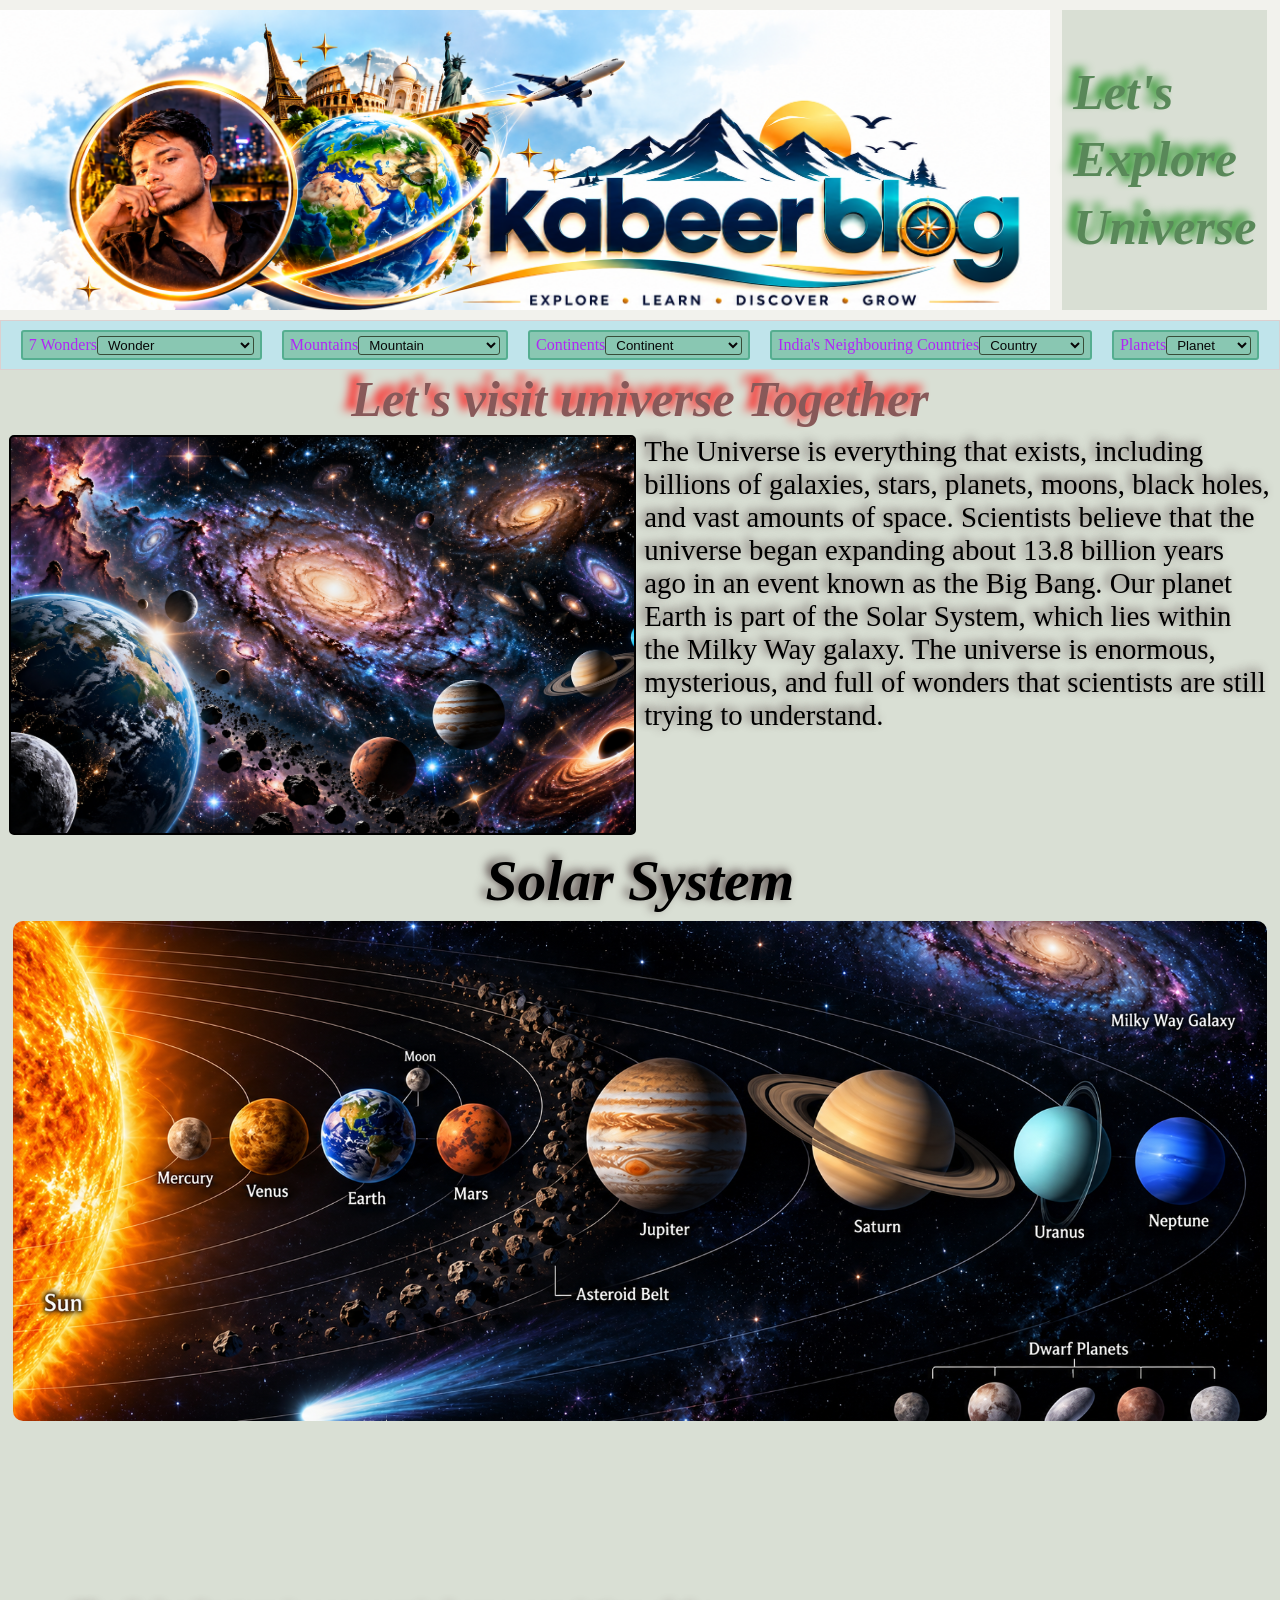
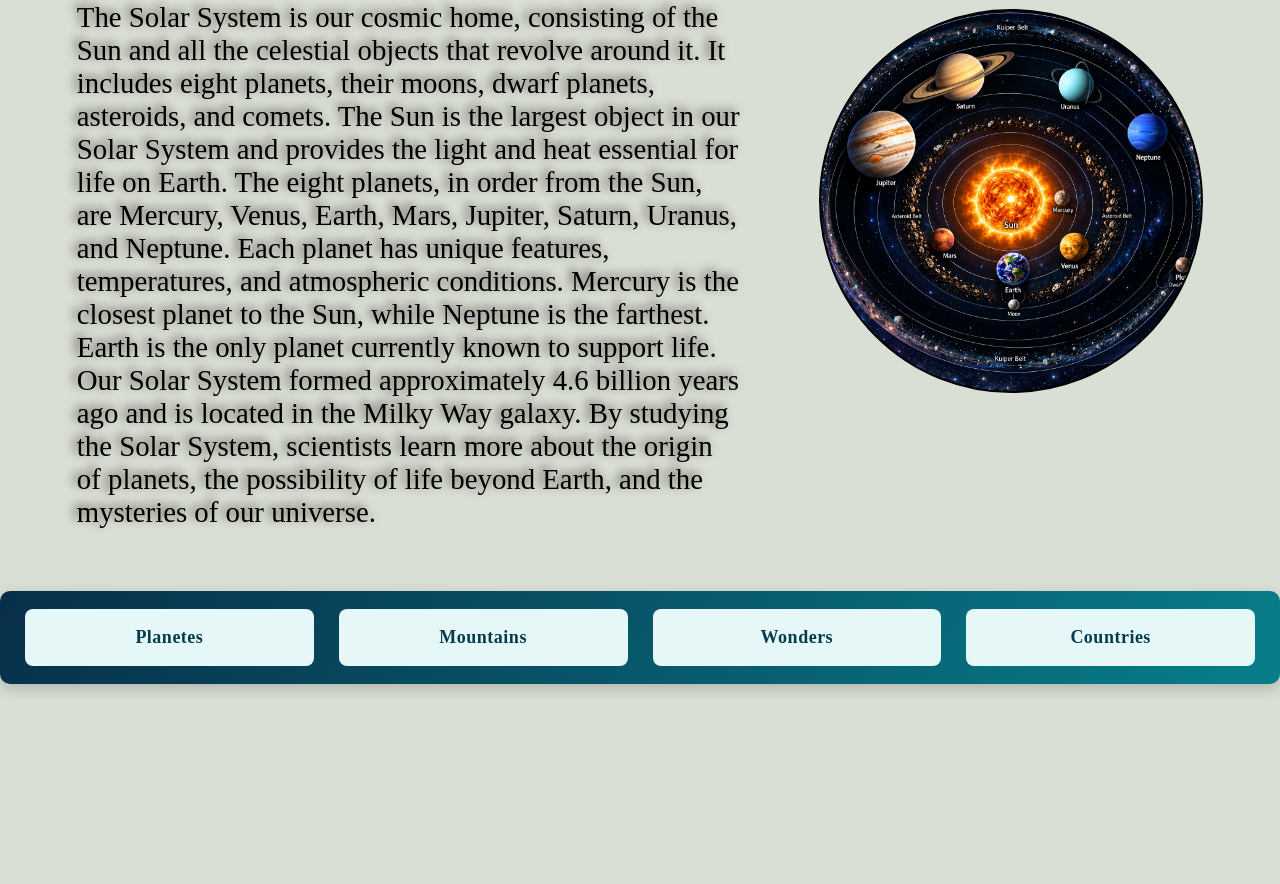
<file: index.html>
<!doctype html>
<html lang="en">
  <head>
    <meta charset="UTF-8" />
    <meta
      name="viewport"
      content="width=device-width, initial-scale=1.0, maximum-scale=1.0, user-scalable=no"
    /><title>kabeer's blog</title>
    <link rel="stylesheet" href="style.css" />
    <link rel="stylesheet" href="ui.css">
  </head>
  <body>
    
    <header>
      <div class="navbar">
        <div class="nab-logo"></div>
        <div class="nab-right">Let's <br />Explore <br />Universe</div>
      </div>
    </header>
  <div class="nab-hero">
      <div class="hero1">
        <label for="wonder"> 7 Wonders</label>

        <select
          id="wonder"
          name="wonder"
          onchange="if (this.value) window.location.href = this.value;"
        >
          <option value=""> Wonder  </option>

          <option value="./component/wonder.html#greatwall">
            Great Wall of China
          </option>

          <option value="./component/wonder.html#petra">Petra</option>

          <option value="./component/wonder.html#christredeemer">
            Christ the Redeemer
          </option>

          <option value="./component/wonder.html#machupicchu">Machu Picchu</option>

          <option value="./component/wonder.html#chichenitza">Chichen Itza</option>

          <option value="./component/wonder.html#colosseum">Colosseum</option>

          <option value="./component/wonder.html#tajmahal">Taj Mahal</option>
        </select>
      </div>
      <div class="hero2">
        <label for="mountain">Mountains</label>

        <select
          id="mountain"
          name="mountain"
          onchange="if (this.value) window.location.href = this.value;"
        >
          <option value=""> Mountain  </option>

          <option value="./component/mountant.html#everest">
            1. Mount Everest
          </option>

           <option value="./component/mountant.html#k2">2. K2</option>

           <option value="./component/mountant.html#kangchenjunga">
            3. Kangchenjunga
          </option>

           <option value="./component/mountant.html#lhotse">4. Lhotse</option>

           <option value="./component/mountant.html#makalu">5. Makalu</option>

          <option value="./component/mountant.html#chooyu">6. Cho Oyu</option>

           <option value="./component/mountant.html#dhaulagirii">7. Dhaulagiri I</option>
        </select>
      </div>
      <div class="hero3">
        <label for="continent">Continents</label>

        <select
          id="continent"
          name="continent"
          onchange="if (this.value) window.location.href = this.value;"
        >
          <option value=""> Continent  </option>

          <option value="./component/continent.html#asia">1. Asia</option>

          <option value="./component/continent.html#africa">2. Africa</option>

          <option value="./component/continent.html#northamerica">
            3. North America
          </option>

          <option value="./component/continent.html#southamerica">
            4. South America
          </option>

          <option value="./component/continent.html#antarctica">5. Antarctica</option>

          <option value="./component/continent.html#eurooe">6. Europe</option>

          <option value="./component/continent.html#australia">7. Australia</option>
        </select>
      </div>
      <div class="hero4">
        <label for="neighbour">India's Neighbouring Countries</label>

        <select
          id="neighbour"
          name="neighbour"
          onchange="if (this.value) window.location.href = this.value;"
        >
          <option value=""> Country  </option>

          <option value="./component/country.html#pakistan">Pakistan</option>

          <option value="./component/country.html#china">China</option>

          <option value="./component/country.html#nepal">Nepal</option>

          <option value="./component/country.html#bhutan">Bhutan</option>

          <option value="./component/country.html#bangladesh">Bangladesh</option>

          <option value="./component/country.html#myanmar">Myanmar</option>

          <option value="./component/country.html#srilanka">Sri Lanka</option>

          <option value="./component/country.html#maldives">Maldives</option>

          <option value="./component/country.html#afghanistan">Afghanistan</option>
        </select>
      </div>

      <div class="hero5">
        <label for="planet">Planets</label>

        <select
          id="planet"
          name="planet"
          onchange="if (this.value) window.location.href = this.value;"
        >
          <option value=""> Planet  </option>
          <option value="./component/planet.html#mercury">Mercury</option>
          <option value="./component/planet.html#venus">Venus</option>
          <option value="./component/planet.html#earth">Earth</option>
          <option value="./component/planet.html#mars">Mars</option>
          <option value="./component/planet.html#jupiter">Jupiter</option>
          <option value="./component/planet.html#saturn">Saturn</option>
          <option value="./component/planet.html#uranus">Uranus</option>
          <option value="./component/planet.html#neptune">Neptune</option>
        </select>
      </div>
    </div>
    <main>
      <div class="heading">Let's visit universe Together</div>
      <div class="universe">
        <div class="img bw"></div>
        <div class="universe-about">
          The Universe is everything that exists, including billions of
          galaxies, stars, planets, moons, black holes, and vast amounts of
          space. Scientists believe that the universe began expanding about 13.8
          billion years ago in an event known as the Big Bang. Our planet Earth
          is part of the Solar System, which lies within the Milky Way galaxy.
          The universe is enormous, mysterious, and full of wonders that
          scientists are still trying to understand.
        </div>
      </div>
      <div class="ssh">
        <h1 id="ssh">Solar System</h1>
      </div>
      <div class="mainss-img bw"></div>
      <div class="ss">
        <div class="ss-about">
          The Solar System is our cosmic home, consisting of the Sun and all the
          celestial objects that revolve around it. It includes eight planets,
          their moons, dwarf planets, asteroids, and comets. The Sun is the
          largest object in our Solar System and provides the light and heat
          essential for life on Earth. The eight planets, in order from the Sun,
          are Mercury, Venus, Earth, Mars, Jupiter, Saturn, Uranus, and Neptune.
          Each planet has unique features, temperatures, and atmospheric
          conditions. Mercury is the closest planet to the Sun, while Neptune is
          the farthest. Earth is the only planet currently known to support
          life. Our Solar System formed approximately 4.6 billion years ago and
          is located in the Milky Way galaxy. By studying the Solar System,
          scientists learn more about the origin of planets, the possibility of
          life beyond Earth, and the mysteries of our universe.
        </div>
        <div class="ss-img rotate"></div>
      </div>
      
      <div class="links">
        <ul>
          <li><a href="./component/planet.html" target="_blank">Planetes</a></li>
          <li><a href="./component/mountain.html" target="_blank">Mountains</a></li>
          <li><a href="./component/wonder.html" target="_blank">Wonders</a></li>
          <li><a href="./component/country.html" target="_blank">Countries</a></li>
        </ul>
      </div>
      
    </main>
  </body>
</html>
</file>
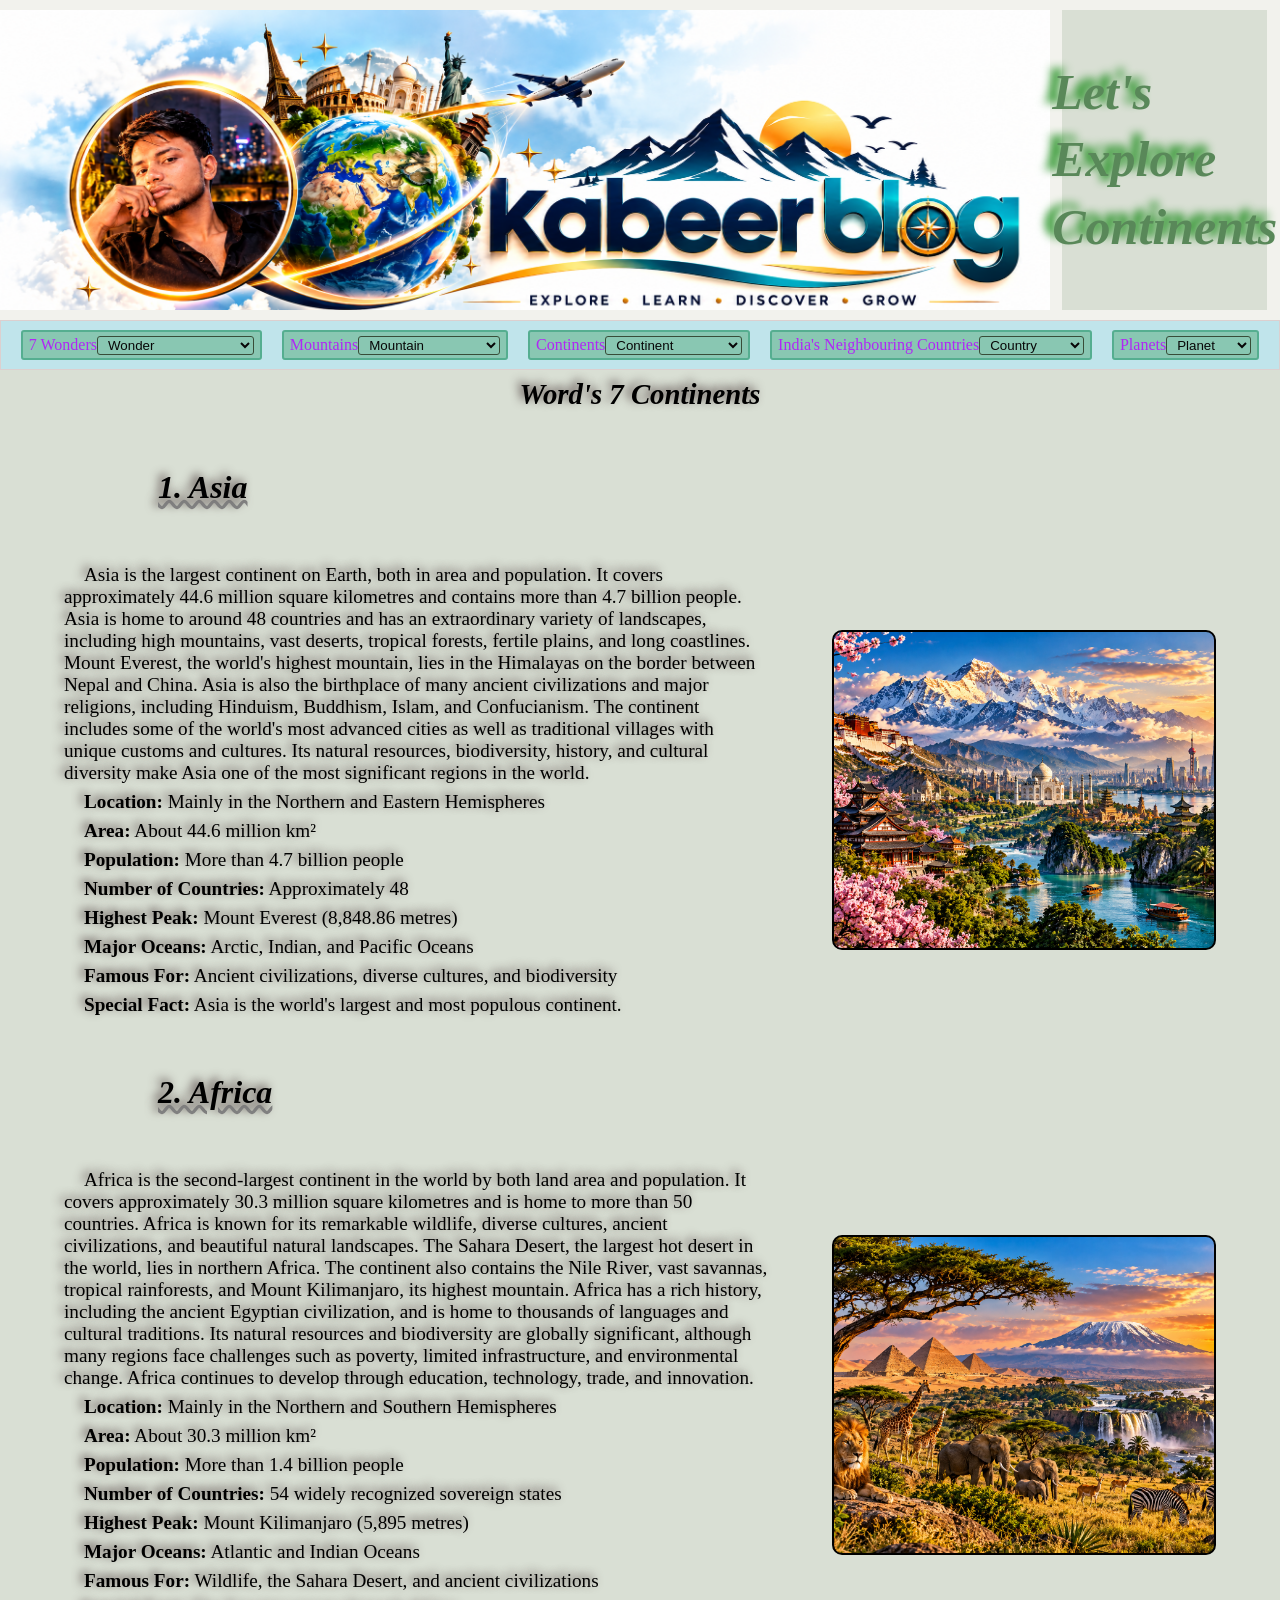
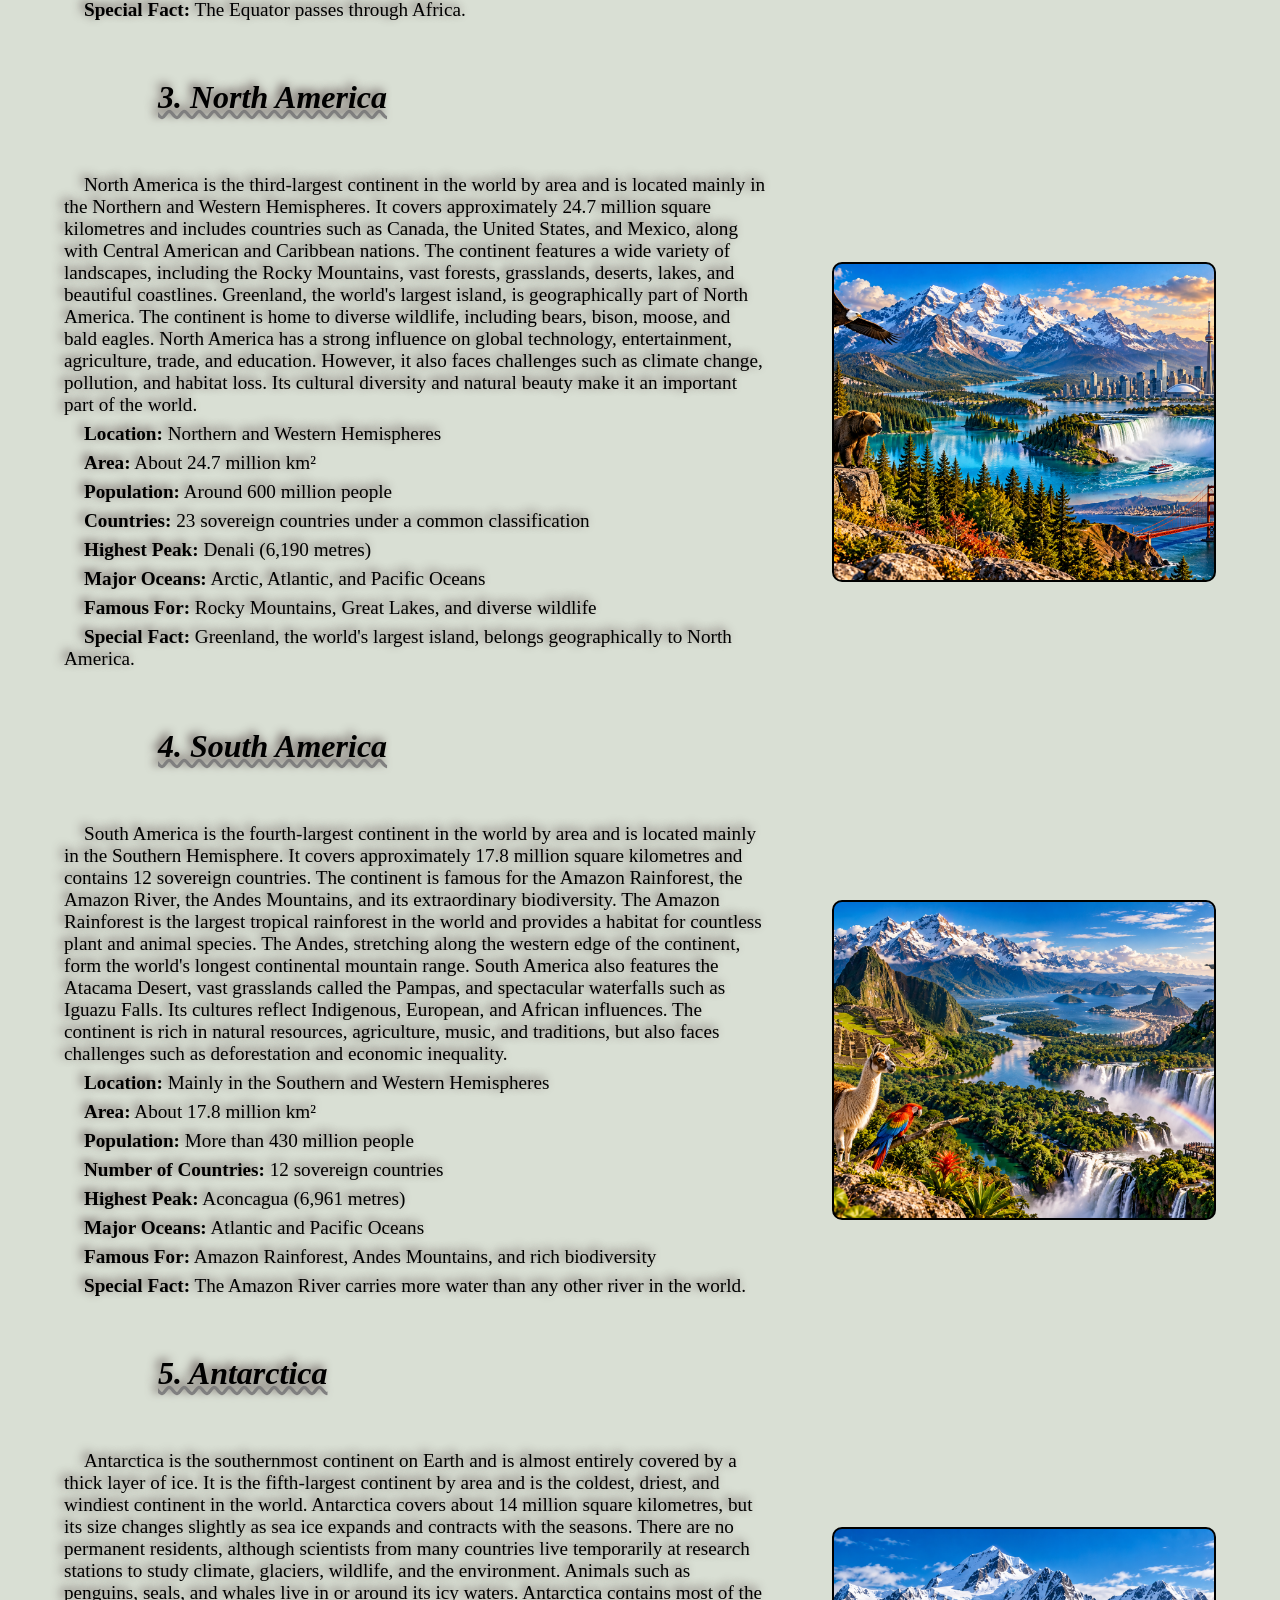
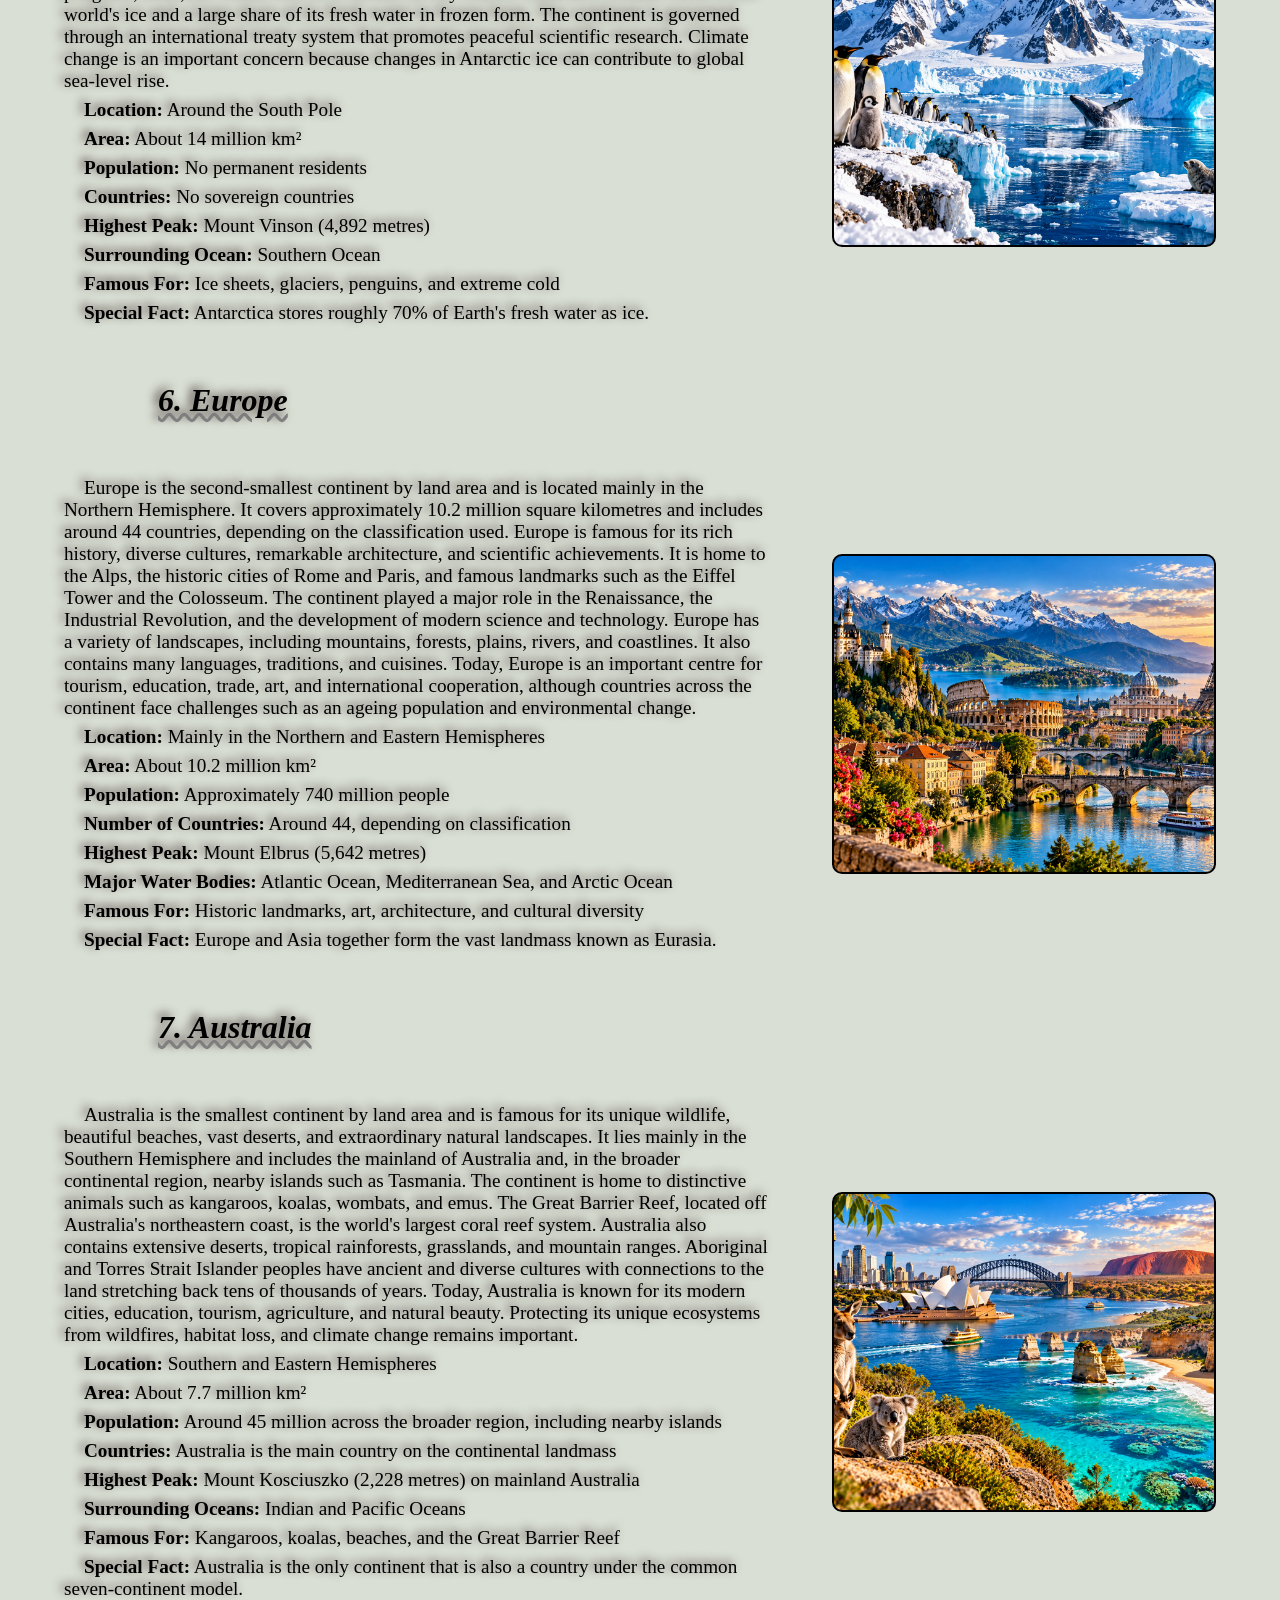
<file: component/continent.html>
<!doctype html>
<html lang="en">
  <head>
    <meta charset="UTF-8" />
    <meta
      name="viewport"
      content="width=device-width, initial-scale=1.0, maximum-scale=1.0, user-scalable=no"
    />
    <title>continent by kabeer</title>
    <link rel="stylesheet" href="../style.css" />
    <link rel="stylesheet" href="./continent.css" />
    <link rel="stylesheet" href="../ui.css" />
  </head>
  <body>
    <header>
      <div class="navbar">
        <div class="nab-logo"></div>
        <div class="nab-right">Let's <br />Explore <br />Continents</div>
      </div>
    </header>
    <div class="nab-hero">
      <div class="hero1">
        <label for="wonder"> 7 Wonders</label>

        <select
          id="wonder"
          name="wonder"
          onchange="if (this.value) window.location.href = this.value;"
        >
          <option value="">Wonder</option>

          <option value="./wonder.html#greatwall">Great Wall of China</option>

          <option value="./wonder.html#petra">Petra</option>

          <option value="./wonder.html#christredeemer">
            Christ the Redeemer
          </option>

          <option value="./wonder.html#machupicchu">Machu Picchu</option>

          <option value="./wonder.html#chichenitza">Chichen Itza</option>

          <option value="./wonder.html#colosseum">Colosseum</option>

          <option value="./wonder.html#tajmahal">Taj Mahal</option>
        </select>
      </div>
      <div class="hero2">
        <label for="mountain">Mountains</label>

        <select
          id="mountain"
          name="mountain"
          onchange="if (this.value) window.location.href = this.value;"
        >
          <option value="">Mountain</option>

          <option value="./mountant.html#everest">1. Mount Everest</option>

          <option value="./mountant.html#k2">2. K2</option>

          <option value="./mountant.html#kangchenjunga">
            3. Kangchenjunga
          </option>

          <option value="./mountant.html#lhotse">4. Lhotse</option>

          <option value="./mountant.html#makalu">5. Makalu</option>

          <option value="./mountant.html#chooyu">6. Cho Oyu</option>

          <option value="./mountant.html#dhaulagirii">7. Dhaulagiri I</option>
        </select>
      </div>
      <div class="hero3">
        <label for="continent">Continents</label>

        <select
          id="continent"
          name="continent"
          onchange="if (this.value) window.location.href = this.value;"
        >
          <option value="">Continent</option>

          <option value="./continent.html#asia">1. Asia</option>

          <option value="./continent.html#africa">2. Africa</option>

          <option value="./continent.html#northamerica">
            3. North America
          </option>

          <option value="./continent.html#southamerica">
            4. South America
          </option>

          <option value="./continent.html#antarctica">5. Antarctica</option>

          <option value="./continent.html#eurooe">6. Europe</option>

          <option value="./continent.html#australia">7. Australia</option>
        </select>
      </div>
      <div class="hero4">
        <label for="neighbour">India's Neighbouring Countries</label>

        <select
          id="neighbour"
          name="neighbour"
          onchange="if (this.value) window.location.href = this.value;"
        >
          <option value="">Country</option>

          <option value="./country.html#pakistan">Pakistan</option>

          <option value="./country.html#china">China</option>

          <option value="./country.html#nepal">Nepal</option>

          <option value="./country.html#bhutan">Bhutan</option>

          <option value="./country.html#bangladesh">Bangladesh</option>

          <option value="./country.html#myanmar">Myanmar</option>

          <option value="./country.html#srilanka">Sri Lanka</option>

          <option value="./country.html#maldives">Maldives</option>

          <option value="./country.html#afghanistan">Afghanistan</option>
        </select>
      </div>

      <div class="hero5">
        <label for="planet">Planets</label>

        <select
          id="planet"
          name="planet"
          onchange="if (this.value) window.location.href = this.value;"
        >
          <option value="">Planet</option>
          <option value="./planet.html#mercury">Mercury</option>
          <option value="./planet.html#venus">Venus</option>
          <option value="./planet.html#earth">Earth</option>
          <option value="./planet.html#mars">Mars</option>
          <option value="./planet.html#jupiter">Jupiter</option>
          <option value="./planet.html#saturn">Saturn</option>
          <option value="./planet.html#uranus">Uranus</option>
          <option value="./planet.html#neptune">Neptune</option>
        </select>
      </div>
    </div>

    <main>
      <h1 class="ssh">Word's 7 Continents</h1>
      <div class="continents">
        <h1 class="continent-h" id="asia">1. Asia</h1>

        <div class="continent">
          <div class="continent-about">
            <p>
              Asia is the largest continent on Earth, both in area and
              population. It covers approximately 44.6 million square kilometres
              and contains more than 4.7 billion people. Asia is home to around
              48 countries and has an extraordinary variety of landscapes,
              including high mountains, vast deserts, tropical forests, fertile
              plains, and long coastlines. Mount Everest, the world's highest
              mountain, lies in the Himalayas on the border between Nepal and
              China. Asia is also the birthplace of many ancient civilizations
              and major religions, including Hinduism, Buddhism, Islam, and
              Confucianism. The continent includes some of the world's most
              advanced cities as well as traditional villages with unique
              customs and cultures. Its natural resources, biodiversity,
              history, and cultural diversity make Asia one of the most
              significant regions in the world.
            </p>

            <ul>
              <li>
                <strong>Location:</strong> Mainly in the Northern and Eastern
                Hemispheres
              </li>
              <li><strong>Area:</strong> About 44.6 million km²</li>
              <li><strong>Population:</strong> More than 4.7 billion people</li>
              <li><strong>Number of Countries:</strong> Approximately 48</li>
              <li>
                <strong>Highest Peak:</strong> Mount Everest (8,848.86 metres)
              </li>
              <li>
                <strong>Major Oceans:</strong> Arctic, Indian, and Pacific
                Oceans
              </li>
              <li>
                <strong>Famous For:</strong> Ancient civilizations, diverse
                cultures, and biodiversity
              </li>
              <li>
                <strong>Special Fact:</strong> Asia is the world's largest and
                most populous continent.
              </li>
            </ul>
          </div>

          <div class="asiaimg continentimg"></div>
        </div>

        <h1 class="continent-h" id="africa">2. Africa</h1>

        <div class="continent">
          <div class="continent-about">
            <p>
              Africa is the second-largest continent in the world by both land
              area and population. It covers approximately 30.3 million square
              kilometres and is home to more than 50 countries. Africa is known
              for its remarkable wildlife, diverse cultures, ancient
              civilizations, and beautiful natural landscapes. The Sahara
              Desert, the largest hot desert in the world, lies in northern
              Africa. The continent also contains the Nile River, vast savannas,
              tropical rainforests, and Mount Kilimanjaro, its highest mountain.
              Africa has a rich history, including the ancient Egyptian
              civilization, and is home to thousands of languages and cultural
              traditions. Its natural resources and biodiversity are globally
              significant, although many regions face challenges such as
              poverty, limited infrastructure, and environmental change. Africa
              continues to develop through education, technology, trade, and
              innovation.
            </p>

            <ul>
              <li>
                <strong>Location:</strong> Mainly in the Northern and Southern
                Hemispheres
              </li>
              <li><strong>Area:</strong> About 30.3 million km²</li>
              <li><strong>Population:</strong> More than 1.4 billion people</li>
              <li>
                <strong>Number of Countries:</strong> 54 widely recognized
                sovereign states
              </li>
              <li>
                <strong>Highest Peak:</strong> Mount Kilimanjaro (5,895 metres)
              </li>
              <li><strong>Major Oceans:</strong> Atlantic and Indian Oceans</li>
              <li>
                <strong>Famous For:</strong> Wildlife, the Sahara Desert, and
                ancient civilizations
              </li>
              <li>
                <strong>Special Fact:</strong> The Equator passes through
                Africa.
              </li>
            </ul>
          </div>

          <div class="africaimg continentimg"></div>
        </div>
        <h1 class="continent-h" id="northamerica">3. North America</h1>

        <div class="continent">
          <div class="continent-about">
            <p>
              North America is the third-largest continent in the world by area
              and is located mainly in the Northern and Western Hemispheres. It
              covers approximately 24.7 million square kilometres and includes
              countries such as Canada, the United States, and Mexico, along
              with Central American and Caribbean nations. The continent
              features a wide variety of landscapes, including the Rocky
              Mountains, vast forests, grasslands, deserts, lakes, and beautiful
              coastlines. Greenland, the world's largest island, is
              geographically part of North America. The continent is home to
              diverse wildlife, including bears, bison, moose, and bald eagles.
              North America has a strong influence on global technology,
              entertainment, agriculture, trade, and education. However, it also
              faces challenges such as climate change, pollution, and habitat
              loss. Its cultural diversity and natural beauty make it an
              important part of the world.
            </p>

            <ul>
              <li>
                <strong>Location:</strong> Northern and Western Hemispheres
              </li>
              <li><strong>Area:</strong> About 24.7 million km²</li>
              <li><strong>Population:</strong> Around 600 million people</li>
              <li>
                <strong>Countries:</strong> 23 sovereign countries under a
                common classification
              </li>
              <li><strong>Highest Peak:</strong> Denali (6,190 metres)</li>
              <li>
                <strong>Major Oceans:</strong> Arctic, Atlantic, and Pacific
                Oceans
              </li>
              <li>
                <strong>Famous For:</strong> Rocky Mountains, Great Lakes, and
                diverse wildlife
              </li>
              <li>
                <strong>Special Fact:</strong> Greenland, the world's largest
                island, belongs geographically to North America.
              </li>
            </ul>
          </div>

          <div class="northamericaimg continentimg"></div>
        </div>
        <h1 class="continent-h" id="southamerica">4. South America</h1>

        <div class="continent">
          <div class="continent-about">
            <p>
              South America is the fourth-largest continent in the world by area
              and is located mainly in the Southern Hemisphere. It covers
              approximately 17.8 million square kilometres and contains 12
              sovereign countries. The continent is famous for the Amazon
              Rainforest, the Amazon River, the Andes Mountains, and its
              extraordinary biodiversity. The Amazon Rainforest is the largest
              tropical rainforest in the world and provides a habitat for
              countless plant and animal species. The Andes, stretching along
              the western edge of the continent, form the world's longest
              continental mountain range. South America also features the
              Atacama Desert, vast grasslands called the Pampas, and spectacular
              waterfalls such as Iguazu Falls. Its cultures reflect Indigenous,
              European, and African influences. The continent is rich in natural
              resources, agriculture, music, and traditions, but also faces
              challenges such as deforestation and economic inequality.
            </p>

            <ul>
              <li>
                <strong>Location:</strong> Mainly in the Southern and Western
                Hemispheres
              </li>
              <li><strong>Area:</strong> About 17.8 million km²</li>
              <li><strong>Population:</strong> More than 430 million people</li>
              <li>
                <strong>Number of Countries:</strong> 12 sovereign countries
              </li>
              <li><strong>Highest Peak:</strong> Aconcagua (6,961 metres)</li>
              <li>
                <strong>Major Oceans:</strong> Atlantic and Pacific Oceans
              </li>
              <li>
                <strong>Famous For:</strong> Amazon Rainforest, Andes Mountains,
                and rich biodiversity
              </li>
              <li>
                <strong>Special Fact:</strong> The Amazon River carries more
                water than any other river in the world.
              </li>
            </ul>
          </div>

          <div class="southamericaimg continentimg"></div>
        </div>

        <h1 class="continent-h" id="antarctica">5. Antarctica</h1>

        <div class="continent">
          <div class="continent-about">
            <p>
              Antarctica is the southernmost continent on Earth and is almost
              entirely covered by a thick layer of ice. It is the fifth-largest
              continent by area and is the coldest, driest, and windiest
              continent in the world. Antarctica covers about 14 million square
              kilometres, but its size changes slightly as sea ice expands and
              contracts with the seasons. There are no permanent residents,
              although scientists from many countries live temporarily at
              research stations to study climate, glaciers, wildlife, and the
              environment. Animals such as penguins, seals, and whales live in
              or around its icy waters. Antarctica contains most of the world's
              ice and a large share of its fresh water in frozen form. The
              continent is governed through an international treaty system that
              promotes peaceful scientific research. Climate change is an
              important concern because changes in Antarctic ice can contribute
              to global sea-level rise.
            </p>

            <ul>
              <li><strong>Location:</strong> Around the South Pole</li>
              <li><strong>Area:</strong> About 14 million km²</li>
              <li><strong>Population:</strong> No permanent residents</li>
              <li><strong>Countries:</strong> No sovereign countries</li>
              <li>
                <strong>Highest Peak:</strong> Mount Vinson (4,892 metres)
              </li>
              <li><strong>Surrounding Ocean:</strong> Southern Ocean</li>
              <li>
                <strong>Famous For:</strong> Ice sheets, glaciers, penguins, and
                extreme cold
              </li>
              <li>
                <strong>Special Fact:</strong> Antarctica stores roughly 70% of
                Earth's fresh water as ice.
              </li>
            </ul>
          </div>

          <div class="antarcticaimg continentimg"></div>
        </div>
        <h1 class="continent-h" id="europe">6. Europe</h1>

        <div class="continent">
          <div class="continent-about">
            <p>
              Europe is the second-smallest continent by land area and is
              located mainly in the Northern Hemisphere. It covers approximately
              10.2 million square kilometres and includes around 44 countries,
              depending on the classification used. Europe is famous for its
              rich history, diverse cultures, remarkable architecture, and
              scientific achievements. It is home to the Alps, the historic
              cities of Rome and Paris, and famous landmarks such as the Eiffel
              Tower and the Colosseum. The continent played a major role in the
              Renaissance, the Industrial Revolution, and the development of
              modern science and technology. Europe has a variety of landscapes,
              including mountains, forests, plains, rivers, and coastlines. It
              also contains many languages, traditions, and cuisines. Today,
              Europe is an important centre for tourism, education, trade, art,
              and international cooperation, although countries across the
              continent face challenges such as an ageing population and
              environmental change.
            </p>

            <ul>
              <li>
                <strong>Location:</strong> Mainly in the Northern and Eastern
                Hemispheres
              </li>
              <li><strong>Area:</strong> About 10.2 million km²</li>
              <li>
                <strong>Population:</strong> Approximately 740 million people
              </li>
              <li>
                <strong>Number of Countries:</strong> Around 44, depending on
                classification
              </li>
              <li>
                <strong>Highest Peak:</strong> Mount Elbrus (5,642 metres)
              </li>
              <li>
                <strong>Major Water Bodies:</strong> Atlantic Ocean,
                Mediterranean Sea, and Arctic Ocean
              </li>
              <li>
                <strong>Famous For:</strong> Historic landmarks, art,
                architecture, and cultural diversity
              </li>
              <li>
                <strong>Special Fact:</strong> Europe and Asia together form the
                vast landmass known as Eurasia.
              </li>
            </ul>
          </div>

          <div class="europeimg continentimg"></div>
        </div>
        <h1 class="continent-h" id="australia">7. Australia</h1>

        <div class="continent">
          <div class="continent-about">
            <p>
              Australia is the smallest continent by land area and is famous for
              its unique wildlife, beautiful beaches, vast deserts, and
              extraordinary natural landscapes. It lies mainly in the Southern
              Hemisphere and includes the mainland of Australia and, in the
              broader continental region, nearby islands such as Tasmania. The
              continent is home to distinctive animals such as kangaroos,
              koalas, wombats, and emus. The Great Barrier Reef, located off
              Australia's northeastern coast, is the world's largest coral reef
              system. Australia also contains extensive deserts, tropical
              rainforests, grasslands, and mountain ranges. Aboriginal and
              Torres Strait Islander peoples have ancient and diverse cultures
              with connections to the land stretching back tens of thousands of
              years. Today, Australia is known for its modern cities, education,
              tourism, agriculture, and natural beauty. Protecting its unique
              ecosystems from wildfires, habitat loss, and climate change
              remains important.
            </p>

            <ul>
              <li>
                <strong>Location:</strong> Southern and Eastern Hemispheres
              </li>
              <li><strong>Area:</strong> About 7.7 million km²</li>
              <li>
                <strong>Population:</strong> Around 45 million across the
                broader region, including nearby islands
              </li>
              <li>
                <strong>Countries:</strong> Australia is the main country on the
                continental landmass
              </li>
              <li>
                <strong>Highest Peak:</strong> Mount Kosciuszko (2,228 metres)
                on mainland Australia
              </li>
              <li>
                <strong>Surrounding Oceans:</strong> Indian and Pacific Oceans
              </li>
              <li>
                <strong>Famous For:</strong> Kangaroos, koalas, beaches, and the
                Great Barrier Reef
              </li>
              <li>
                <strong>Special Fact:</strong> Australia is the only continent
                that is also a country under the common seven-continent model.
              </li>
            </ul>
          </div>

          <div class="australiaimg continentimg"></div>
        </div>
      </div>
    </main>
  </body>
</html>
</file>
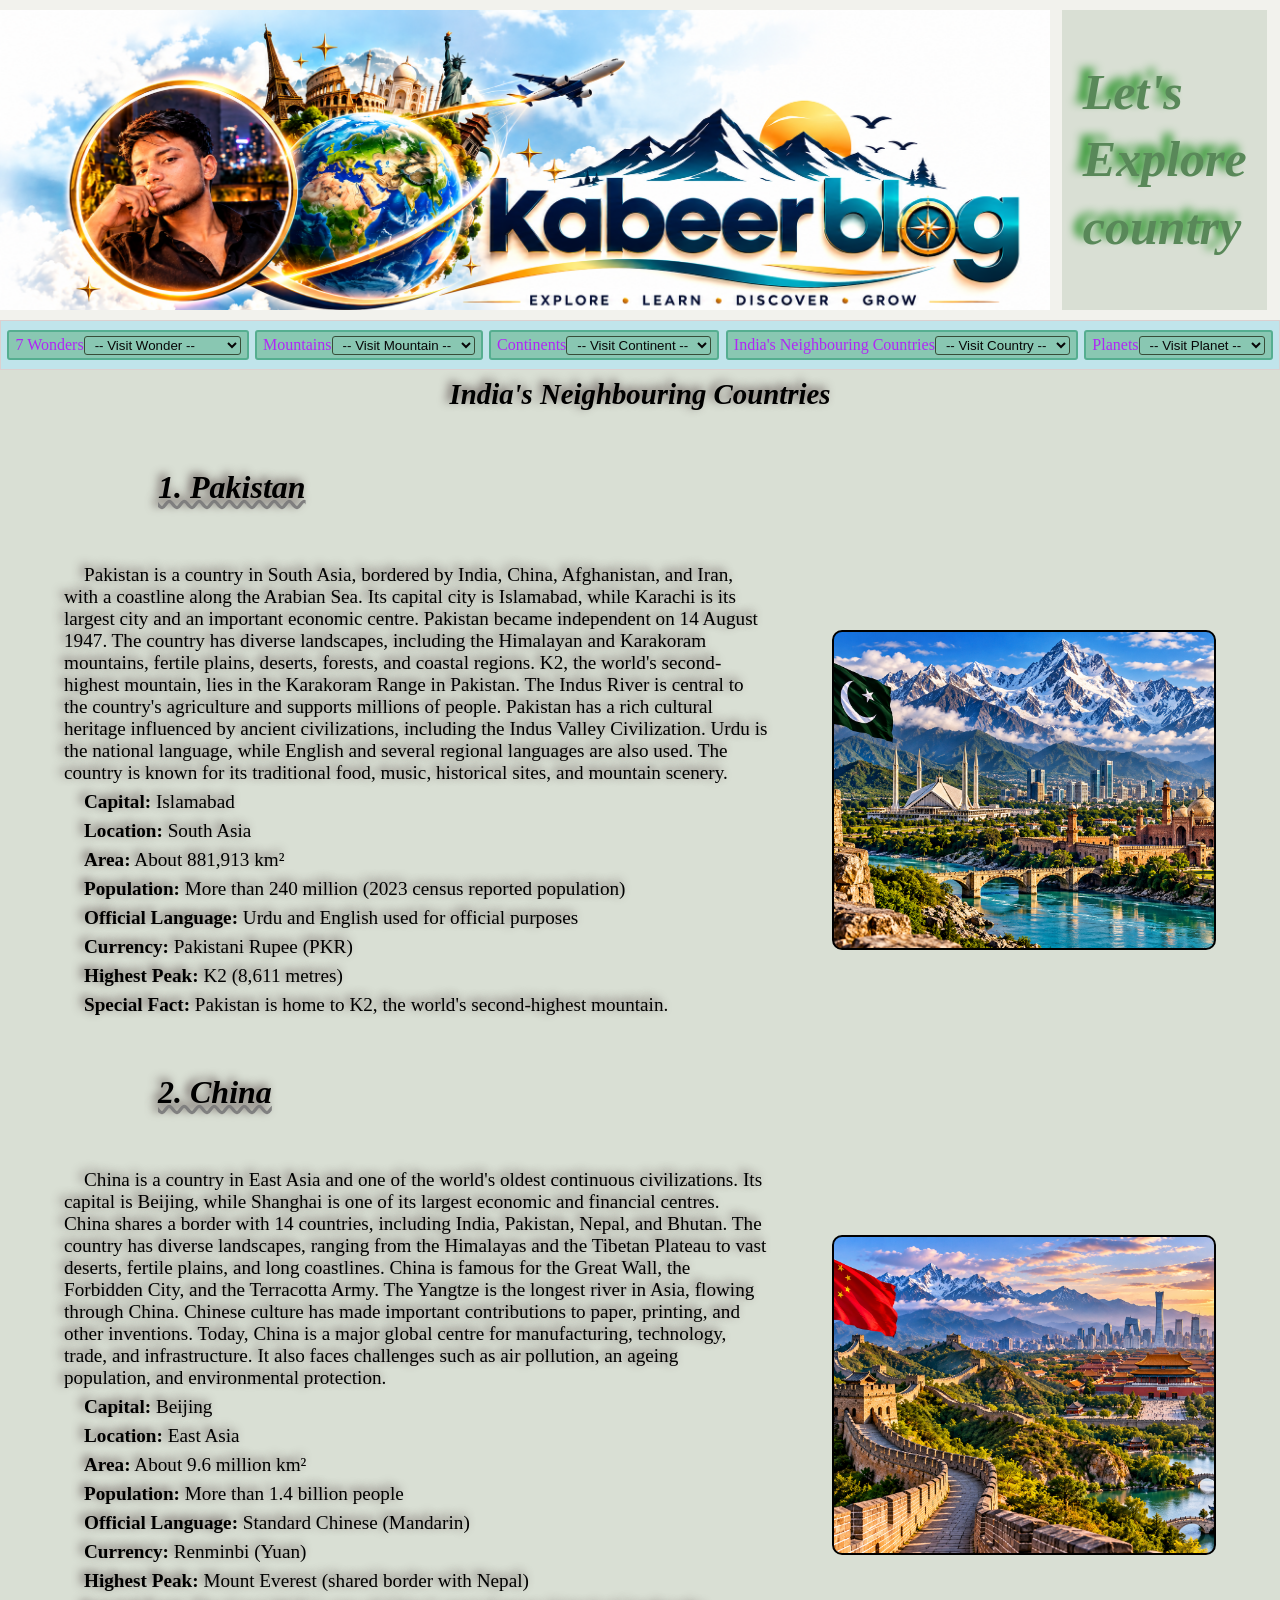
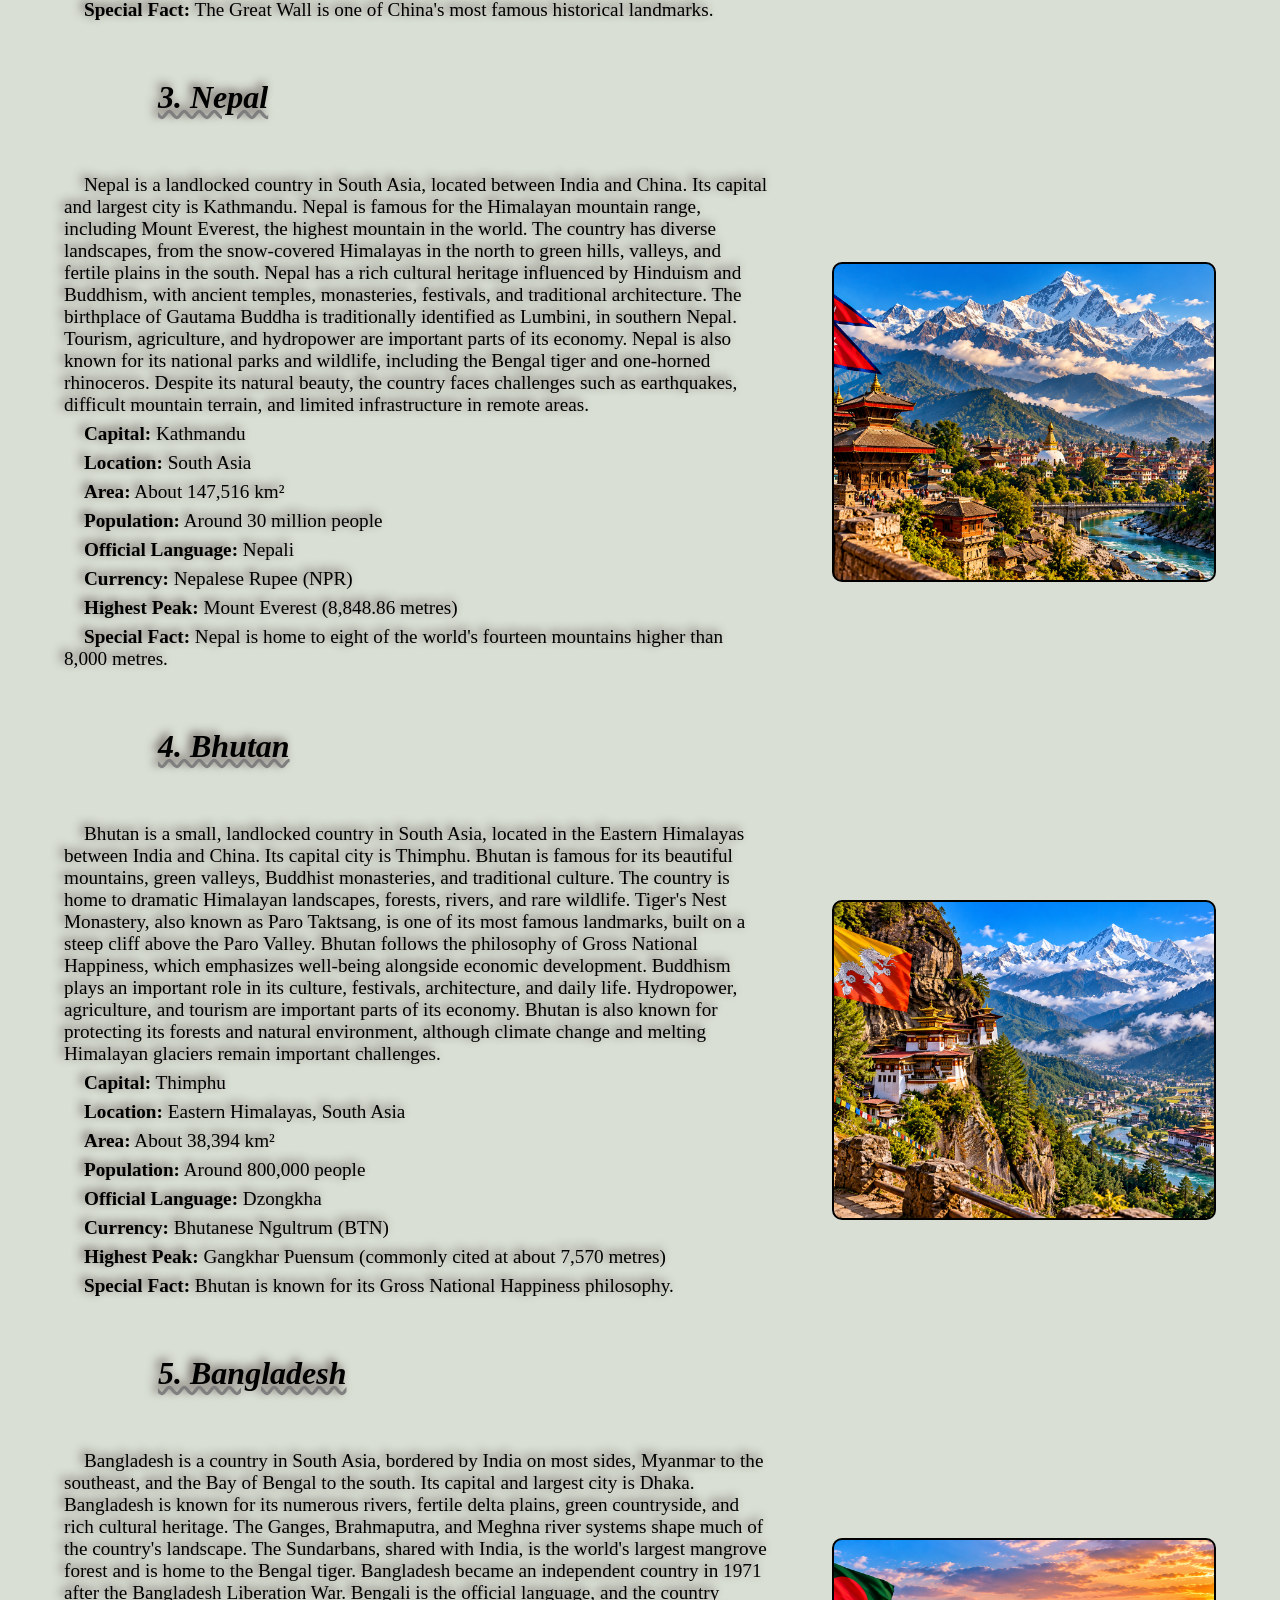
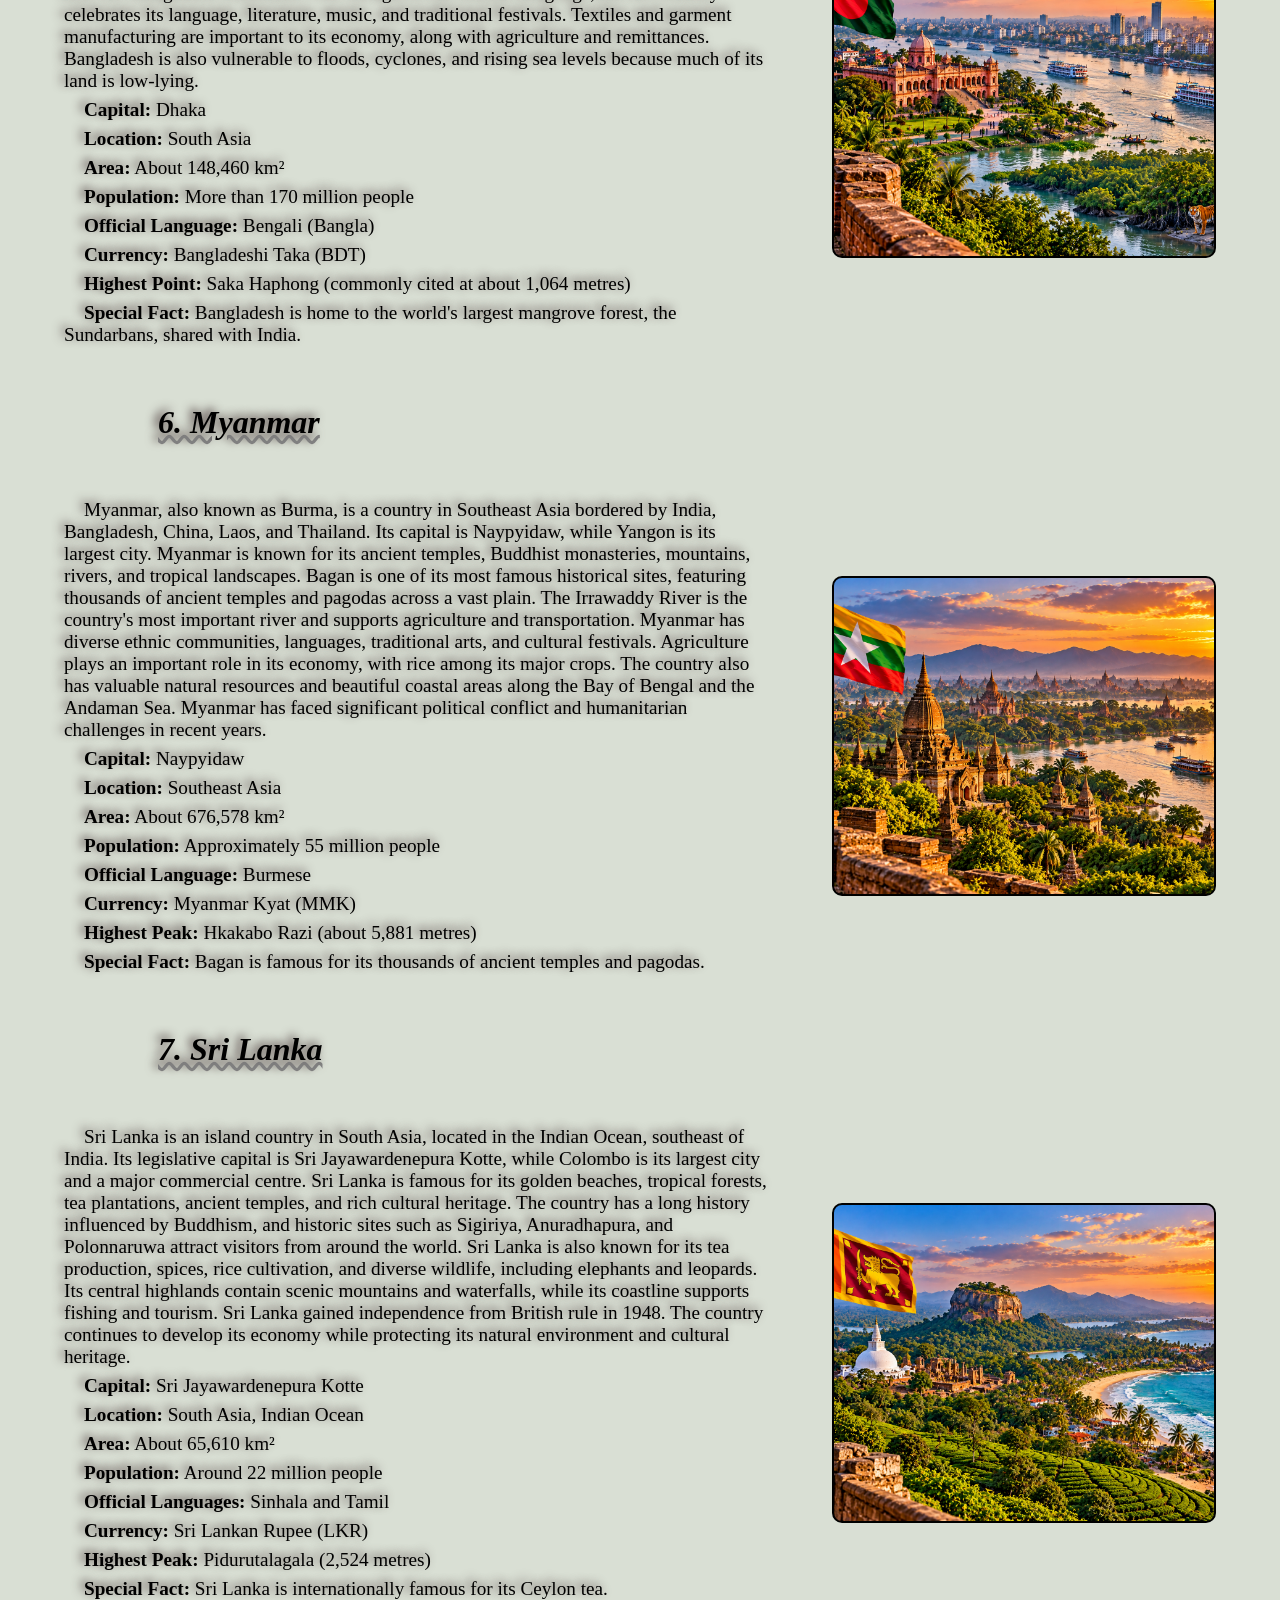
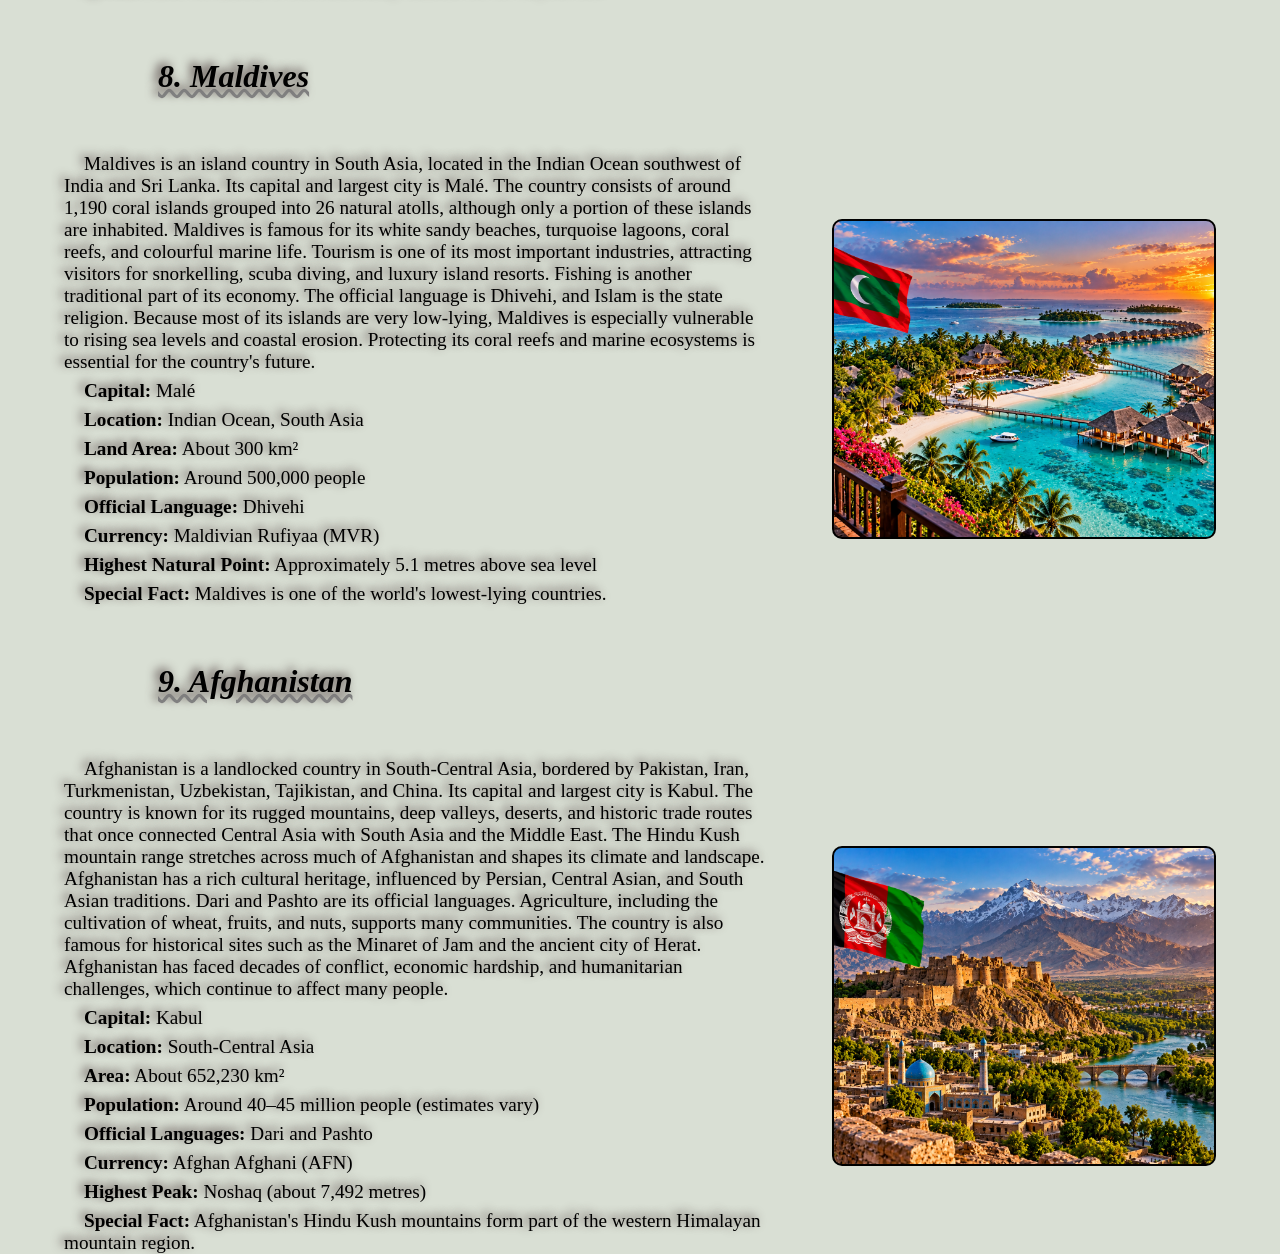
<file: component/country.html>
<!doctype html>
<html lang="en">
  <head>
    <meta charset="UTF-8" />
    <meta
      name="viewport"
      content="width=device-width, initial-scale=1.0, maximum-scale=1.0, user-scalable=no"
    />
    <title>India's Neighbouring Countries by kabeer</title>
    <link rel="stylesheet" href="../style.css" />
    <link rel="stylesheet" href="./country.css" />
    <link rel="stylesheet" href="../ui.css" />
  </head>
  <body>
    <header>
      <div class="navbar">
        <div class="nab-logo"></div>
        <div class="nab-right">Let's <br />Explore <br />country</div>
      </div>
    </header>
    <div class="nab-hero">
      <div class="hero1">
        <label for="wonder"> 7 Wonders</label>

        <select
          id="wonder"
          name="wonder"
          onchange="if (this.value) window.location.href = this.value;"
        >
          <option value="">-- Visit Wonder --</option>

          <option value="./wonder.html#greatwall">Great Wall of China</option>

          <option value="./wonder.html#petra">Petra</option>

          <option value="./wonder.html#christredeemer">
            Christ the Redeemer
          </option>

          <option value="./wonder.html#machupicchu">Machu Picchu</option>

          <option value="./wonder.html#chichenitza">Chichen Itza</option>

          <option value="./wonder.html#colosseum">Colosseum</option>

          <option value="./wonder.html#tajmahal">Taj Mahal</option>
        </select>
      </div>
      <div class="hero2">
        <label for="mountain">Mountains</label>

        <select
          id="mountain"
          name="mountain"
          onchange="if (this.value) window.location.href = this.value;"
        >
          <option value="">-- Visit Mountain --</option>

          <option value="./mountant.html#everest">1. Mount Everest</option>

          <option value="./mountant.html#k2">2. K2</option>

          <option value="./mountant.html#kangchenjunga">
            3. Kangchenjunga
          </option>

          <option value="./mountant.html#lhotse">4. Lhotse</option>

          <option value="./mountant.html#makalu">5. Makalu</option>

          <option value="./mountant.html#chooyu">6. Cho Oyu</option>

          <option value="./mountant.html#dhaulagirii">7. Dhaulagiri I</option>
        </select>
      </div>
      <div class="hero3">
        <label for="continent">Continents</label>

        <select
          id="continent"
          name="continent"
          onchange="if (this.value) window.location.href = this.value;"
        >
          <option value="">-- Visit Continent --</option>

          <option value="./continent.html#asia">1. Asia</option>

          <option value="./continent.html#africa">2. Africa</option>

          <option value="./continent.html#northamerica">
            3. North America
          </option>

          <option value="./continent.html#southamerica">
            4. South America
          </option>

          <option value="./continent.html#antarctica">5. Antarctica</option>

          <option value="./continent.html#eurooe">6. Europe</option>

          <option value="./continent.html#australia">7. Australia</option>
        </select>
      </div>
      <div class="hero4">
        <label for="neighbour">India's Neighbouring Countries</label>

        <select
          id="neighbour"
          name="neighbour"
          onchange="if (this.value) window.location.href = this.value;"
        >
          <option value="">-- Visit Country --</option>

          <option value="./country.html#pakistan">Pakistan</option>

          <option value="./country.html#china">China</option>

          <option value="./country.html#nepal">Nepal</option>

          <option value="./country.html#bhutan">Bhutan</option>

          <option value="./country.html#bangladesh">Bangladesh</option>

          <option value="./country.html#myanmar">Myanmar</option>

          <option value="./country.html#srilanka">Sri Lanka</option>

          <option value="./country.html#maldives">Maldives</option>

          <option value="./country.html#afghanistan">Afghanistan</option>
        </select>
      </div>

      <div class="hero5">
        <label for="planet">Planets</label>

        <select
          id="planet"
          name="planet"
          onchange="if (this.value) window.location.href = this.value;"
        >
          <option value="">-- Visit Planet --</option>
          <option value="./planet.html#mercury">Mercury</option>
          <option value="./planet.html#venus">Venus</option>
          <option value="./planet.html#earth">Earth</option>
          <option value="./planet.html#mars">Mars</option>
          <option value="./planet.html#jupiter">Jupiter</option>
          <option value="./planet.html#saturn">Saturn</option>
          <option value="./planet.html#uranus">Uranus</option>
          <option value="./planet.html#neptune">Neptune</option>
        </select>
      </div>
    </div>

    <main>
      <h1 class="ssh">India's Neighbouring Countries</h1>
      <div class="countries">
        <h1 class="country-h" id="pakistan">1. Pakistan</h1>

        <div class="country">
          <div class="country-about">
            <p>
              Pakistan is a country in South Asia, bordered by India, China,
              Afghanistan, and Iran, with a coastline along the Arabian Sea. Its
              capital city is Islamabad, while Karachi is its largest city and
              an important economic centre. Pakistan became independent on 14
              August 1947. The country has diverse landscapes, including the
              Himalayan and Karakoram mountains, fertile plains, deserts,
              forests, and coastal regions. K2, the world's second-highest
              mountain, lies in the Karakoram Range in Pakistan. The Indus River
              is central to the country's agriculture and supports millions of
              people. Pakistan has a rich cultural heritage influenced by
              ancient civilizations, including the Indus Valley Civilization.
              Urdu is the national language, while English and several regional
              languages are also used. The country is known for its traditional
              food, music, historical sites, and mountain scenery.
            </p>

            <ul>
              <li><strong>Capital:</strong> Islamabad</li>
              <li><strong>Location:</strong> South Asia</li>
              <li><strong>Area:</strong> About 881,913 km²</li>
              <li>
                <strong>Population:</strong> More than 240 million (2023 census
                reported population)
              </li>
              <li>
                <strong>Official Language:</strong> Urdu and English used for
                official purposes
              </li>
              <li><strong>Currency:</strong> Pakistani Rupee (PKR)</li>
              <li><strong>Highest Peak:</strong> K2 (8,611 metres)</li>
              <li>
                <strong>Special Fact:</strong> Pakistan is home to K2, the
                world's second-highest mountain.
              </li>
            </ul>
          </div>

          <div class="pakistanimg countryimg"></div>
        </div>
        <h1 class="country-h" id="china">2. China</h1>

        <div class="country">
          <div class="country-about">
            <p>
              China is a country in East Asia and one of the world's oldest
              continuous civilizations. Its capital is Beijing, while Shanghai
              is one of its largest economic and financial centres. China shares
              a border with 14 countries, including India, Pakistan, Nepal, and
              Bhutan. The country has diverse landscapes, ranging from the
              Himalayas and the Tibetan Plateau to vast deserts, fertile plains,
              and long coastlines. China is famous for the Great Wall, the
              Forbidden City, and the Terracotta Army. The Yangtze is the
              longest river in Asia, flowing through China. Chinese culture has
              made important contributions to paper, printing, and other
              inventions. Today, China is a major global centre for
              manufacturing, technology, trade, and infrastructure. It also
              faces challenges such as air pollution, an ageing population, and
              environmental protection.
            </p>

            <ul>
              <li><strong>Capital:</strong> Beijing</li>
              <li><strong>Location:</strong> East Asia</li>
              <li><strong>Area:</strong> About 9.6 million km²</li>
              <li><strong>Population:</strong> More than 1.4 billion people</li>
              <li>
                <strong>Official Language:</strong> Standard Chinese (Mandarin)
              </li>
              <li><strong>Currency:</strong> Renminbi (Yuan)</li>
              <li>
                <strong>Highest Peak:</strong> Mount Everest (shared border with
                Nepal)
              </li>
              <li>
                <strong>Special Fact:</strong> The Great Wall is one of China's
                most famous historical landmarks.
              </li>
            </ul>
          </div>

          <div class="chinaimg countryimg"></div>
        </div>
        <h1 class="country-h" id="nepal">3. Nepal</h1>

        <div class="country">
          <div class="country-about">
            <p>
              Nepal is a landlocked country in South Asia, located between India
              and China. Its capital and largest city is Kathmandu. Nepal is
              famous for the Himalayan mountain range, including Mount Everest,
              the highest mountain in the world. The country has diverse
              landscapes, from the snow-covered Himalayas in the north to green
              hills, valleys, and fertile plains in the south. Nepal has a rich
              cultural heritage influenced by Hinduism and Buddhism, with
              ancient temples, monasteries, festivals, and traditional
              architecture. The birthplace of Gautama Buddha is traditionally
              identified as Lumbini, in southern Nepal. Tourism, agriculture,
              and hydropower are important parts of its economy. Nepal is also
              known for its national parks and wildlife, including the Bengal
              tiger and one-horned rhinoceros. Despite its natural beauty, the
              country faces challenges such as earthquakes, difficult mountain
              terrain, and limited infrastructure in remote areas.
            </p>

            <ul>
              <li><strong>Capital:</strong> Kathmandu</li>
              <li><strong>Location:</strong> South Asia</li>
              <li><strong>Area:</strong> About 147,516 km²</li>
              <li><strong>Population:</strong> Around 30 million people</li>
              <li><strong>Official Language:</strong> Nepali</li>
              <li><strong>Currency:</strong> Nepalese Rupee (NPR)</li>
              <li>
                <strong>Highest Peak:</strong> Mount Everest (8,848.86 metres)
              </li>
              <li>
                <strong>Special Fact:</strong> Nepal is home to eight of the
                world's fourteen mountains higher than 8,000 metres.
              </li>
            </ul>
          </div>

          <div class="nepalimg countryimg"></div>
        </div>
        <h1 class="country-h" id="bhutan">4. Bhutan</h1>

        <div class="country">
          <div class="country-about">
            <p>
              Bhutan is a small, landlocked country in South Asia, located in
              the Eastern Himalayas between India and China. Its capital city is
              Thimphu. Bhutan is famous for its beautiful mountains, green
              valleys, Buddhist monasteries, and traditional culture. The
              country is home to dramatic Himalayan landscapes, forests, rivers,
              and rare wildlife. Tiger's Nest Monastery, also known as Paro
              Taktsang, is one of its most famous landmarks, built on a steep
              cliff above the Paro Valley. Bhutan follows the philosophy of
              Gross National Happiness, which emphasizes well-being alongside
              economic development. Buddhism plays an important role in its
              culture, festivals, architecture, and daily life. Hydropower,
              agriculture, and tourism are important parts of its economy.
              Bhutan is also known for protecting its forests and natural
              environment, although climate change and melting Himalayan
              glaciers remain important challenges.
            </p>

            <ul>
              <li><strong>Capital:</strong> Thimphu</li>
              <li><strong>Location:</strong> Eastern Himalayas, South Asia</li>
              <li><strong>Area:</strong> About 38,394 km²</li>
              <li><strong>Population:</strong> Around 800,000 people</li>
              <li><strong>Official Language:</strong> Dzongkha</li>
              <li><strong>Currency:</strong> Bhutanese Ngultrum (BTN)</li>
              <li>
                <strong>Highest Peak:</strong> Gangkhar Puensum (commonly cited
                at about 7,570 metres)
              </li>
              <li>
                <strong>Special Fact:</strong> Bhutan is known for its Gross
                National Happiness philosophy.
              </li>
            </ul>
          </div>

          <div class="bhutanimg countryimg"></div>
        </div>
        <h1 class="country-h" id="bangladesh">5. Bangladesh</h1>

        <div class="country">
          <div class="country-about">
            <p>
              Bangladesh is a country in South Asia, bordered by India on most
              sides, Myanmar to the southeast, and the Bay of Bengal to the
              south. Its capital and largest city is Dhaka. Bangladesh is known
              for its numerous rivers, fertile delta plains, green countryside,
              and rich cultural heritage. The Ganges, Brahmaputra, and Meghna
              river systems shape much of the country's landscape. The
              Sundarbans, shared with India, is the world's largest mangrove
              forest and is home to the Bengal tiger. Bangladesh became an
              independent country in 1971 after the Bangladesh Liberation War.
              Bengali is the official language, and the country celebrates its
              language, literature, music, and traditional festivals. Textiles
              and garment manufacturing are important to its economy, along with
              agriculture and remittances. Bangladesh is also vulnerable to
              floods, cyclones, and rising sea levels because much of its land
              is low-lying.
            </p>

            <ul>
              <li><strong>Capital:</strong> Dhaka</li>
              <li><strong>Location:</strong> South Asia</li>
              <li><strong>Area:</strong> About 148,460 km²</li>
              <li><strong>Population:</strong> More than 170 million people</li>
              <li><strong>Official Language:</strong> Bengali (Bangla)</li>
              <li><strong>Currency:</strong> Bangladeshi Taka (BDT)</li>
              <li>
                <strong>Highest Point:</strong> Saka Haphong (commonly cited at
                about 1,064 metres)
              </li>
              <li>
                <strong>Special Fact:</strong> Bangladesh is home to the world's
                largest mangrove forest, the Sundarbans, shared with India.
              </li>
            </ul>
          </div>

          <div class="bangladeshimg countryimg"></div>
        </div>
        <h1 class="country-h" id="myanmar">6. Myanmar</h1>

        <div class="country">
          <div class="country-about">
            <p>
              Myanmar, also known as Burma, is a country in Southeast Asia
              bordered by India, Bangladesh, China, Laos, and Thailand. Its
              capital is Naypyidaw, while Yangon is its largest city. Myanmar is
              known for its ancient temples, Buddhist monasteries, mountains,
              rivers, and tropical landscapes. Bagan is one of its most famous
              historical sites, featuring thousands of ancient temples and
              pagodas across a vast plain. The Irrawaddy River is the country's
              most important river and supports agriculture and transportation.
              Myanmar has diverse ethnic communities, languages, traditional
              arts, and cultural festivals. Agriculture plays an important role
              in its economy, with rice among its major crops. The country also
              has valuable natural resources and beautiful coastal areas along
              the Bay of Bengal and the Andaman Sea. Myanmar has faced
              significant political conflict and humanitarian challenges in
              recent years.
            </p>

            <ul>
              <li><strong>Capital:</strong> Naypyidaw</li>
              <li><strong>Location:</strong> Southeast Asia</li>
              <li><strong>Area:</strong> About 676,578 km²</li>
              <li>
                <strong>Population:</strong> Approximately 55 million people
              </li>
              <li><strong>Official Language:</strong> Burmese</li>
              <li><strong>Currency:</strong> Myanmar Kyat (MMK)</li>
              <li>
                <strong>Highest Peak:</strong> Hkakabo Razi (about 5,881 metres)
              </li>
              <li>
                <strong>Special Fact:</strong> Bagan is famous for its thousands
                of ancient temples and pagodas.
              </li>
            </ul>
          </div>

          <div class="myanmarimg countryimg"></div>
        </div>
        <h1 class="country-h" id="srilanka">7. Sri Lanka</h1>

        <div class="country">
          <div class="country-about">
            <p>
              Sri Lanka is an island country in South Asia, located in the
              Indian Ocean, southeast of India. Its legislative capital is Sri
              Jayawardenepura Kotte, while Colombo is its largest city and a
              major commercial centre. Sri Lanka is famous for its golden
              beaches, tropical forests, tea plantations, ancient temples, and
              rich cultural heritage. The country has a long history influenced
              by Buddhism, and historic sites such as Sigiriya, Anuradhapura,
              and Polonnaruwa attract visitors from around the world. Sri Lanka
              is also known for its tea production, spices, rice cultivation,
              and diverse wildlife, including elephants and leopards. Its
              central highlands contain scenic mountains and waterfalls, while
              its coastline supports fishing and tourism. Sri Lanka gained
              independence from British rule in 1948. The country continues to
              develop its economy while protecting its natural environment and
              cultural heritage.
            </p>

            <ul>
              <li><strong>Capital:</strong> Sri Jayawardenepura Kotte</li>
              <li><strong>Location:</strong> South Asia, Indian Ocean</li>
              <li><strong>Area:</strong> About 65,610 km²</li>
              <li><strong>Population:</strong> Around 22 million people</li>
              <li><strong>Official Languages:</strong> Sinhala and Tamil</li>
              <li><strong>Currency:</strong> Sri Lankan Rupee (LKR)</li>
              <li>
                <strong>Highest Peak:</strong> Pidurutalagala (2,524 metres)
              </li>
              <li>
                <strong>Special Fact:</strong> Sri Lanka is internationally
                famous for its Ceylon tea.
              </li>
            </ul>
          </div>

          <div class="srilankaimg countryimg"></div>
        </div>
        <h1 class="country-h" id="maldives">8. Maldives</h1>

        <div class="country">
          <div class="country-about">
            <p>
              Maldives is an island country in South Asia, located in the Indian
              Ocean southwest of India and Sri Lanka. Its capital and largest
              city is Malé. The country consists of around 1,190 coral islands
              grouped into 26 natural atolls, although only a portion of these
              islands are inhabited. Maldives is famous for its white sandy
              beaches, turquoise lagoons, coral reefs, and colourful marine
              life. Tourism is one of its most important industries, attracting
              visitors for snorkelling, scuba diving, and luxury island resorts.
              Fishing is another traditional part of its economy. The official
              language is Dhivehi, and Islam is the state religion. Because most
              of its islands are very low-lying, Maldives is especially
              vulnerable to rising sea levels and coastal erosion. Protecting
              its coral reefs and marine ecosystems is essential for the
              country's future.
            </p>

            <ul>
              <li><strong>Capital:</strong> Malé</li>
              <li><strong>Location:</strong> Indian Ocean, South Asia</li>
              <li><strong>Land Area:</strong> About 300 km²</li>
              <li><strong>Population:</strong> Around 500,000 people</li>
              <li><strong>Official Language:</strong> Dhivehi</li>
              <li><strong>Currency:</strong> Maldivian Rufiyaa (MVR)</li>
              <li>
                <strong>Highest Natural Point:</strong> Approximately 5.1 metres
                above sea level
              </li>
              <li>
                <strong>Special Fact:</strong> Maldives is one of the world's
                lowest-lying countries.
              </li>
            </ul>
          </div>

          <div class="maldivesimg countryimg"></div>
        </div>
        <h1 class="country-h" id="afghanistan">9. Afghanistan</h1>

        <div class="country">
          <div class="country-about">
            <p>
              Afghanistan is a landlocked country in South-Central Asia,
              bordered by Pakistan, Iran, Turkmenistan, Uzbekistan, Tajikistan,
              and China. Its capital and largest city is Kabul. The country is
              known for its rugged mountains, deep valleys, deserts, and
              historic trade routes that once connected Central Asia with South
              Asia and the Middle East. The Hindu Kush mountain range stretches
              across much of Afghanistan and shapes its climate and landscape.
              Afghanistan has a rich cultural heritage, influenced by Persian,
              Central Asian, and South Asian traditions. Dari and Pashto are its
              official languages. Agriculture, including the cultivation of
              wheat, fruits, and nuts, supports many communities. The country is
              also famous for historical sites such as the Minaret of Jam and
              the ancient city of Herat. Afghanistan has faced decades of
              conflict, economic hardship, and humanitarian challenges, which
              continue to affect many people.
            </p>

            <ul>
              <li><strong>Capital:</strong> Kabul</li>
              <li><strong>Location:</strong> South-Central Asia</li>
              <li><strong>Area:</strong> About 652,230 km²</li>
              <li>
                <strong>Population:</strong> Around 40–45 million people
                (estimates vary)
              </li>
              <li><strong>Official Languages:</strong> Dari and Pashto</li>
              <li><strong>Currency:</strong> Afghan Afghani (AFN)</li>
              <li>
                <strong>Highest Peak:</strong> Noshaq (about 7,492 metres)
              </li>
              <li>
                <strong>Special Fact:</strong> Afghanistan's Hindu Kush
                mountains form part of the western Himalayan mountain region.
              </li>
            </ul>
          </div>

          <div class="afghanistanimg countryimg"></div>
        </div>
      </div>
    </main>
  </body>
</html>
</file>
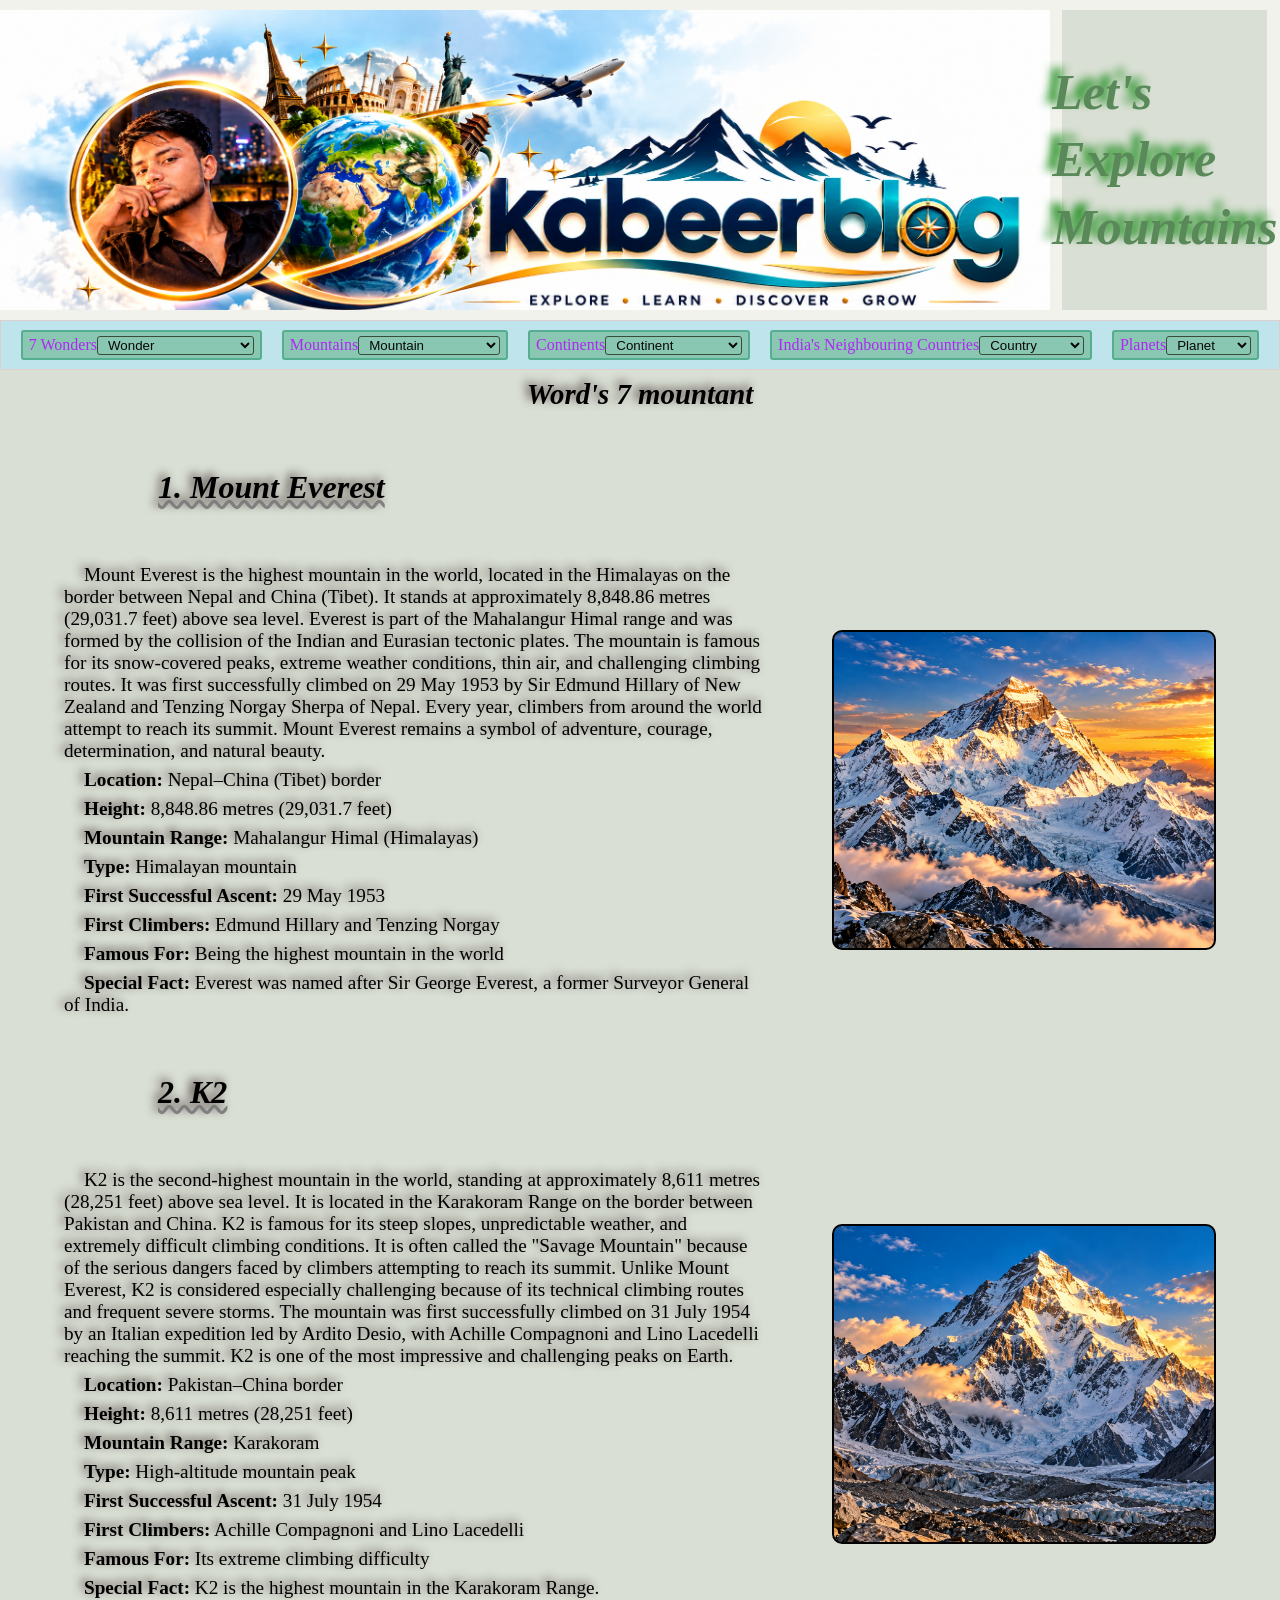
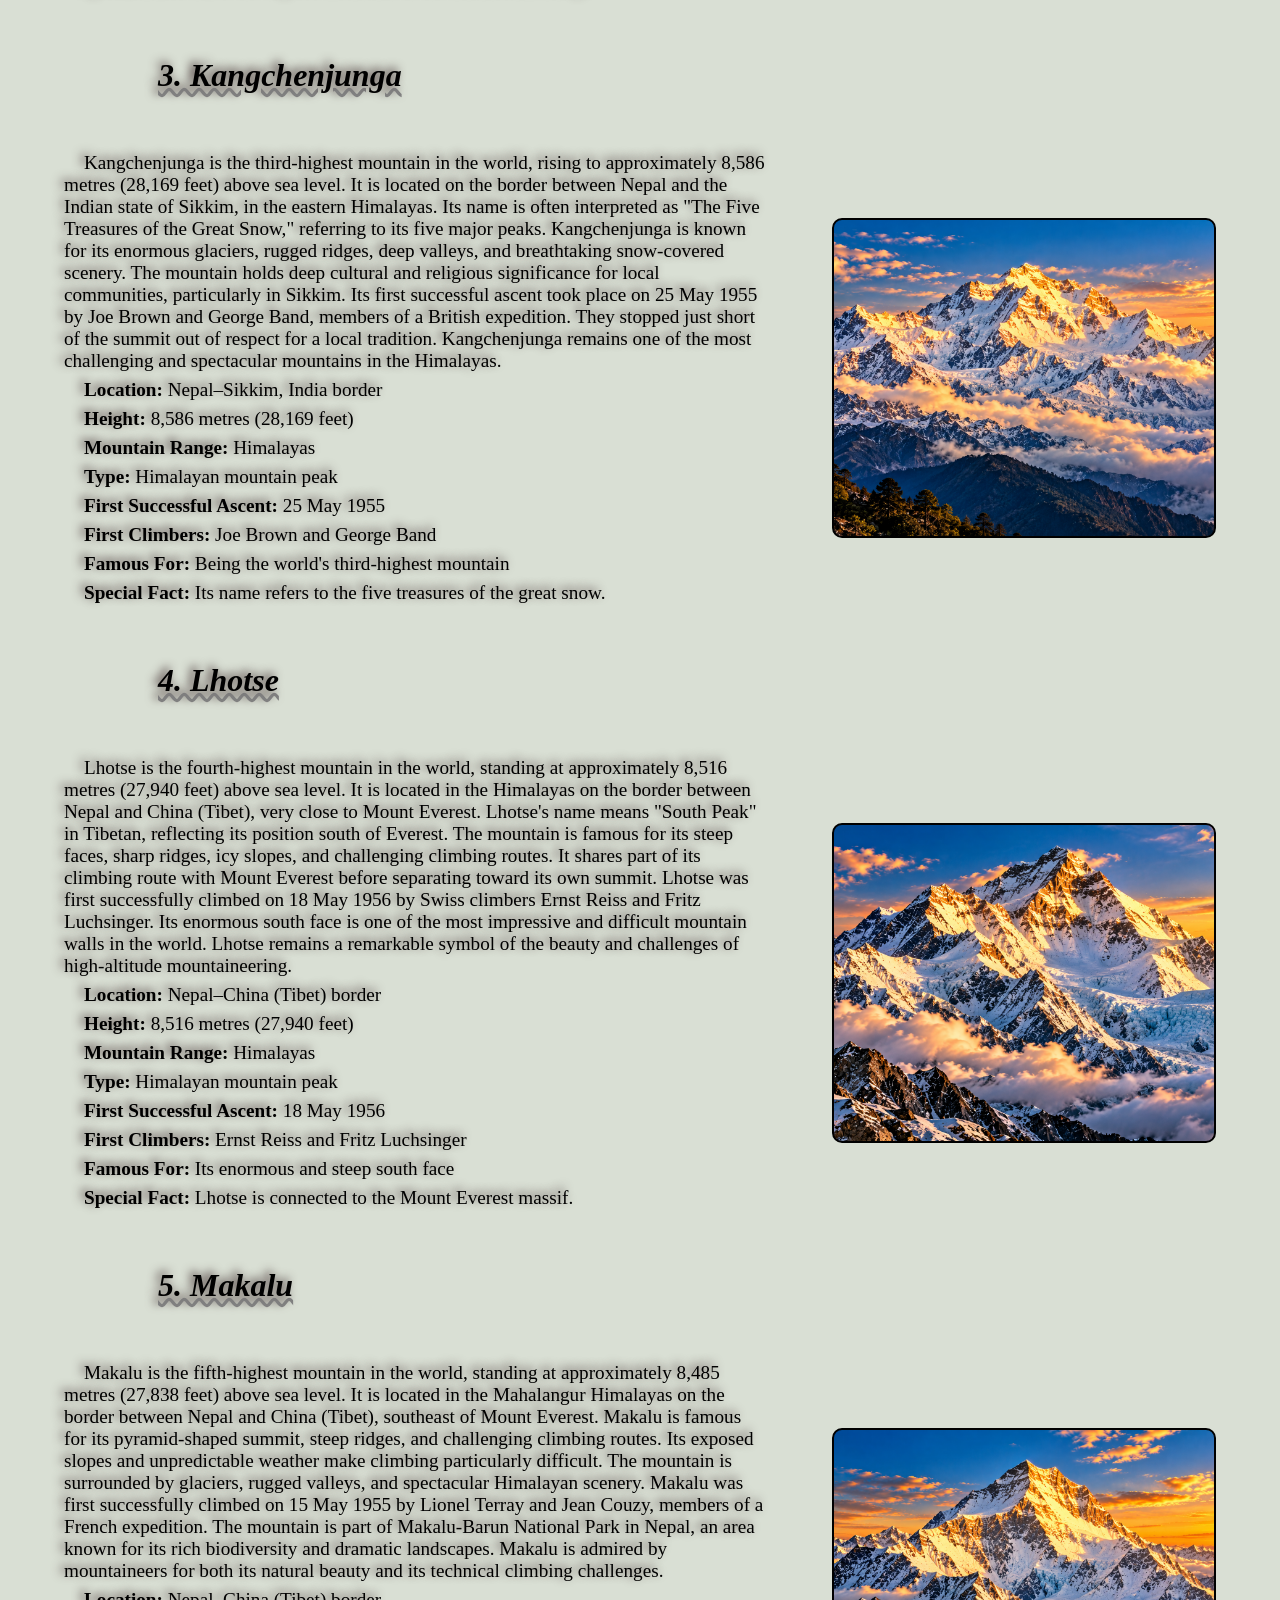
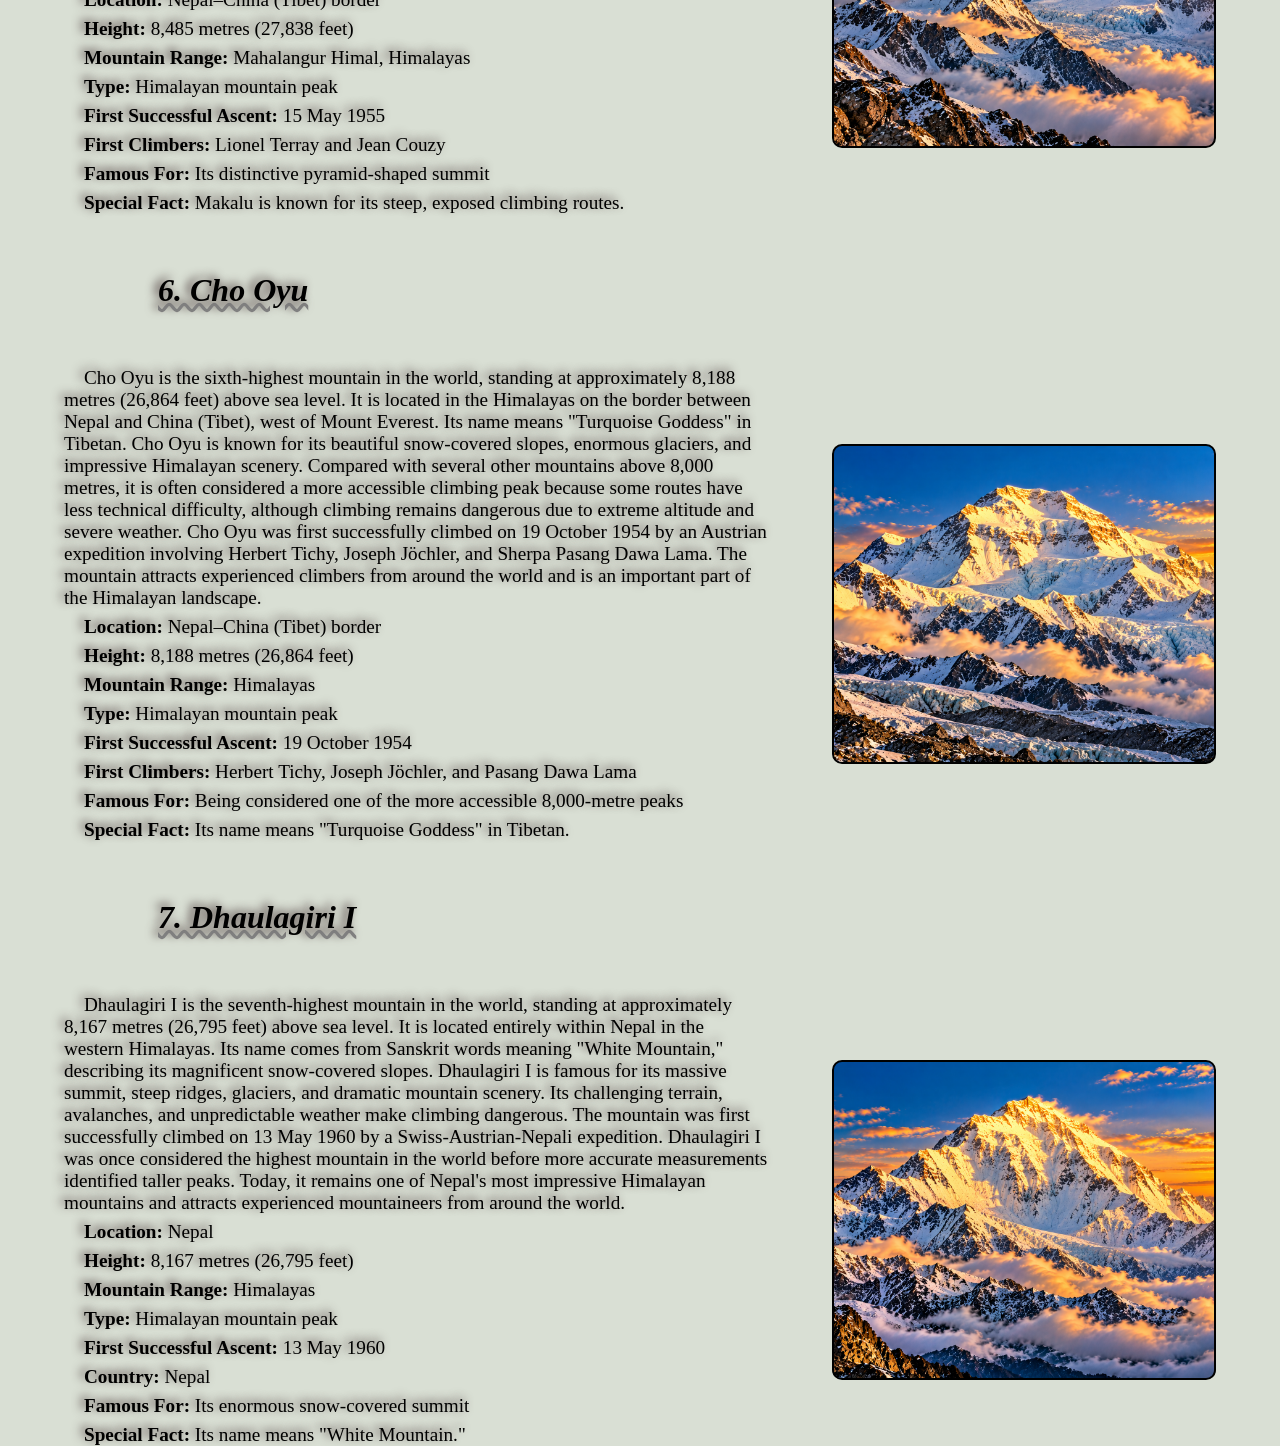
<file: component/mountant.html>
<!doctype html>
<html lang="en">
  <head>
    <meta charset="UTF-8" />
    <meta
      name="viewport"
      content="width=device-width, initial-scale=1.0, maximum-scale=1.0, user-scalable=no"
    /> <title>wonders by kabeer</title>
    <link rel="stylesheet" href="../style.css" />
    <link rel="stylesheet" href="./mountant.css" />
    <link rel="stylesheet" href="../ui.css">
  </head>
  <body>
    <header>
      <div class="navbar">
        <div class="nab-logo"></div>
        <div class="nab-right">Let's <br />Explore <br />Mountains</div>
      </div>
    </header>
    <div class="nab-hero">
      <div class="hero1">
        <label for="wonder"> 7 Wonders</label>

        <select
          id="wonder"
          name="wonder"
          onchange="if (this.value) window.location.href = this.value;"
        >
          <option value=""> Wonder  </option>

          <option value="./wonder.html#greatwall">
            Great Wall of China
          </option>

          <option value="./wonder.html#petra">Petra</option>

          <option value="./wonder.html#christredeemer">
            Christ the Redeemer
          </option>

          <option value="./wonder.html#machupicchu">Machu Picchu</option>

          <option value="./wonder.html#chichenitza">Chichen Itza</option>

          <option value="./wonder.html#colosseum">Colosseum</option>

          <option value="./wonder.html#tajmahal">Taj Mahal</option>
        </select>
      </div>
      <div class="hero2">
        <label for="mountain">Mountains</label>

        <select
          id="mountain"
          name="mountain"
          onchange="if (this.value) window.location.href = this.value;"
        >
          <option value=""> Mountain  </option>

          <option value="./mountant.html#everest">
            1. Mount Everest
          </option>

           <option value="./mountant.html#k2">2. K2</option>

           <option value="./mountant.html#kangchenjunga">
            3. Kangchenjunga
          </option>

           <option value="./mountant.html#lhotse">4. Lhotse</option>

           <option value="./mountant.html#makalu">5. Makalu</option>

          <option value="./mountant.html#chooyu">6. Cho Oyu</option>

           <option value="./mountant.html#dhaulagirii">7. Dhaulagiri I</option>
        </select>
      </div>
      <div class="hero3">
        <label for="continent">Continents</label>

        <select
          id="continent"
          name="continent"
          onchange="if (this.value) window.location.href = this.value;"
        >
          <option value=""> Continent  </option>

          <option value="./continent.html#asia">1. Asia</option>

          <option value="./continent.html#africa">2. Africa</option>

          <option value="./continent.html#northamerica">
            3. North America
          </option>

          <option value="./continent.html#southamerica">
            4. South America
          </option>

          <option value="./continent.html#antarctica">5. Antarctica</option>

          <option value="./continent.html#eurooe">6. Europe</option>

          <option value="./continent.html#australia">7. Australia</option>
        </select>
      </div>
      <div class="hero4">
        <label for="neighbour">India's Neighbouring Countries</label>

        <select
          id="neighbour"
          name="neighbour"
          onchange="if (this.value) window.location.href = this.value;"
        >
          <option value=""> Country  </option>

          <option value="./country.html#pakistan">Pakistan</option>

          <option value="./country.html#china">China</option>

          <option value="./country.html#nepal">Nepal</option>

          <option value="./country.html#bhutan">Bhutan</option>

          <option value="./country.html#bangladesh">Bangladesh</option>

          <option value="./country.html#myanmar">Myanmar</option>

          <option value="./country.html#srilanka">Sri Lanka</option>

          <option value="./country.html#maldives">Maldives</option>

          <option value="./country.html#afghanistan">Afghanistan</option>
        </select>
      </div>

      <div class="hero5">
        <label for="planet">Planets</label>

        <select
          id="planet"
          name="planet"
          onchange="if (this.value) window.location.href = this.value;"
        >
          <option value=""> Planet  </option>
          <option value="./planet.html#mercury">Mercury</option>
          <option value="./planet.html#venus">Venus</option>
          <option value="./planet.html#earth">Earth</option>
          <option value="./planet.html#mars">Mars</option>
          <option value="./planet.html#jupiter">Jupiter</option>
          <option value="./planet.html#saturn">Saturn</option>
          <option value="./planet.html#uranus">Uranus</option>
          <option value="./planet.html#neptune">Neptune</option>
        </select>
      </div>
    </div>

    <main>
      <h1 class="ssh">Word's 7 mountant</h1>
      <div class="mountaints">
        <h1 class="mountant-h" id="everest">1. Mount Everest</h1>

        <div class="mountant" >
          <div class="mountant-about">
            <p>
              Mount Everest is the highest mountain in the world, located in the
              Himalayas on the border between Nepal and China (Tibet). It stands
              at approximately 8,848.86 metres (29,031.7 feet) above sea level.
              Everest is part of the Mahalangur Himal range and was formed by
              the collision of the Indian and Eurasian tectonic plates. The
              mountain is famous for its snow-covered peaks, extreme weather
              conditions, thin air, and challenging climbing routes. It was
              first successfully climbed on 29 May 1953 by Sir Edmund Hillary of
              New Zealand and Tenzing Norgay Sherpa of Nepal. Every year,
              climbers from around the world attempt to reach its summit. Mount
              Everest remains a symbol of adventure, courage, determination, and
              natural beauty.
            </p>

            <ul>
              <li><strong>Location:</strong> Nepal–China (Tibet) border</li>
              <li><strong>Height:</strong> 8,848.86 metres (29,031.7 feet)</li>
              <li>
                <strong>Mountain Range:</strong> Mahalangur Himal (Himalayas)
              </li>
              <li><strong>Type:</strong> Himalayan mountain</li>
              <li><strong>First Successful Ascent:</strong> 29 May 1953</li>
              <li>
                <strong>First Climbers:</strong> Edmund Hillary and Tenzing
                Norgay
              </li>
              <li>
                <strong>Famous For:</strong> Being the highest mountain in the
                world
              </li>
              <li>
                <strong>Special Fact:</strong> Everest was named after Sir
                George Everest, a former Surveyor General of India.
              </li>
            </ul>
          </div>

          <div class="everestimg mountantimg"></div>
        </div>

        <h1 class="mountant-h" id="k2">2. K2</h1>

        <div class="mountant" >
          <div class="mountant-about">
            <p>
              K2 is the second-highest mountain in the world, standing at
              approximately 8,611 metres (28,251 feet) above sea level. It is
              located in the Karakoram Range on the border between Pakistan and
              China. K2 is famous for its steep slopes, unpredictable weather,
              and extremely difficult climbing conditions. It is often called
              the "Savage Mountain" because of the serious dangers faced by
              climbers attempting to reach its summit. Unlike Mount Everest, K2
              is considered especially challenging because of its technical
              climbing routes and frequent severe storms. The mountain was first
              successfully climbed on 31 July 1954 by an Italian expedition led
              by Ardito Desio, with Achille Compagnoni and Lino Lacedelli
              reaching the summit. K2 is one of the most impressive and
              challenging peaks on Earth.
            </p>

            <ul>
              <li><strong>Location:</strong> Pakistan–China border</li>
              <li><strong>Height:</strong> 8,611 metres (28,251 feet)</li>
              <li><strong>Mountain Range:</strong> Karakoram</li>
              <li><strong>Type:</strong> High-altitude mountain peak</li>
              <li><strong>First Successful Ascent:</strong> 31 July 1954</li>
              <li>
                <strong>First Climbers:</strong> Achille Compagnoni and Lino
                Lacedelli
              </li>
              <li>
                <strong>Famous For:</strong> Its extreme climbing difficulty
              </li>
              <li>
                <strong>Special Fact:</strong> K2 is the highest mountain in the
                Karakoram Range.
              </li>
            </ul>
          </div>

          <div class="k2img mountantimg"></div>
        </div>
        <h1 class="mountant-h" id="kangchenjunga">3. Kangchenjunga</h1>

        <div class="mountant" >
          <div class="mountant-about">
            <p>
              Kangchenjunga is the third-highest mountain in the world, rising
              to approximately 8,586 metres (28,169 feet) above sea level. It is
              located on the border between Nepal and the Indian state of
              Sikkim, in the eastern Himalayas. Its name is often interpreted as
              "The Five Treasures of the Great Snow," referring to its five
              major peaks. Kangchenjunga is known for its enormous glaciers,
              rugged ridges, deep valleys, and breathtaking snow-covered
              scenery. The mountain holds deep cultural and religious
              significance for local communities, particularly in Sikkim. Its
              first successful ascent took place on 25 May 1955 by Joe Brown and
              George Band, members of a British expedition. They stopped just
              short of the summit out of respect for a local tradition.
              Kangchenjunga remains one of the most challenging and spectacular
              mountains in the Himalayas.
            </p>

            <ul>
              <li><strong>Location:</strong> Nepal–Sikkim, India border</li>
              <li><strong>Height:</strong> 8,586 metres (28,169 feet)</li>
              <li><strong>Mountain Range:</strong> Himalayas</li>
              <li><strong>Type:</strong> Himalayan mountain peak</li>
              <li><strong>First Successful Ascent:</strong> 25 May 1955</li>
              <li>
                <strong>First Climbers:</strong> Joe Brown and George Band
              </li>
              <li>
                <strong>Famous For:</strong> Being the world's third-highest
                mountain
              </li>
              <li>
                <strong>Special Fact:</strong> Its name refers to the five
                treasures of the great snow.
              </li>
            </ul>
          </div>

          <div class="kangchenjungaimg mountantimg"></div>
        </div>
        <h1 class="mountant-h" id="lhotse">4. Lhotse</h1>

        <div class="mountant" >
          <div class="mountant-about">
            <p>
              Lhotse is the fourth-highest mountain in the world, standing at
              approximately 8,516 metres (27,940 feet) above sea level. It is
              located in the Himalayas on the border between Nepal and China
              (Tibet), very close to Mount Everest. Lhotse's name means "South
              Peak" in Tibetan, reflecting its position south of Everest. The
              mountain is famous for its steep faces, sharp ridges, icy slopes,
              and challenging climbing routes. It shares part of its climbing
              route with Mount Everest before separating toward its own summit.
              Lhotse was first successfully climbed on 18 May 1956 by Swiss
              climbers Ernst Reiss and Fritz Luchsinger. Its enormous south face
              is one of the most impressive and difficult mountain walls in the
              world. Lhotse remains a remarkable symbol of the beauty and
              challenges of high-altitude mountaineering.
            </p>

            <ul>
              <li><strong>Location:</strong> Nepal–China (Tibet) border</li>
              <li><strong>Height:</strong> 8,516 metres (27,940 feet)</li>
              <li><strong>Mountain Range:</strong> Himalayas</li>
              <li><strong>Type:</strong> Himalayan mountain peak</li>
              <li><strong>First Successful Ascent:</strong> 18 May 1956</li>
              <li>
                <strong>First Climbers:</strong> Ernst Reiss and Fritz
                Luchsinger
              </li>
              <li>
                <strong>Famous For:</strong> Its enormous and steep south face
              </li>
              <li>
                <strong>Special Fact:</strong> Lhotse is connected to the Mount
                Everest massif.
              </li>
            </ul>
          </div>

          <div class="lhotseimg mountantimg"></div>
        </div>
        <h1 class="mountant-h"  id="makalu">5. Makalu</h1>

        <div class="mountant">
          <div class="mountant-about">
            <p>
              Makalu is the fifth-highest mountain in the world, standing at
              approximately 8,485 metres (27,838 feet) above sea level. It is
              located in the Mahalangur Himalayas on the border between Nepal
              and China (Tibet), southeast of Mount Everest. Makalu is famous
              for its pyramid-shaped summit, steep ridges, and challenging
              climbing routes. Its exposed slopes and unpredictable weather make
              climbing particularly difficult. The mountain is surrounded by
              glaciers, rugged valleys, and spectacular Himalayan scenery.
              Makalu was first successfully climbed on 15 May 1955 by Lionel
              Terray and Jean Couzy, members of a French expedition. The
              mountain is part of Makalu-Barun National Park in Nepal, an area
              known for its rich biodiversity and dramatic landscapes. Makalu is
              admired by mountaineers for both its natural beauty and its
              technical climbing challenges.
            </p>

            <ul>
              <li><strong>Location:</strong> Nepal–China (Tibet) border</li>
              <li><strong>Height:</strong> 8,485 metres (27,838 feet)</li>
              <li>
                <strong>Mountain Range:</strong> Mahalangur Himal, Himalayas
              </li>
              <li><strong>Type:</strong> Himalayan mountain peak</li>
              <li><strong>First Successful Ascent:</strong> 15 May 1955</li>
              <li>
                <strong>First Climbers:</strong> Lionel Terray and Jean Couzy
              </li>
              <li>
                <strong>Famous For:</strong> Its distinctive pyramid-shaped
                summit
              </li>
              <li>
                <strong>Special Fact:</strong> Makalu is known for its steep,
                exposed climbing routes.
              </li>
            </ul>
          </div>

          <div class="makaluimg mountantimg"></div>
        </div>

        <h1 class="mountant-h" id="chooyu">6. Cho Oyu</h1>

        <div class="mountant" >
          <div class="mountant-about">
            <p>
              Cho Oyu is the sixth-highest mountain in the world, standing at
              approximately 8,188 metres (26,864 feet) above sea level. It is
              located in the Himalayas on the border between Nepal and China
              (Tibet), west of Mount Everest. Its name means "Turquoise Goddess"
              in Tibetan. Cho Oyu is known for its beautiful snow-covered
              slopes, enormous glaciers, and impressive Himalayan scenery.
              Compared with several other mountains above 8,000 metres, it is
              often considered a more accessible climbing peak because some
              routes have less technical difficulty, although climbing remains
              dangerous due to extreme altitude and severe weather. Cho Oyu was
              first successfully climbed on 19 October 1954 by an Austrian
              expedition involving Herbert Tichy, Joseph Jöchler, and Sherpa
              Pasang Dawa Lama. The mountain attracts experienced climbers from
              around the world and is an important part of the Himalayan
              landscape.
            </p>

            <ul>
              <li><strong>Location:</strong> Nepal–China (Tibet) border</li>
              <li><strong>Height:</strong> 8,188 metres (26,864 feet)</li>
              <li><strong>Mountain Range:</strong> Himalayas</li>
              <li><strong>Type:</strong> Himalayan mountain peak</li>
              <li><strong>First Successful Ascent:</strong> 19 October 1954</li>
              <li>
                <strong>First Climbers:</strong> Herbert Tichy, Joseph Jöchler,
                and Pasang Dawa Lama
              </li>
              <li>
                <strong>Famous For:</strong> Being considered one of the more
                accessible 8,000-metre peaks
              </li>
              <li>
                <strong>Special Fact:</strong> Its name means "Turquoise
                Goddess" in Tibetan.
              </li>
            </ul>
          </div>

          <div class="chooyuimg mountantimg"></div>
        </div>
        <h1 class="mountant-h"  id="dhaulagirii">7. Dhaulagiri I</h1>

        <div class="mountant">
          <div class="mountant-about">
            <p>
              Dhaulagiri I is the seventh-highest mountain in the world,
              standing at approximately 8,167 metres (26,795 feet) above sea
              level. It is located entirely within Nepal in the western
              Himalayas. Its name comes from Sanskrit words meaning "White
              Mountain," describing its magnificent snow-covered slopes.
              Dhaulagiri I is famous for its massive summit, steep ridges,
              glaciers, and dramatic mountain scenery. Its challenging terrain,
              avalanches, and unpredictable weather make climbing dangerous. The
              mountain was first successfully climbed on 13 May 1960 by a
              Swiss-Austrian-Nepali expedition. Dhaulagiri I was once considered
              the highest mountain in the world before more accurate
              measurements identified taller peaks. Today, it remains one of
              Nepal's most impressive Himalayan mountains and attracts
              experienced mountaineers from around the world.
            </p>

            <ul>
              <li><strong>Location:</strong> Nepal</li>
              <li><strong>Height:</strong> 8,167 metres (26,795 feet)</li>
              <li><strong>Mountain Range:</strong> Himalayas</li>
              <li><strong>Type:</strong> Himalayan mountain peak</li>
              <li><strong>First Successful Ascent:</strong> 13 May 1960</li>
              <li><strong>Country:</strong> Nepal</li>
              <li>
                <strong>Famous For:</strong> Its enormous snow-covered summit
              </li>
              <li>
                <strong>Special Fact:</strong> Its name means "White Mountain."
              </li>
            </ul>
          </div>

          <div class="dhaulagiriiimg mountantimg"></div>
        </div>
      </div>
    </main>
  </body>
</html>
</file>
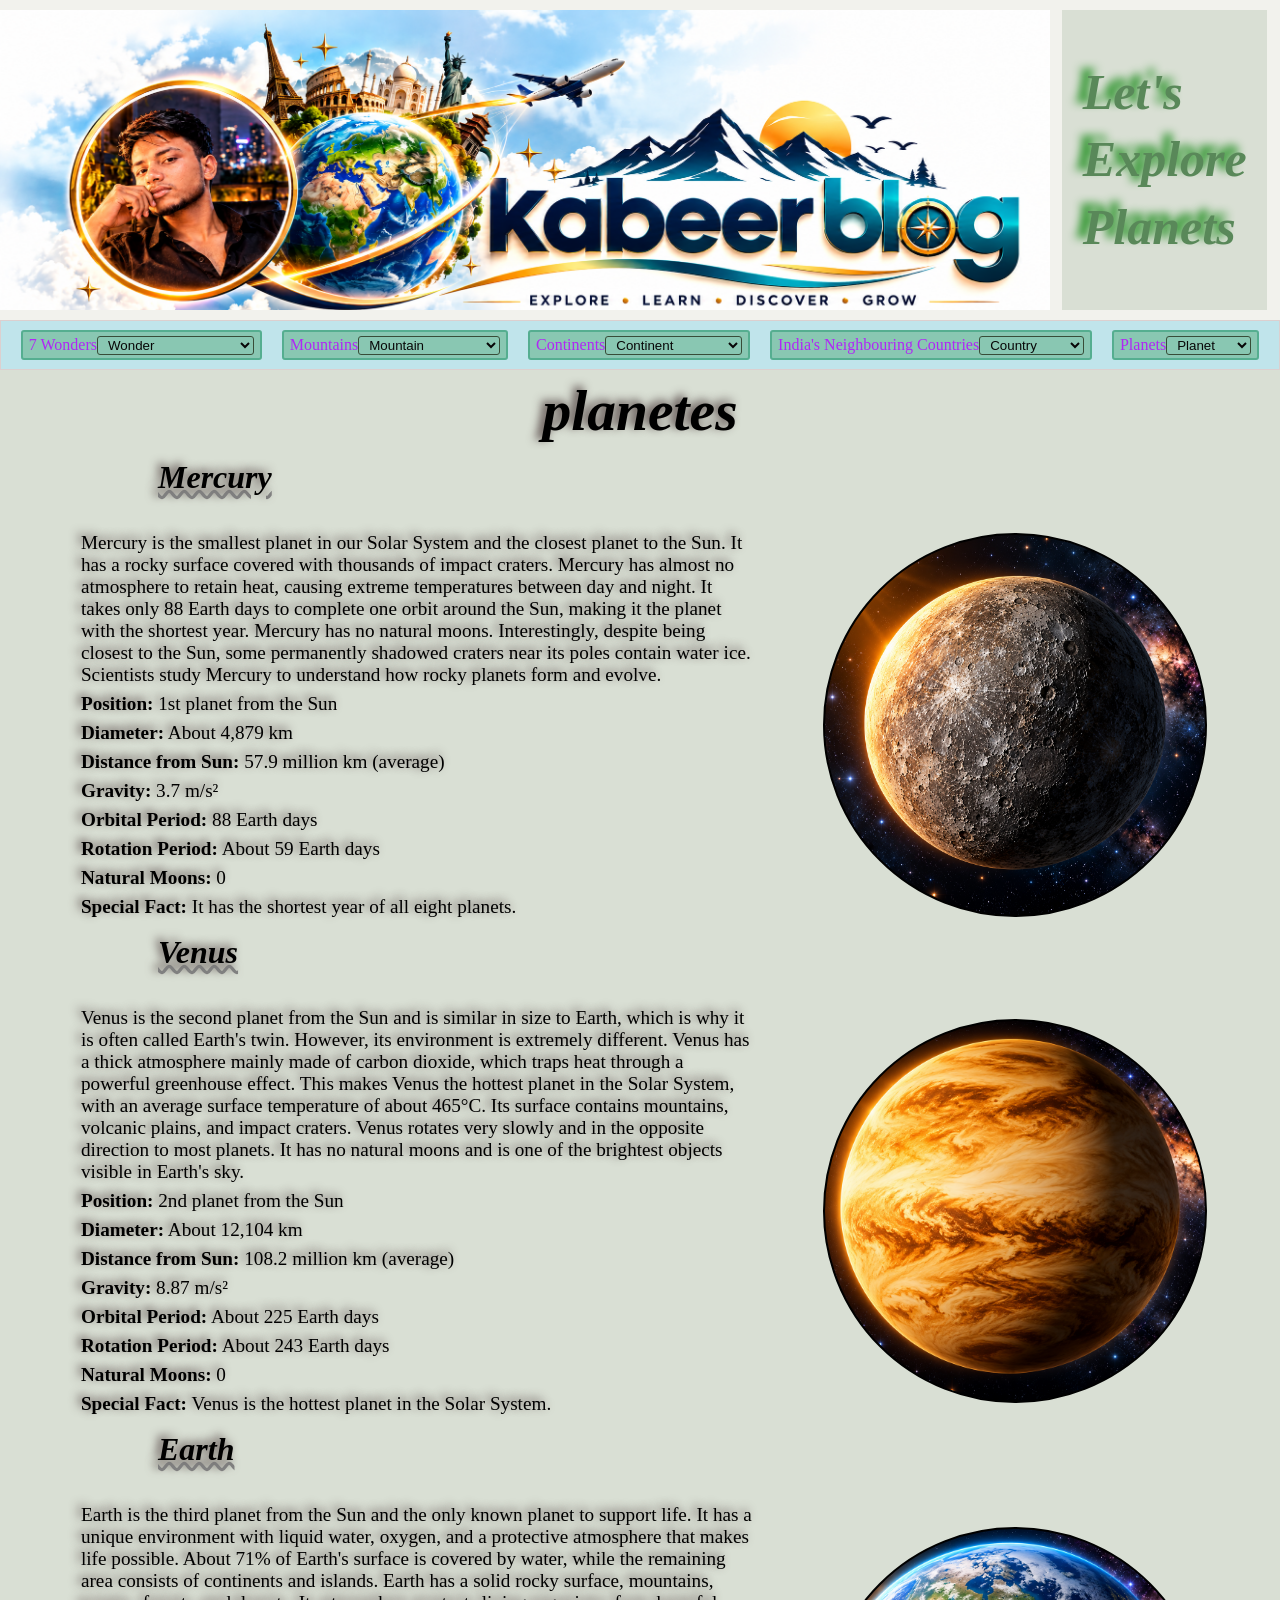
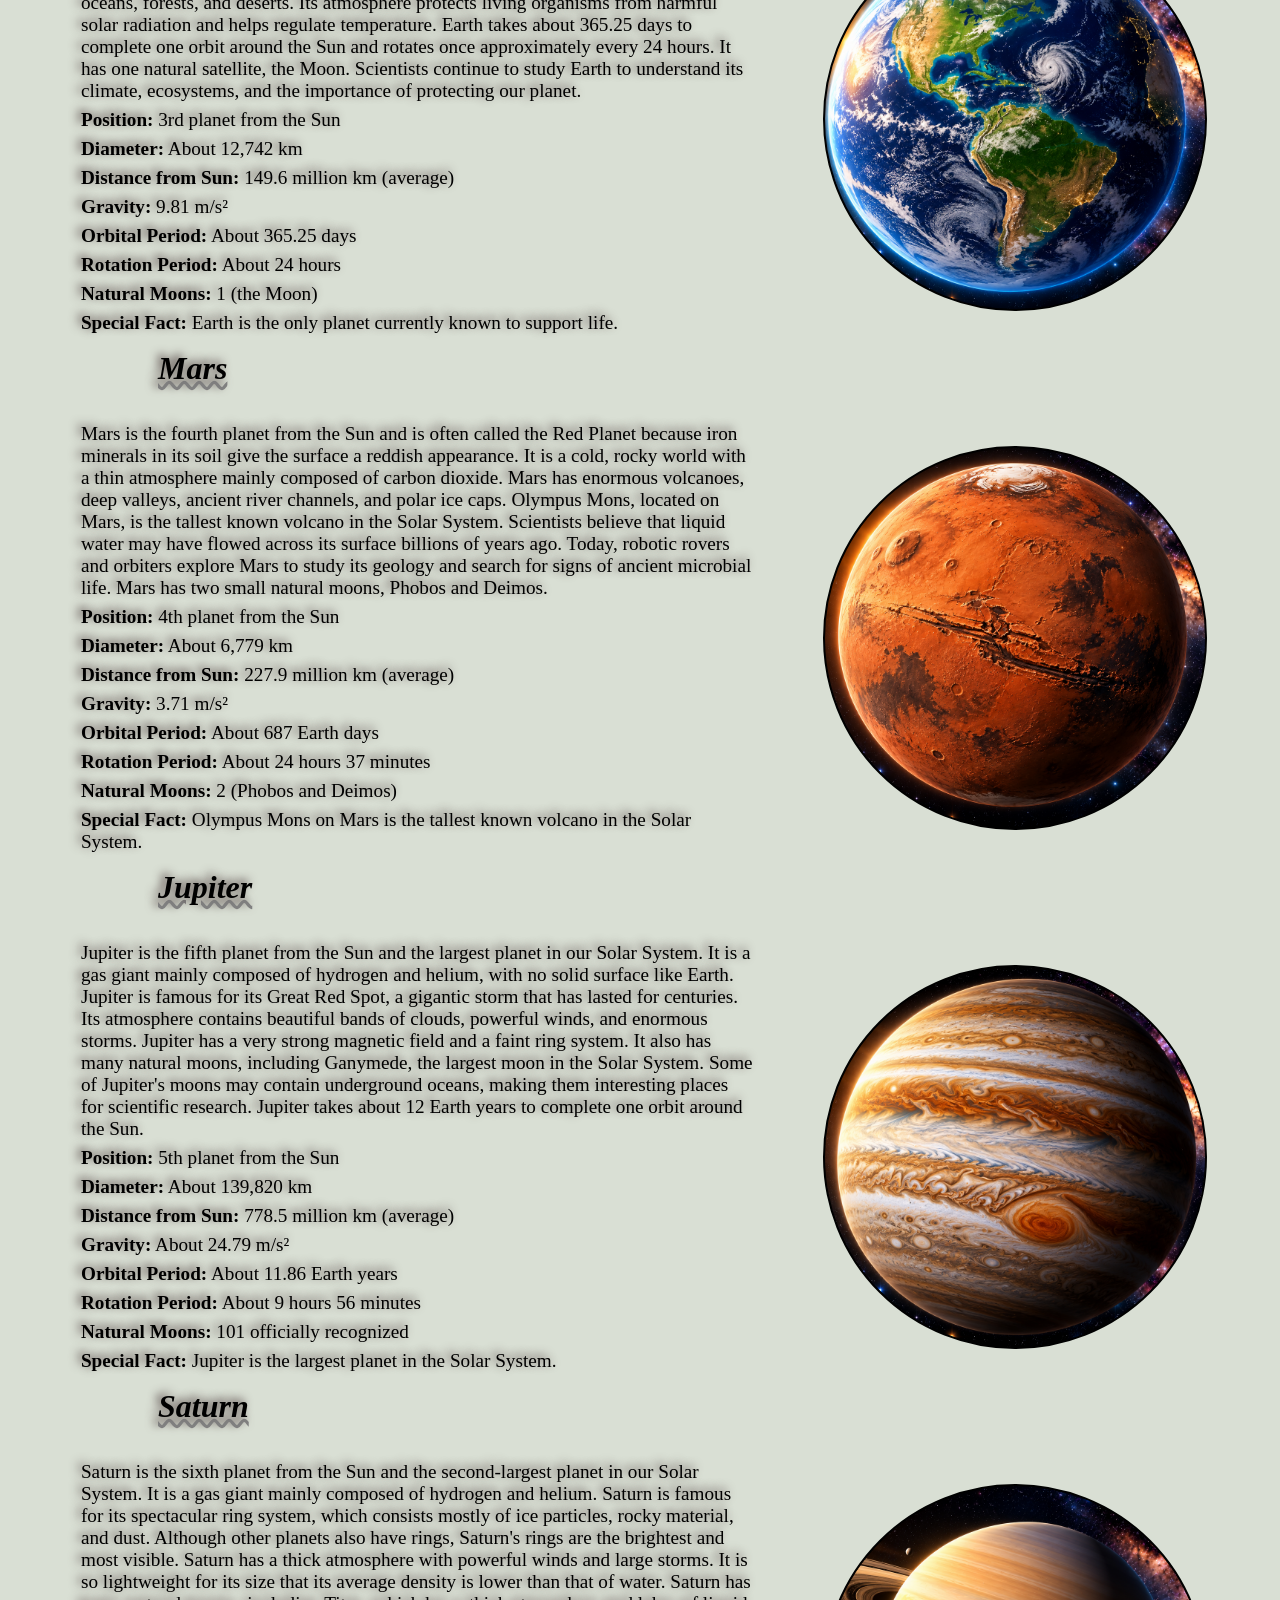
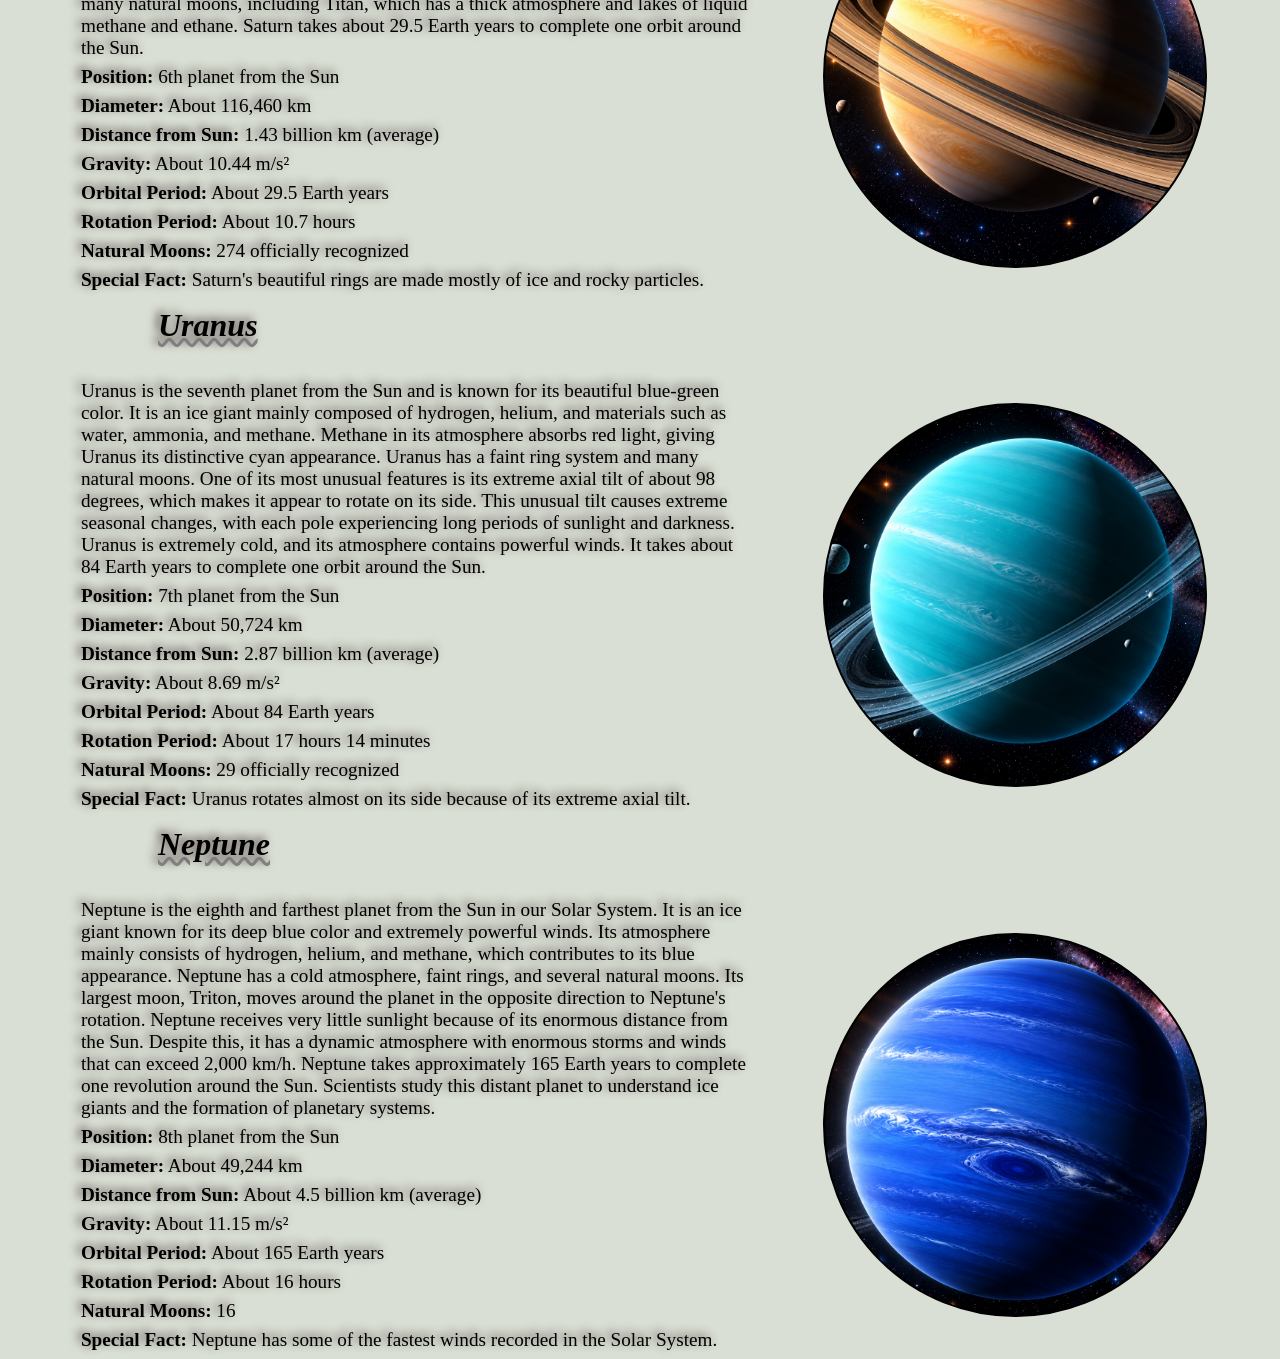
<file: component/planet.html>
<!doctype html>
<html lang="en">
  <head>
    <meta charset="UTF-8" />
     <meta
      name="viewport"
      content="width=device-width, initial-scale=1.0, maximum-scale=1.0, user-scalable=no"
    /> <title>kabeer's blog</title>
    <link rel="stylesheet" href="../style.css" />
  </head>
  <body>
    
    <header>
      <div class="navbar">
        <div class="nab-logo"></div>
        <div class="nab-right">Let's <br />Explore <br />Planets</div>
      </div>
    </header>
    <div class="nab-hero">
      <div class="hero1">
        <label for="wonder"> 7 Wonders</label>

        <select
          id="wonder"
          name="wonder"
          onchange="if (this.value) window.location.href = this.value;"
        >
          <option value=""> Wonder  </option>

          <option value="./wonder.html#greatwall">
            Great Wall of China
          </option>

          <option value="./wonder.html#petra">Petra</option>

          <option value="./wonder.html#christredeemer">
            Christ the Redeemer
          </option>

          <option value="./wonder.html#machupicchu">Machu Picchu</option>

          <option value="./wonder.html#chichenitza">Chichen Itza</option>

          <option value="./wonder.html#colosseum">Colosseum</option>

          <option value="./wonder.html#tajmahal">Taj Mahal</option>
        </select>
      </div>
      <div class="hero2">
        <label for="mountain">Mountains</label>

        <select
          id="mountain"
          name="mountain"
          onchange="if (this.value) window.location.href = this.value;"
        >
          <option value=""> Mountain  </option>

          <option value="./mountant.html#everest">
            1. Mount Everest
          </option>

           <option value="./mountant.html#k2">2. K2</option>

           <option value="./mountant.html#kangchenjunga">
            3. Kangchenjunga
          </option>

           <option value="./mountant.html#lhotse">4. Lhotse</option>

           <option value="./mountant.html#makalu">5. Makalu</option>

          <option value="./mountant.html#chooyu">6. Cho Oyu</option>

           <option value="./mountant.html#dhaulagirii">7. Dhaulagiri I</option>
        </select>
      </div>
      <div class="hero3">
        <label for="continent">Continents</label>

        <select
          id="continent"
          name="continent"
          onchange="if (this.value) window.location.href = this.value;"
        >
          <option value=""> Continent  </option>

          <option value="./continent.html#asia">1. Asia</option>

          <option value="./continent.html#africa">2. Africa</option>

          <option value="./continent.html#northamerica">
            3. North America
          </option>

          <option value="./continent.html#southamerica">
            4. South America
          </option>

          <option value="./continent.html#antarctica">5. Antarctica</option>

          <option value="./continent.html#eurooe">6. Europe</option>

          <option value="./continent.html#australia">7. Australia</option>
        </select>
      </div>
      <div class="hero4">
        <label for="neighbour">India's Neighbouring Countries</label>

        <select
          id="neighbour"
          name="neighbour"
          onchange="if (this.value) window.location.href = this.value;"
        >
          <option value=""> Country  </option>

          <option value="./country.html#pakistan">Pakistan</option>

          <option value="./country.html#china">China</option>

          <option value="./country.html#nepal">Nepal</option>

          <option value="./country.html#bhutan">Bhutan</option>

          <option value="./country.html#bangladesh">Bangladesh</option>

          <option value="./country.html#myanmar">Myanmar</option>

          <option value="./country.html#srilanka">Sri Lanka</option>

          <option value="./country.html#maldives">Maldives</option>

          <option value="./country.html#afghanistan">Afghanistan</option>
        </select>
      </div>

      <div class="hero5">
        <label for="planet">Planets</label>

        <select
          id="planet"
          name="planet"
          onchange="if (this.value) window.location.href = this.value;"
        >
          <option value=""> Planet  </option>
          <option value="./planet.html#mercury">Mercury</option>
          <option value="./planet.html#venus">Venus</option>
          <option value="./planet.html#earth">Earth</option>
          <option value="./planet.html#mars">Mars</option>
          <option value="./planet.html#jupiter">Jupiter</option>
          <option value="./planet.html#saturn">Saturn</option>
          <option value="./planet.html#uranus">Uranus</option>
          <option value="./planet.html#neptune">Neptune</option>
        </select>
      </div>
    </div>
    <main>

      <div class="planetes">
          <div class="ssh">
          <h1>planetes</h1>
        </div>
       
        <h1 class="planet-h" id="mercury">Mercury</h1>
        <div class="planet mercury">
          <div class="aboutplanet">
            <p>
              Mercury is the smallest planet in our Solar System and the closest
              planet to the Sun. It has a rocky surface covered with thousands
              of impact craters. Mercury has almost no atmosphere to retain
              heat, causing extreme temperatures between day and night. It takes
              only 88 Earth days to complete one orbit around the Sun, making it
              the planet with the shortest year. Mercury has no natural moons.
              Interestingly, despite being closest to the Sun, some permanently
              shadowed craters near its poles contain water ice. Scientists
              study Mercury to understand how rocky planets form and evolve.
            </p>
            <ul>
              <li><strong>Position:</strong> 1st planet from the Sun</li>
              <li><strong>Diameter:</strong> About 4,879 km</li>
              <li>
                <strong>Distance from Sun:</strong> 57.9 million km (average)
              </li>
              <li><strong>Gravity:</strong> 3.7 m/s²</li>
              <li><strong>Orbital Period:</strong> 88 Earth days</li>
              <li><strong>Rotation Period:</strong> About 59 Earth days</li>
              <li><strong>Natural Moons:</strong> 0</li>
              <li>
                <strong>Special Fact:</strong> It has the shortest year of all
                eight planets.
              </li>
            </ul>
          </div>
          <div class="planetimg mercuryimg rotate"></div>
        </div>

       
        <h1 class="planet-h" id="venus">Venus</h1>

        <div class="planet venus">
          <div class="aboutplanet">
            <p>
              Venus is the second planet from the Sun and is similar in size to
              Earth, which is why it is often called Earth's twin. However, its
              environment is extremely different. Venus has a thick atmosphere
              mainly made of carbon dioxide, which traps heat through a powerful
              greenhouse effect. This makes Venus the hottest planet in the
              Solar System, with an average surface temperature of about 465°C.
              Its surface contains mountains, volcanic plains, and impact
              craters. Venus rotates very slowly and in the opposite direction
              to most planets. It has no natural moons and is one of the
              brightest objects visible in Earth's sky.
            </p>

            <ul>
              <li><strong>Position:</strong> 2nd planet from the Sun</li>
              <li><strong>Diameter:</strong> About 12,104 km</li>
              <li>
                <strong>Distance from Sun:</strong> 108.2 million km (average)
              </li>
              <li><strong>Gravity:</strong> 8.87 m/s²</li>
              <li><strong>Orbital Period:</strong> About 225 Earth days</li>
              <li><strong>Rotation Period:</strong> About 243 Earth days</li>
              <li><strong>Natural Moons:</strong> 0</li>
              <li>
                <strong>Special Fact:</strong> Venus is the hottest planet in
                the Solar System.
              </li>
            </ul>
          </div>

          <div class="planetimg venusimg rotate"></div>
        </div>

      

        <h1 class="planet-h" id="earth">Earth</h1>

        <div class="planet earth">
          <div class="aboutplanet">
            <p>
              Earth is the third planet from the Sun and the only known planet
              to support life. It has a unique environment with liquid water,
              oxygen, and a protective atmosphere that makes life possible.
              About 71% of Earth's surface is covered by water, while the
              remaining area consists of continents and islands. Earth has a
              solid rocky surface, mountains, oceans, forests, and deserts. Its
              atmosphere protects living organisms from harmful solar radiation
              and helps regulate temperature. Earth takes about 365.25 days to
              complete one orbit around the Sun and rotates once approximately
              every 24 hours. It has one natural satellite, the Moon. Scientists
              continue to study Earth to understand its climate, ecosystems, and
              the importance of protecting our planet.
            </p>

            <ul>
              <li><strong>Position:</strong> 3rd planet from the Sun</li>
              <li><strong>Diameter:</strong> About 12,742 km</li>
              <li>
                <strong>Distance from Sun:</strong> 149.6 million km (average)
              </li>
              <li><strong>Gravity:</strong> 9.81 m/s²</li>
              <li><strong>Orbital Period:</strong> About 365.25 days</li>
              <li><strong>Rotation Period:</strong> About 24 hours</li>
              <li><strong>Natural Moons:</strong> 1 (the Moon)</li>
              <li>
                <strong>Special Fact:</strong> Earth is the only planet
                currently known to support life.
              </li>
            </ul>
          </div>

          <div class="planetimg earthimg rotate"></div>
        </div>

     

        <h1 class="planet-h" id="mars">Mars</h1>

        <div class="planet mars">
          <div class="aboutplanet">
            <p>
              Mars is the fourth planet from the Sun and is often called the Red
              Planet because iron minerals in its soil give the surface a
              reddish appearance. It is a cold, rocky world with a thin
              atmosphere mainly composed of carbon dioxide. Mars has enormous
              volcanoes, deep valleys, ancient river channels, and polar ice
              caps. Olympus Mons, located on Mars, is the tallest known volcano
              in the Solar System. Scientists believe that liquid water may have
              flowed across its surface billions of years ago. Today, robotic
              rovers and orbiters explore Mars to study its geology and search
              for signs of ancient microbial life. Mars has two small natural
              moons, Phobos and Deimos.
            </p>

            <ul>
              <li><strong>Position:</strong> 4th planet from the Sun</li>
              <li><strong>Diameter:</strong> About 6,779 km</li>
              <li>
                <strong>Distance from Sun:</strong> 227.9 million km (average)
              </li>
              <li><strong>Gravity:</strong> 3.71 m/s²</li>
              <li><strong>Orbital Period:</strong> About 687 Earth days</li>
              <li>
                <strong>Rotation Period:</strong> About 24 hours 37 minutes
              </li>
              <li><strong>Natural Moons:</strong> 2 (Phobos and Deimos)</li>
              <li>
                <strong>Special Fact:</strong> Olympus Mons on Mars is the
                tallest known volcano in the Solar System.
              </li>
            </ul>
          </div>

          <div class="planetimg marsimg rotate"></div>
        </div>

      

        <h1 class="planet-h" id="jupiter">Jupiter</h1>

        <div class="planet jupiter">
          <div class="aboutplanet">
            <p>
              Jupiter is the fifth planet from the Sun and the largest planet in
              our Solar System. It is a gas giant mainly composed of hydrogen
              and helium, with no solid surface like Earth. Jupiter is famous
              for its Great Red Spot, a gigantic storm that has lasted for
              centuries. Its atmosphere contains beautiful bands of clouds,
              powerful winds, and enormous storms. Jupiter has a very strong
              magnetic field and a faint ring system. It also has many natural
              moons, including Ganymede, the largest moon in the Solar System.
              Some of Jupiter's moons may contain underground oceans, making
              them interesting places for scientific research. Jupiter takes
              about 12 Earth years to complete one orbit around the Sun.
            </p>

            <ul>
              <li><strong>Position:</strong> 5th planet from the Sun</li>
              <li><strong>Diameter:</strong> About 139,820 km</li>
              <li>
                <strong>Distance from Sun:</strong> 778.5 million km (average)
              </li>
              <li><strong>Gravity:</strong> About 24.79 m/s²</li>
              <li><strong>Orbital Period:</strong> About 11.86 Earth years</li>
              <li>
                <strong>Rotation Period:</strong> About 9 hours 56 minutes
              </li>
              <li><strong>Natural Moons:</strong> 101 officially recognized</li>
              <li>
                <strong>Special Fact:</strong> Jupiter is the largest planet in
                the Solar System.
              </li>
            </ul>
          </div>

          <div class="planetimg jupiterimg rotate"></div>
        </div>

       

        <h1 class="planet-h" id="saturn">Saturn</h1>

        <div class="planet saturn">
          <div class="aboutplanet">
            <p>
              Saturn is the sixth planet from the Sun and the second-largest
              planet in our Solar System. It is a gas giant mainly composed of
              hydrogen and helium. Saturn is famous for its spectacular ring
              system, which consists mostly of ice particles, rocky material,
              and dust. Although other planets also have rings, Saturn's rings
              are the brightest and most visible. Saturn has a thick atmosphere
              with powerful winds and large storms. It is so lightweight for its
              size that its average density is lower than that of water. Saturn
              has many natural moons, including Titan, which has a thick
              atmosphere and lakes of liquid methane and ethane. Saturn takes
              about 29.5 Earth years to complete one orbit around the Sun.
            </p>

            <ul>
              <li><strong>Position:</strong> 6th planet from the Sun</li>
              <li><strong>Diameter:</strong> About 116,460 km</li>
              <li>
                <strong>Distance from Sun:</strong> 1.43 billion km (average)
              </li>
              <li><strong>Gravity:</strong> About 10.44 m/s²</li>
              <li><strong>Orbital Period:</strong> About 29.5 Earth years</li>
              <li><strong>Rotation Period:</strong> About 10.7 hours</li>
              <li><strong>Natural Moons:</strong> 274 officially recognized</li>
              <li>
                <strong>Special Fact:</strong> Saturn's beautiful rings are made
                mostly of ice and rocky particles.
              </li>
            </ul>
          </div>

          <div class="planetimg saturnimg rotate"></div>
        </div>

        
        <h1 class="planet-h" id="uranus">Uranus</h1>

        <div class="planet uranus">
          <div class="aboutplanet">
            <p>
              Uranus is the seventh planet from the Sun and is known for its
              beautiful blue-green color. It is an ice giant mainly composed of
              hydrogen, helium, and materials such as water, ammonia, and
              methane. Methane in its atmosphere absorbs red light, giving
              Uranus its distinctive cyan appearance. Uranus has a faint ring
              system and many natural moons. One of its most unusual features is
              its extreme axial tilt of about 98 degrees, which makes it appear
              to rotate on its side. This unusual tilt causes extreme seasonal
              changes, with each pole experiencing long periods of sunlight and
              darkness. Uranus is extremely cold, and its atmosphere contains
              powerful winds. It takes about 84 Earth years to complete one
              orbit around the Sun.
            </p>

            <ul>
              <li><strong>Position:</strong> 7th planet from the Sun</li>
              <li><strong>Diameter:</strong> About 50,724 km</li>
              <li>
                <strong>Distance from Sun:</strong> 2.87 billion km (average)
              </li>
              <li><strong>Gravity:</strong> About 8.69 m/s²</li>
              <li><strong>Orbital Period:</strong> About 84 Earth years</li>
              <li>
                <strong>Rotation Period:</strong> About 17 hours 14 minutes
              </li>
              <li><strong>Natural Moons:</strong> 29 officially recognized</li>
              <li>
                <strong>Special Fact:</strong> Uranus rotates almost on its side
                because of its extreme axial tilt.
              </li>
            </ul>
          </div>

          <div class="planetimg uranusimg rotate"></div>
        </div>

      

        <h1 class="planet-h" id="neptune">Neptune</h1>

        <div class="planet neptune">
          <div class="aboutplanet">
            <p>
              Neptune is the eighth and farthest planet from the Sun in our
              Solar System. It is an ice giant known for its deep blue color and
              extremely powerful winds. Its atmosphere mainly consists of
              hydrogen, helium, and methane, which contributes to its blue
              appearance. Neptune has a cold atmosphere, faint rings, and
              several natural moons. Its largest moon, Triton, moves around the
              planet in the opposite direction to Neptune's rotation. Neptune
              receives very little sunlight because of its enormous distance
              from the Sun. Despite this, it has a dynamic atmosphere with
              enormous storms and winds that can exceed 2,000 km/h. Neptune
              takes approximately 165 Earth years to complete one revolution
              around the Sun. Scientists study this distant planet to understand
              ice giants and the formation of planetary systems.
            </p>

            <ul>
              <li><strong>Position:</strong> 8th planet from the Sun</li>
              <li><strong>Diameter:</strong> About 49,244 km</li>
              <li>
                <strong>Distance from Sun:</strong> About 4.5 billion km
                (average)
              </li>
              <li><strong>Gravity:</strong> About 11.15 m/s²</li>
              <li><strong>Orbital Period:</strong> About 165 Earth years</li>
              <li><strong>Rotation Period:</strong> About 16 hours</li>
              <li><strong>Natural Moons:</strong> 16</li>
              <li>
                <strong>Special Fact:</strong> Neptune has some of the fastest
                winds recorded in the Solar System.
              </li>
            </ul>
          </div>

          <div class="planetimg neptuneimg rotate"></div>
        </div>
      </div>
    </main>
  </body>
</html>
</file>
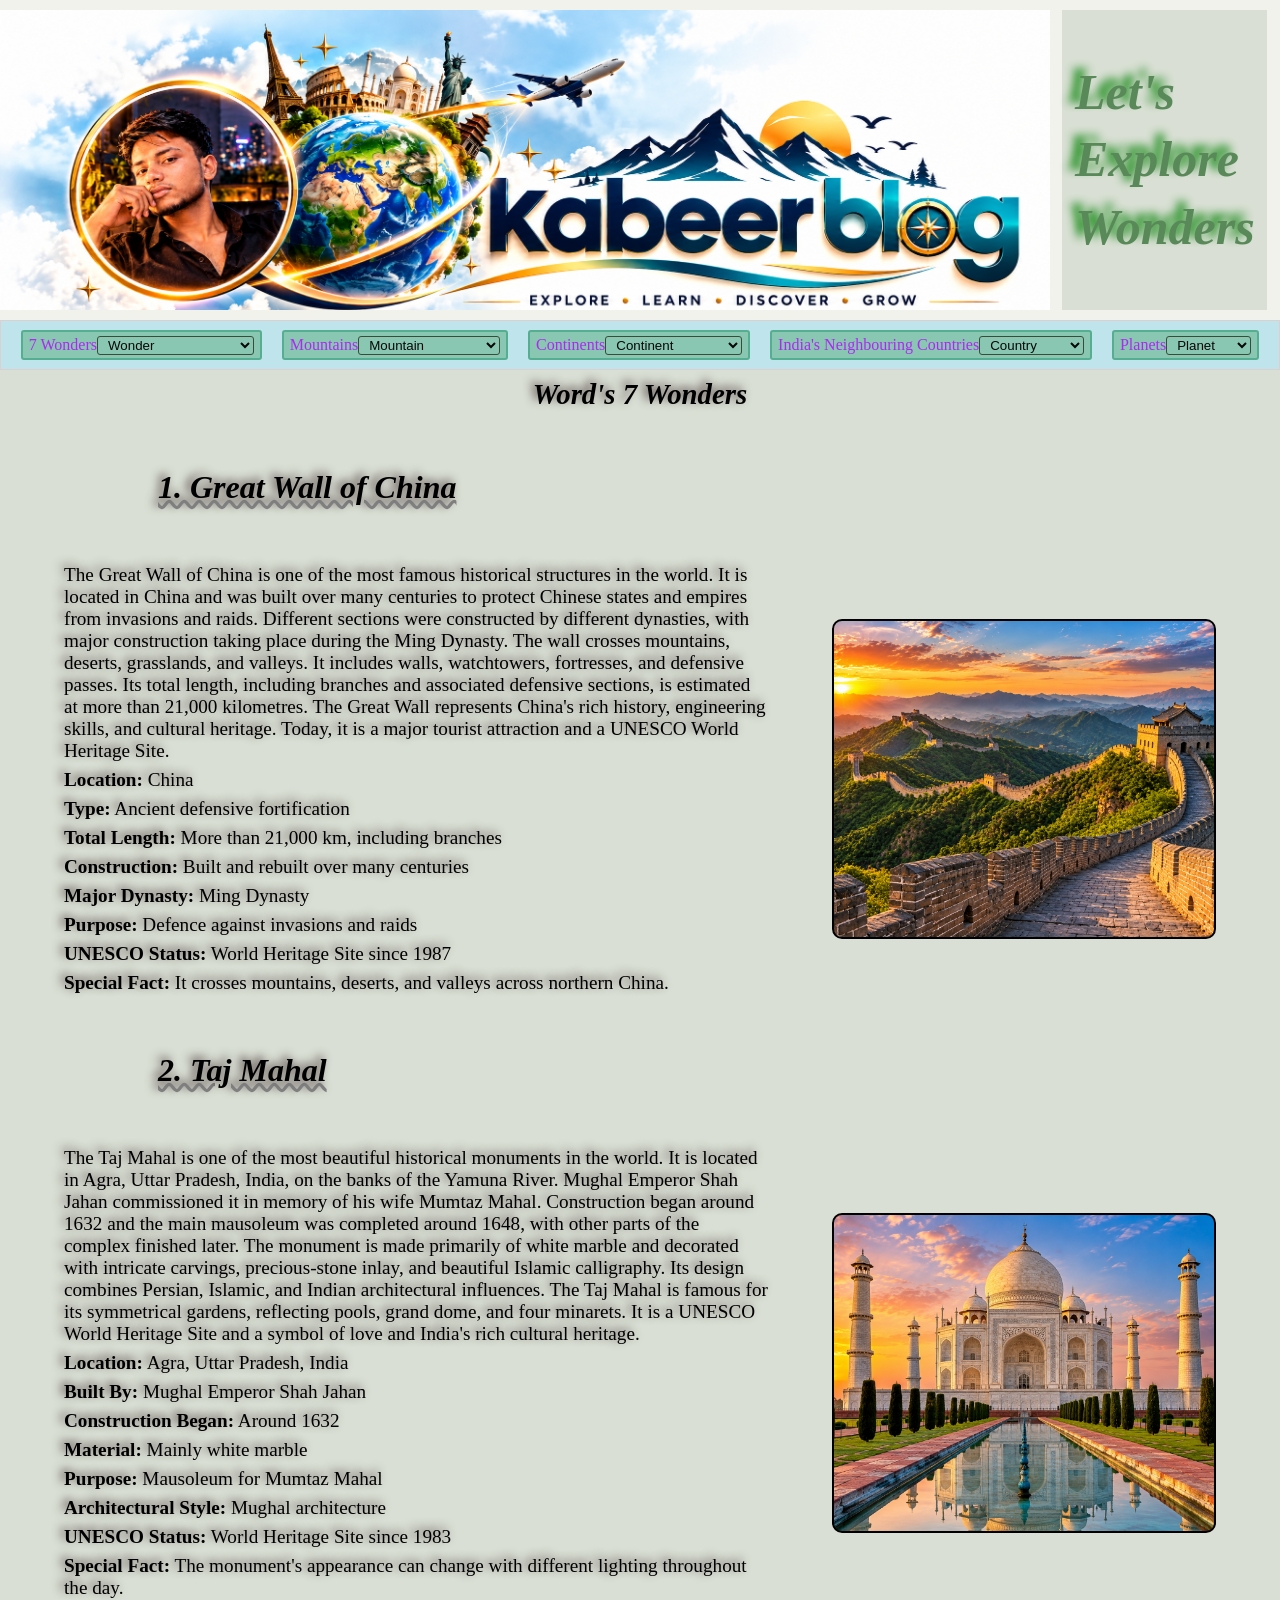
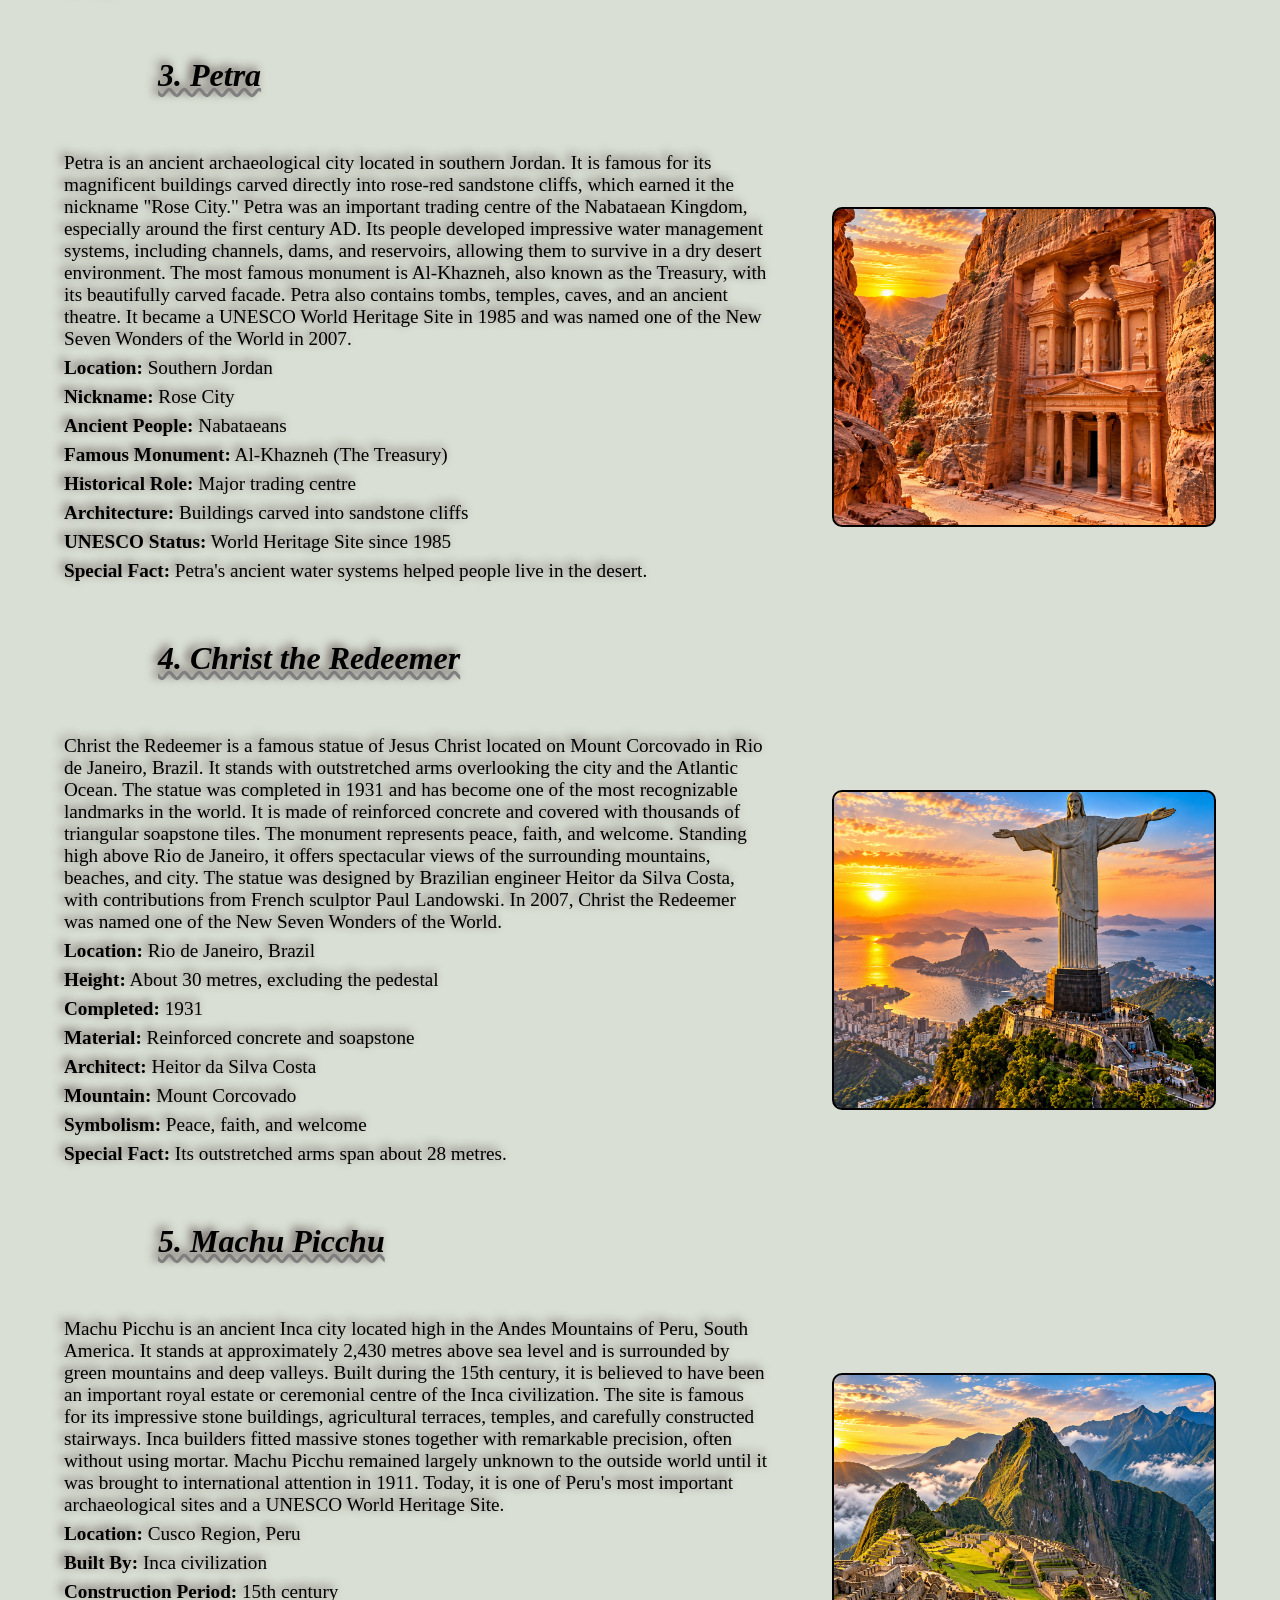
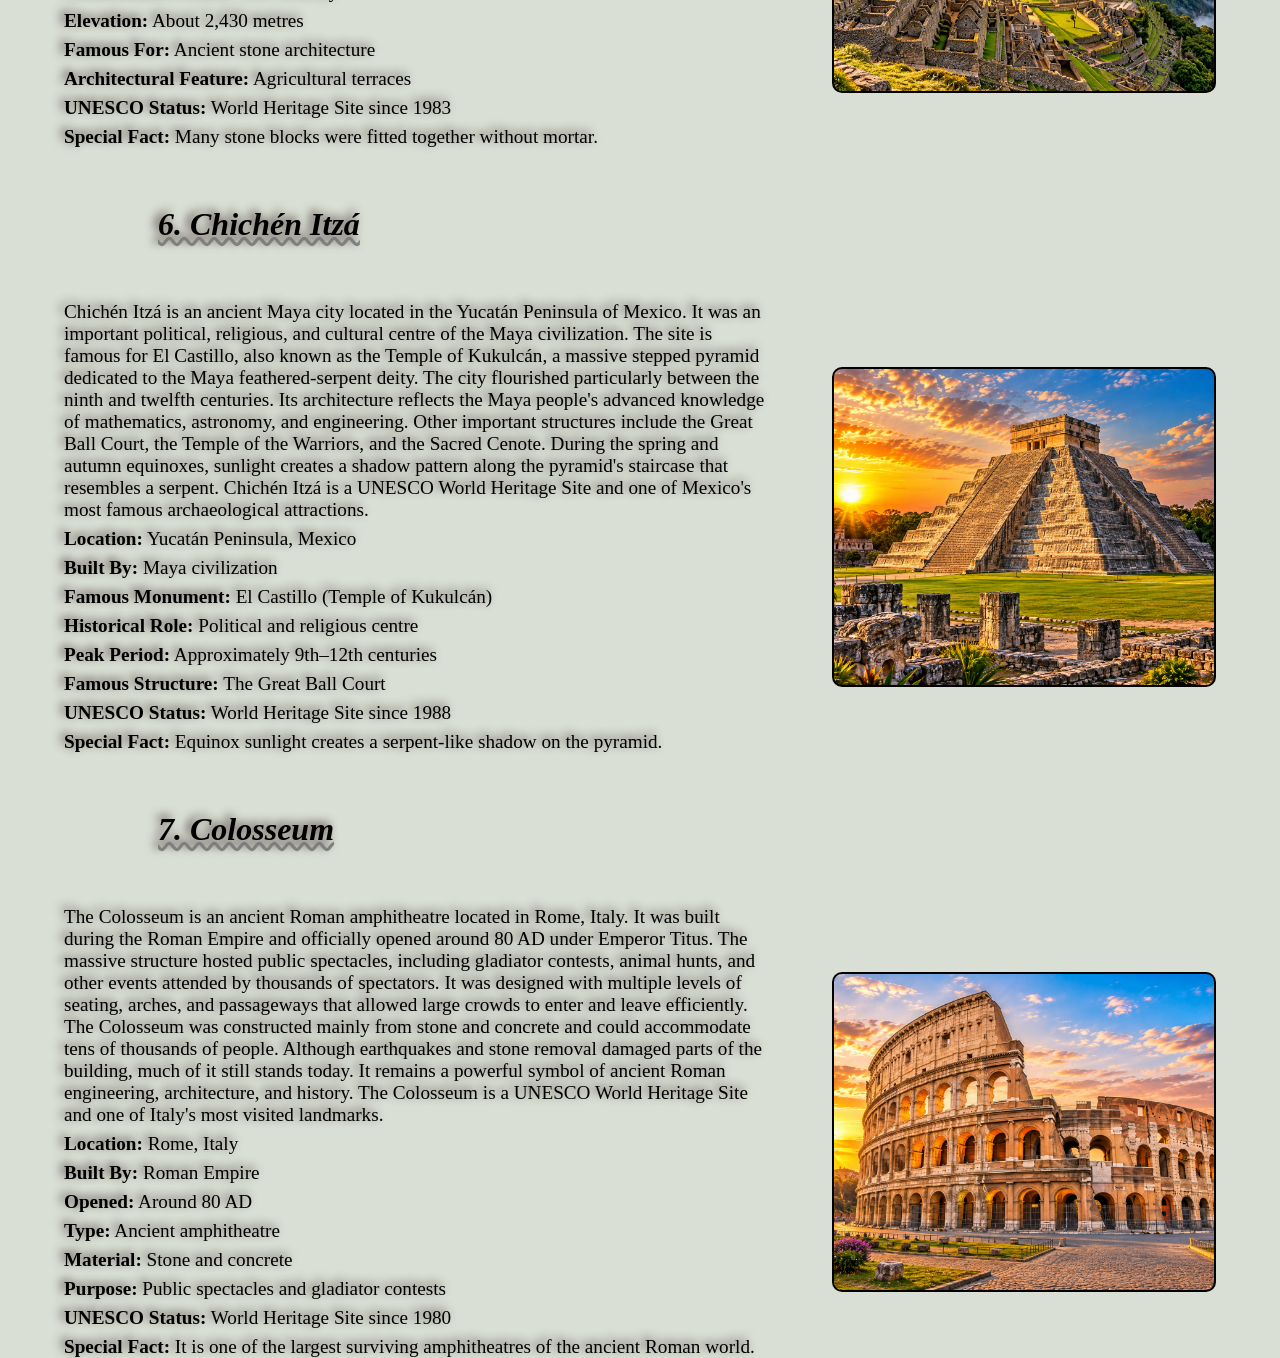
<file: component/wonder.html>
<!doctype html>
<html lang="en">
  <head>
    <meta charset="UTF-8" />
    <meta
      name="viewport"
      content="width=device-width, initial-scale=1.0, maximum-scale=1.0, user-scalable=no"
    /> <title>wonders by kabeer</title>
    <link rel="stylesheet" href="../style.css" />
    <link rel="stylesheet" href="./wonder.css" />
    <link rel="stylesheet" href="../ui.css">
  </head>
  <body>
    <header>
      <div class="navbar">
        <div class="nab-logo"></div>
        <div class="nab-right">Let's <br />Explore <br />Wonders</div>
      </div>
    </header>
    <div class="nab-hero">
      <div class="hero1">
        <label for="wonder"> 7 Wonders</label>

        <select
          id="wonder"
          name="wonder"
          onchange="if (this.value) window.location.href = this.value;"
        >
          <option value=""> Wonder  </option>

          <option value="./wonder.html#greatwall">
            Great Wall of China
          </option>

          <option value="./wonder.html#petra">Petra</option>

          <option value="./wonder.html#christredeemer">
            Christ the Redeemer
          </option>

          <option value="./wonder.html#machupicchu">Machu Picchu</option>

          <option value="./wonder.html#chichenitza">Chichen Itza</option>

          <option value="./wonder.html#colosseum">Colosseum</option>

          <option value="./wonder.html#tajmahal">Taj Mahal</option>
        </select>
      </div>
      <div class="hero2">
        <label for="mountain">Mountains</label>

        <select
          id="mountain"
          name="mountain"
          onchange="if (this.value) window.location.href = this.value;"
        >
          <option value=""> Mountain  </option>

          <option value="./mountant.html#everest">
            1. Mount Everest
          </option>

           <option value="./mountant.html#k2">2. K2</option>

           <option value="./mountant.html#kangchenjunga">
            3. Kangchenjunga
          </option>

           <option value="./mountant.html#lhotse">4. Lhotse</option>

           <option value="./mountant.html#makalu">5. Makalu</option>

          <option value="./mountant.html#chooyu">6. Cho Oyu</option>

           <option value="./mountant.html#dhaulagirii">7. Dhaulagiri I</option>
        </select>
      </div>
      <div class="hero3">
        <label for="continent">Continents</label>

        <select
          id="continent"
          name="continent"
          onchange="if (this.value) window.location.href = this.value;"
        >
          <option value=""> Continent  </option>

          <option value="./continent.html#asia">1. Asia</option>

          <option value="./continent.html#africa">2. Africa</option>

          <option value="./continent.html#northamerica">
            3. North America
          </option>

          <option value="./continent.html#southamerica">
            4. South America
          </option>

          <option value="./continent.html#antarctica">5. Antarctica</option>

          <option value="./continent.html#eurooe">6. Europe</option>

          <option value="./continent.html#australia">7. Australia</option>
        </select>
      </div>
      <div class="hero4">
        <label for="neighbour">India's Neighbouring Countries</label>

        <select
          id="neighbour"
          name="neighbour"
          onchange="if (this.value) window.location.href = this.value;"
        >
          <option value=""> Country  </option>

          <option value="./country.html#pakistan">Pakistan</option>

          <option value="./country.html#china">China</option>

          <option value="./country.html#nepal">Nepal</option>

          <option value="./country.html#bhutan">Bhutan</option>

          <option value="./country.html#bangladesh">Bangladesh</option>

          <option value="./country.html#myanmar">Myanmar</option>

          <option value="./country.html#srilanka">Sri Lanka</option>

          <option value="./country.html#maldives">Maldives</option>

          <option value="./country.html#afghanistan">Afghanistan</option>
        </select>
      </div>

      <div class="hero5">
        <label for="planet">Planets</label>

        <select
          id="planet"
          name="planet"
          onchange="if (this.value) window.location.href = this.value;"
        >
          <option value=""> Planet  </option>
          <option value="./planet.html#mercury">Mercury</option>
          <option value="./planet.html#venus">Venus</option>
          <option value="./planet.html#earth">Earth</option>
          <option value="./planet.html#mars">Mars</option>
          <option value="./planet.html#jupiter">Jupiter</option>
          <option value="./planet.html#saturn">Saturn</option>
          <option value="./planet.html#uranus">Uranus</option>
          <option value="./planet.html#neptune">Neptune</option>
        </select>
      </div>
    </div>

    <main>
      <h1 class="ssh">Word's 7 Wonders</h1>
      <div class="wonders">
        <h1 class="wonder-h" id="greatwall">1. Great Wall of China</h1>

        <div class="wonder" >
          <div class="wonder-about">
            <p>
              The Great Wall of China is one of the most famous historical
              structures in the world. It is located in China and was built over
              many centuries to protect Chinese states and empires from
              invasions and raids. Different sections were constructed by
              different dynasties, with major construction taking place during
              the Ming Dynasty. The wall crosses mountains, deserts, grasslands,
              and valleys. It includes walls, watchtowers, fortresses, and
              defensive passes. Its total length, including branches and
              associated defensive sections, is estimated at more than 21,000
              kilometres. The Great Wall represents China's rich history,
              engineering skills, and cultural heritage. Today, it is a major
              tourist attraction and a UNESCO World Heritage Site.
            </p>

            <ul>
              <li><strong>Location:</strong> China</li>
              <li><strong>Type:</strong> Ancient defensive fortification</li>
              <li>
                <strong>Total Length:</strong> More than 21,000 km, including
                branches
              </li>
              <li>
                <strong>Construction:</strong> Built and rebuilt over many
                centuries
              </li>
              <li><strong>Major Dynasty:</strong> Ming Dynasty</li>
              <li>
                <strong>Purpose:</strong> Defence against invasions and raids
              </li>
              <li>
                <strong>UNESCO Status:</strong> World Heritage Site since 1987
              </li>
              <li>
                <strong>Special Fact:</strong> It crosses mountains, deserts,
                and valleys across northern China.
              </li>
            </ul>
          </div>

          <div class="greatwallimg wonderimg"></div>
        </div>

        <h1 class="wonder-h" id="tajmahal">2. Taj Mahal</h1>

        <div class="wonder" >
          <div class="wonder-about">
            <p>
              The Taj Mahal is one of the most beautiful historical monuments in
              the world. It is located in Agra, Uttar Pradesh, India, on the
              banks of the Yamuna River. Mughal Emperor Shah Jahan commissioned
              it in memory of his wife Mumtaz Mahal. Construction began around
              1632 and the main mausoleum was completed around 1648, with other
              parts of the complex finished later. The monument is made
              primarily of white marble and decorated with intricate carvings,
              precious-stone inlay, and beautiful Islamic calligraphy. Its
              design combines Persian, Islamic, and Indian architectural
              influences. The Taj Mahal is famous for its symmetrical gardens,
              reflecting pools, grand dome, and four minarets. It is a UNESCO
              World Heritage Site and a symbol of love and India's rich cultural
              heritage.
            </p>

            <ul>
              <li><strong>Location:</strong> Agra, Uttar Pradesh, India</li>
              <li><strong>Built By:</strong> Mughal Emperor Shah Jahan</li>
              <li><strong>Construction Began:</strong> Around 1632</li>
              <li><strong>Material:</strong> Mainly white marble</li>
              <li><strong>Purpose:</strong> Mausoleum for Mumtaz Mahal</li>
              <li><strong>Architectural Style:</strong> Mughal architecture</li>
              <li>
                <strong>UNESCO Status:</strong> World Heritage Site since 1983
              </li>
              <li>
                <strong>Special Fact:</strong> The monument's appearance can
                change with different lighting throughout the day.
              </li>
            </ul>
          </div>

          <div class="tajmahalimg wonderimg"></div>
        </div>

        <h1 class="wonder-h" id="petra">3. Petra</h1>

        <div class="wonder" >
          <div class="wonder-about">
            <p>
              Petra is an ancient archaeological city located in southern
              Jordan. It is famous for its magnificent buildings carved directly
              into rose-red sandstone cliffs, which earned it the nickname "Rose
              City." Petra was an important trading centre of the Nabataean
              Kingdom, especially around the first century AD. Its people
              developed impressive water management systems, including channels,
              dams, and reservoirs, allowing them to survive in a dry desert
              environment. The most famous monument is Al-Khazneh, also known as
              the Treasury, with its beautifully carved facade. Petra also
              contains tombs, temples, caves, and an ancient theatre. It became
              a UNESCO World Heritage Site in 1985 and was named one of the New
              Seven Wonders of the World in 2007.
            </p>

            <ul>
              <li><strong>Location:</strong> Southern Jordan</li>
              <li><strong>Nickname:</strong> Rose City</li>
              <li><strong>Ancient People:</strong> Nabataeans</li>
              <li>
                <strong>Famous Monument:</strong> Al-Khazneh (The Treasury)
              </li>
              <li><strong>Historical Role:</strong> Major trading centre</li>
              <li>
                <strong>Architecture:</strong> Buildings carved into sandstone
                cliffs
              </li>
              <li>
                <strong>UNESCO Status:</strong> World Heritage Site since 1985
              </li>
              <li>
                <strong>Special Fact:</strong> Petra's ancient water systems
                helped people live in the desert.
              </li>
            </ul>
          </div>

          <div class="petraimg wonderimg"></div>
        </div>

        <h1 class="wonder-h" id="christredeemer">4. Christ the Redeemer</h1>

        <div class="wonder" >
          <div class="wonder-about">
            <p>
              Christ the Redeemer is a famous statue of Jesus Christ located on
              Mount Corcovado in Rio de Janeiro, Brazil. It stands with
              outstretched arms overlooking the city and the Atlantic Ocean. The
              statue was completed in 1931 and has become one of the most
              recognizable landmarks in the world. It is made of reinforced
              concrete and covered with thousands of triangular soapstone tiles.
              The monument represents peace, faith, and welcome. Standing high
              above Rio de Janeiro, it offers spectacular views of the
              surrounding mountains, beaches, and city. The statue was designed
              by Brazilian engineer Heitor da Silva Costa, with contributions
              from French sculptor Paul Landowski. In 2007, Christ the Redeemer
              was named one of the New Seven Wonders of the World.
            </p>

            <ul>
              <li><strong>Location:</strong> Rio de Janeiro, Brazil</li>
              <li>
                <strong>Height:</strong> About 30 metres, excluding the pedestal
              </li>
              <li><strong>Completed:</strong> 1931</li>
              <li>
                <strong>Material:</strong> Reinforced concrete and soapstone
              </li>
              <li><strong>Architect:</strong> Heitor da Silva Costa</li>
              <li><strong>Mountain:</strong> Mount Corcovado</li>
              <li><strong>Symbolism:</strong> Peace, faith, and welcome</li>
              <li>
                <strong>Special Fact:</strong> Its outstretched arms span about
                28 metres.
              </li>
            </ul>
          </div>

          <div class="christredeemerimg wonderimg"></div>
        </div>
        <h1 class="wonder-h"  id="machupicchu">5. Machu Picchu</h1>

        <div class="wonder">
          <div class="wonder-about">
            <p>
              Machu Picchu is an ancient Inca city located high in the Andes
              Mountains of Peru, South America. It stands at approximately 2,430
              metres above sea level and is surrounded by green mountains and
              deep valleys. Built during the 15th century, it is believed to
              have been an important royal estate or ceremonial centre of the
              Inca civilization. The site is famous for its impressive stone
              buildings, agricultural terraces, temples, and carefully
              constructed stairways. Inca builders fitted massive stones
              together with remarkable precision, often without using mortar.
              Machu Picchu remained largely unknown to the outside world until
              it was brought to international attention in 1911. Today, it is
              one of Peru's most important archaeological sites and a UNESCO
              World Heritage Site.
            </p>

            <ul>
              <li><strong>Location:</strong> Cusco Region, Peru</li>
              <li><strong>Built By:</strong> Inca civilization</li>
              <li><strong>Construction Period:</strong> 15th century</li>
              <li><strong>Elevation:</strong> About 2,430 metres</li>
              <li><strong>Famous For:</strong> Ancient stone architecture</li>
              <li>
                <strong>Architectural Feature:</strong> Agricultural terraces
              </li>
              <li>
                <strong>UNESCO Status:</strong> World Heritage Site since 1983
              </li>
              <li>
                <strong>Special Fact:</strong> Many stone blocks were fitted
                together without mortar.
              </li>
            </ul>
          </div>

          <div class="machupicchuimg wonderimg"></div>
        </div>
        <h1 class="wonder-h" id="chichenitza">6. Chichén Itzá</h1>

        <div class="wonder" >
          <div class="wonder-about">
            <p>
              Chichén Itzá is an ancient Maya city located in the Yucatán
              Peninsula of Mexico. It was an important political, religious, and
              cultural centre of the Maya civilization. The site is famous for
              El Castillo, also known as the Temple of Kukulcán, a massive
              stepped pyramid dedicated to the Maya feathered-serpent deity. The
              city flourished particularly between the ninth and twelfth
              centuries. Its architecture reflects the Maya people's advanced
              knowledge of mathematics, astronomy, and engineering. Other
              important structures include the Great Ball Court, the Temple of
              the Warriors, and the Sacred Cenote. During the spring and autumn
              equinoxes, sunlight creates a shadow pattern along the pyramid's
              staircase that resembles a serpent. Chichén Itzá is a UNESCO World
              Heritage Site and one of Mexico's most famous archaeological
              attractions.
            </p>

            <ul>
              <li><strong>Location:</strong> Yucatán Peninsula, Mexico</li>
              <li><strong>Built By:</strong> Maya civilization</li>
              <li>
                <strong>Famous Monument:</strong> El Castillo (Temple of
                Kukulcán)
              </li>
              <li>
                <strong>Historical Role:</strong> Political and religious centre
              </li>
              <li>
                <strong>Peak Period:</strong> Approximately 9th–12th centuries
              </li>
              <li><strong>Famous Structure:</strong> The Great Ball Court</li>
              <li>
                <strong>UNESCO Status:</strong> World Heritage Site since 1988
              </li>
              <li>
                <strong>Special Fact:</strong> Equinox sunlight creates a
                serpent-like shadow on the pyramid.
              </li>
            </ul>
          </div>

          <div class="chichenitzaimg wonderimg"></div>
        </div>
        <h1 class="wonder-h" id="colosseum">7. Colosseum</h1>

<div class="wonder" >
    <div class="wonder-about">
        <p>
            The Colosseum is an ancient Roman amphitheatre located in Rome,
            Italy. It was built during the Roman Empire and officially
            opened around 80 AD under Emperor Titus. The massive structure
            hosted public spectacles, including gladiator contests, animal
            hunts, and other events attended by thousands of spectators.
            It was designed with multiple levels of seating, arches, and
            passageways that allowed large crowds to enter and leave
            efficiently. The Colosseum was constructed mainly from stone
            and concrete and could accommodate tens of thousands of people.
            Although earthquakes and stone removal damaged parts of the
            building, much of it still stands today. It remains a powerful
            symbol of ancient Roman engineering, architecture, and history.
            The Colosseum is a UNESCO World Heritage Site and one of Italy's
            most visited landmarks.
        </p>

        <ul>
            <li><strong>Location:</strong> Rome, Italy</li>
            <li><strong>Built By:</strong> Roman Empire</li>
            <li><strong>Opened:</strong> Around 80 AD</li>
            <li><strong>Type:</strong> Ancient amphitheatre</li>
            <li><strong>Material:</strong> Stone and concrete</li>
            <li><strong>Purpose:</strong> Public spectacles and gladiator contests</li>
            <li><strong>UNESCO Status:</strong> World Heritage Site since 1980</li>
            <li><strong>Special Fact:</strong> It is one of the largest surviving amphitheatres of the ancient Roman world.</li>
        </ul>
    </div>

    <div class="colosseumimg wonderimg"></div>
</div>
      </div>
    </main>
  </body>
</html>
</file>
<file: style.css>
:root {
    --bg: rgb(217, 223, 212);
}

*{
    padding: 0%;
    margin: 0%;
    box-sizing: border-box;
}
.bw:hover{
    border: 1px solid white;

}
html {
  zoom: 1;
  scroll-behavior: smooth;
}
body{
    background-color:var(--bg);
    /* background-image: url(./image/bg.png);
    background-size: cover;
    background-repeat: repeat-y; */
}
@keyframes move {
    from{
        transform: rotate(0deg);
    }
    to{
        transform: rotate(360deg);
    }
    
}
.rotate{
    animation: move 50s linear 0s infinite normal;
}

.navbar{
    height: 320px;
    background-color: rgb(242, 242, 237);
    display: flex;
   
    align-items: center;
}
.nab-logo{
    width:82%;
    height: 300px;
    background-image: url('./image/logo.png');
    background-size: cover;
}
.nab-right{
    width: 16%;
    height: 300px;
    margin-left: 1%;
    background-color:  rgb(217, 223, 212);
    font-size: 50px;
    line-height: 4.2rem;
    font-weight: 900;
    font-style: italic;
    color: rgb(89, 136, 89);
    text-shadow: -8px -7px 10px green;
    display: flex;
    align-items: center;
    justify-content: center;
}
.nab-hero {
    width: 100%;
    height: 50px;
    display: flex;
    justify-content: space-evenly;
    align-items: center;

    background-color: #c0e4eb;
    color: #B027F5;

    position: sticky;
    top: 0px;
    z-index: 1000;
    border: 1px solid rgb(220, 207, 207);
}
.nab-hero select{
    border: 1px solid rgb(56, 77, 56);
    background-color: #89c7b2;
    color: #070707;
    padding: 0px 6px 0px 6px;
    border-radius: 3px;
}
.hero1,.hero2,.hero3,.hero4,.hero5{
    background-color: #89c7b2;
    height: 30px;
    display: flex;
    justify-content: center;
    align-items: center;
border: 2px solid #55ae90;
border-radius: 3px;
padding: 0px 6px 0px 6px;

}
.hero1:hover,.hero2:hover,.hero3:hover,.hero4:hover{
    border: 2px solid white;
}
.temp{
    height: 1000px;
    width: 100%;
    background-color: #B027F5;
}
.heading{
    height: 60px;
    width: 100%;
    background-color:rgb(217, 223, 212) ;
    font-size: 50px;
    line-height: 4.2rem;
    font-weight: 900;
    font-style: italic;
    color: rgb(136, 89, 89);
    text-shadow: -8px -7px 10px red;
    display: flex;
    align-items: center;
    justify-content: center;
}
.universe{
    height: 410px;
    width: 100%;
    display: flex;
    align-items: center;
    justify-content: space-evenly;
    background-color: var(--bg);
}
.img{
    width:49%;
    height: 400px;
    background-image: url('./image/universe.png');
    background-size: cover;
    background-position: center;
    border: 2px solid black;
    border-radius: 5px;
}

.universe-about{
    width: 49%;
    height: 400px;
    font-size: 1.8rem;
    text-shadow: -4px -3px 10px rgb(77, 61, 61);    
}
.mainss-img{
    height: 500px;
    width: 98%;
    margin-left: 1%; background-image: 
    url('./image/solor_system.png');
    background-size: cover;
    background-position: center;
    border-radius: 10px;
}
.ss{
    margin-top: 40px;
    height: 680px;
    width: 100%;
    display: flex;
    align-items: center;
    justify-content: space-evenly;
    background-color: var(--bg);
}
.ss-about{    
    width: 52%;
    height: 400px;
    font-size: 1.8rem;
    text-shadow: -4px -3px 10px rgb(77, 61, 61); 
    background-color: var(--bg)

}
.ss-img{
    width:30vw;
    height:30vw;
    background-image: url('./image/solar_system_round.png');
    background-size: cover;
    background-position: center;
    border: 2px solid black;
    border-radius: 50%;
    animation-duration: 120s;
  

}
.ssh{
     text-shadow: -4px -3px 10px rgb(77, 61, 61); 
     text-align: center;
     font-style: italic;
      font-size: 1.8rem;
      margin: 8px;

}
.planet{
    width: 98%;
    height: auto;
    margin-left: 1%;
    display: flex;
    justify-content: space-evenly;
    align-items: center;
    background-color: var(--bg);
    margin-top: 20px;
    

}
.aboutplanet{
    width: 55%;
    font-size: 1.2rem;
    text-shadow: -4px -3px 10px rgb(77, 61, 61); 
    background-color: var(--bg);
    padding: 8px;

}
.aboutplanet li{
    margin-top: 7px;
    list-style: none;
}
.planet-h{
    margin-left: 150px;
     text-shadow: -4px -3px 10px rgb(77, 61, 61); 
    background-color: var(--bg);
    padding: 8px;
    font-style: italic;
    text-decoration: wavy underline gray;

}
.planetimg{
    width: 30vw;
    height: 30vw;
    border-radius: 50%;
    background-color: #55ae90;
     background-size: cover;
    background-position: center;
    border: 2px solid black;

}
.mercuryimg{
    background-image: url(./image/planet/Mercury.png);
    animation-duration: 50s;
   
}
.venusimg{
    background-image: url(./image/planet/Venus.png);
    animation-duration: 50s;
}
.earthimg{
    background-image: url(./image/planet/Earth.png);
}
.marsimg{
    background-image: url(./image/planet/Mars.png);
}
.jupiterimg{
    background-image: url(./image/planet/Jupiter.png);
}
.saturnimg{
    background-image: url(./image/planet/Saturn.png);
}
.uranusimg{
    background-image: url(./image/planet/Turquoise.png);
}
.neptuneimg{
    background-image: url(./image/planet/Neptune.png);
}


.links {
    width: 100%;
    padding: 18px 25px;
    background: linear-gradient(120deg, #082f49, #087e8b);
    border-radius: 10px;
    box-shadow: 0 5px 15px rgba(0, 0, 0, 0.18);
    margin-bottom: 200px;
    margin-top: 50px;
}

.links ul {
    list-style: none;
    display: flex;
    justify-content: space-evenly;
    align-items: center;
    gap: 25px;
    margin: 0;
    padding: 0;
}

.links ul li {
    flex: 1;
    text-align: center;
}

.links ul li a {
    display: block;
    padding: 16px 22px;
    background: #e5f7f7;
    color: #063b4c;

    font-size: 18px;
    font-weight: 700;
    text-decoration: none;
    letter-spacing: 0.5px;

    border: 2px solid transparent;
    border-radius: 8px;

    transition: all 0.3s ease;
}

.links ul li a:hover {
    background: #0b9a9e;
    color: white;
    border-color: #a5f3fc;

    transform: translateY(-5px);
    box-shadow: 0 8px 22px rgba(0, 0, 0, 0.25);
}

.links ul li a:active {
    transform: translateY(-1px) scale(0.98);
}
</file>
<file: ui.css>
/*
  Kabeer's Blog — Responsive UI overrides
  Add AFTER the existing stylesheet links on every page.
  Desktop/laptop styles remain unchanged; these rules target tablets and phones.
*/

/* Prevent accidental horizontal overflow without changing the desktop design. */
html {
  scroll-behavior: smooth;
}

@media (max-width: 1024px) {
  .navbar {
    height: auto;
    min-height: 190px;
    padding: 12px;
    gap: 14px;
  }

  .nab-logo {
    width: 72%;
    height: clamp(150px, 24vw, 250px);
    background-size: contain;
    background-repeat: no-repeat;
    background-position: left center;
  }

  .nab-right {
    width: 26%;
    height: auto;
    min-height: 150px;
    margin-left: 0;
    padding: 12px 8px;
    font-size: clamp(1.25rem, 3.2vw, 2rem);
    line-height: 1.25;
    text-align: center;
    text-shadow: -2px -2px 5px rgba(0, 128, 0, 0.35);
  }

  .nab-hero {
    height: auto;
    min-height: 50px;
    padding: 8px;
    gap: 8px;
    flex-wrap: wrap;
    justify-content: center;
  }

  .hero1,
  .hero2,
  .hero3,
  .hero4,
  .hero5 {
    max-width: 100%;
    min-height: 38px;
    height: auto;
    padding: 6px 8px;
    gap: 6px;
    flex-wrap: wrap;
  }

  .nab-hero label {
    font-size: 0.9rem;
  }

  .nab-hero select {
    max-width: 100%;
    min-height: 30px;
    padding: 4px 6px;
    font-size: 0.9rem;
  }

  .heading {
    height: auto;
    min-height: 60px;
    padding: 12px 16px;
    font-size: clamp(1.65rem, 4vw, 2.5rem);
    line-height: 1.25;
    text-align: center;
    text-shadow: -2px -2px 5px rgba(255, 0, 0, 0.3);
  }

  .universe {
    height: auto;
    min-height: 0;
    padding: 18px 2%;
    gap: 20px;
  }

  .img {
    width: 48%;
    height: clamp(230px, 36vw, 360px);
  }

  .universe-about {
    width: 48%;
    height: auto;
    font-size: clamp(1rem, 1.8vw, 1.25rem);
    line-height: 1.65;
    text-shadow: none;
  }

  .mainss-img {
    width: 96%;
    height: clamp(260px, 45vw, 430px);
    margin: 0 auto;
    background-repeat: no-repeat;
    background-position: center;
  }

  .ss {
    height: auto;
    min-height: 0;
    margin-top: 24px;
    padding: 20px 2%;
    gap: 22px;
  }

  .ss-about {
    width: 58%;
    height: auto;
    font-size: clamp(1rem, 1.8vw, 1.25rem);
    line-height: 1.65;
    text-shadow: none;
  }

  .ss-img {
    width: min(34vw, 300px);
    height: min(34vw, 300px);
    flex-shrink: 0;
  }

  .ssh {
    font-size: clamp(1.4rem, 3vw, 1.9rem);
    line-height: 1.3;
    padding: 10px 12px;
    text-shadow: -2px -2px 5px rgba(77, 61, 61, 0.25);
  }

  .planet,
  .wonder,
  .mountant,
  .continent,
  .country {
    width: 96%;
    margin-left: auto;
    margin-right: auto;
    padding: 18px 0;
    gap: 22px;
  }

  .aboutplanet,
  .wonder-about,
  .mountant-about,
  .continent-about,
  .country-about {
    width: 56%;
    font-size: 1.05rem;
    line-height: 1.7;
    text-shadow: none;
    overflow-wrap: anywhere;
  }

  .planetimg,
  .wonderimg,
  .mountantimg,
  .continentimg,
  .countryimg {
    width: 36%;
    height: clamp(220px, 30vw, 320px);
    flex-shrink: 0;
    background-size: cover;
    background-position: center;
  }

  .planet-h,
  .wonder-h,
  .mountant-h,
  .continent-h,
  .country-h {
    margin: 28px 3% 18px;
    padding: 10px 12px;
    font-size: clamp(1.35rem, 3vw, 1.9rem);
    line-height: 1.3;
    overflow-wrap: anywhere;
  }

  .aboutplanet li,
  .wonder-about li,
  .mountant-about li,
  .continent-about li,
  .country-about li {
    margin-top: 8px;
    line-height: 1.55;
  }

  .links {
    width: 96%;
    margin: 20px auto;
    padding: 16px;
  }

  .links ul {
    padding-left: 18px;
  }

  .links ul li {
    margin: 8px 0;
  }

  .links ul li a {
    overflow-wrap: anywhere;
  }
}

/* Phones and narrow tablets: readable single-column content. */
@media (max-width: 767px) {
  body {
    width: 100%;
    overflow-x: hidden;
  }

  .navbar {
    min-height: 0;
    padding: 10px;
    gap: 8px;
  }

  .nab-logo {
    width: 64%;
    height: clamp(95px, 26vw, 175px);
    background-size: contain;
    background-position: center left;
  }

  .nab-right {
    width: 34%;
    min-height: 90px;
    padding: 8px 4px;
    font-size: clamp(1rem, 4.4vw, 1.5rem);
    line-height: 1.2;
    text-shadow: -1px -1px 4px rgba(0, 128, 0, 0.3);
  }

  .nab-hero {
    position: sticky;
    top: -1px;
    z-index: 1000;
    display: grid;
    grid-template-columns: repeat(2, minmax(0, 1fr));
    align-items: stretch;
    justify-content: stretch;
    gap: 7px;
    padding: 8px;
    border-radius: 0 0 10px 10px;
    box-shadow: 0 3px 10px rgba(25, 55, 45, 0.12);
  }

  .hero1,
  .hero2,
  .hero3,
  .hero4,
  .hero5 {
    width: 100%;
    min-width: 0;
    min-height: 0;
    display: flex;
    flex-direction: column;
    align-items: stretch;
    justify-content: center;
    gap: 5px;
    padding: 8px;
    border-width: 1px;
    border-radius: 7px;
  }

  .nab-hero label {
    display: block;
    font-size: 0.78rem;
    font-weight: 700;
    line-height: 1.25;
    overflow-wrap: anywhere;
  }

  .nab-hero select {
    width: 100%;
    min-width: 0;
    min-height: 36px;
    padding: 6px 5px;
    border-radius: 5px;
    font-size: 0.78rem;
  }
  
.nab-hero {
  position: sticky;
  top: 0;
  z-index: 1000;

  display: flex;
  flex-direction: row;
  flex-wrap: nowrap;
  align-items: center;
  justify-content: space-between;

  width: 100%;
  gap: 4px;
  padding: 6px 4px;

  background-color: #c0e4eb;
  border-radius: 0 0 8px 8px;
  box-shadow: 0 3px 10px rgba(25, 55, 45, 0.12);
}

.hero1,
.hero2,
.hero3,
.hero4,
.hero5 {
  flex: 1 1 0;
  min-width: 0;
  width: auto;
  height: auto;
  min-height: 0;

  display: block;
  padding: 0;
  border: 0;
  background: transparent;
}

.nab-hero label {
  display: none;
}

.nab-hero select {
  display: block;
  width: 100%;
  min-width: 0;
  min-height: 36px;

  padding: 5px 2px;
  border: 1px solid #55ae90;
  border-radius: 5px;

  background-color: #89c7b2;
  color: #070707;

  font-size: clamp(9px, 2.2vw, 12px);
  text-align: center;
  text-overflow: ellipsis;
}


  .heading {
    padding: 14px 12px;
    font-size: clamp(1.35rem, 6vw, 2rem);
    line-height: 1.3;
  }

  .universe,
  .ss {
    display: flex;
    flex-direction: column;
    align-items: stretch;
    justify-content: flex-start;
    width: 100%;
    height: auto;
    min-height: 0;
    padding: 14px;
    margin-top: 0;
    gap: 14px;
  }

  .img {
    width: 100%;
    height: clamp(210px, 58vw, 330px);
    border-radius: 10px;
    background-size: cover;
    background-position: center;
  }

  .universe-about,
  .ss-about {
    width: 100%;
    height: auto;
    padding: 2px 1px;
    font-size: 1rem;
    line-height: 1.75;
    text-shadow: none;
    overflow-wrap: anywhere;
  }

  .mainss-img {
    width: calc(100% - 28px);
    height: clamp(210px, 58vw, 340px);
    margin: 14px auto;
    border-radius: 10px;
    background-size: contain;
    background-repeat: no-repeat;
    background-position: center;
  }

  .ss-img {
    order: -1;
    width: min(68vw, 280px);
    height: min(68vw, 280px);
    margin: 0 auto;
  }

  .ssh {
    margin: 14px 8px;
    font-size: clamp(1.25rem, 5.5vw, 1.7rem);
    line-height: 1.35;
    text-align: center;
  }

  .planet,
  .wonder,
  .mountant,
  .continent,
  .country {
    display: flex;
    flex-direction: column;
    align-items: stretch;
    justify-content: flex-start;
    width: calc(100% - 24px);
    height: auto;
    margin: 0 auto;
    padding: 12px;
    gap: 14px;
    border-radius: 12px;
  }

  .aboutplanet,
  .wonder-about,
  .mountant-about,
  .continent-about,
  .country-about {
    width: 100%;
    height: auto;
    padding: 0;
    font-size: 1rem;
    line-height: 1.75;
    text-indent: 0;
    text-shadow: none;
    overflow-wrap: anywhere;
  }

  .planetimg,
  .wonderimg,
  .mountantimg,
  .continentimg,
  .countryimg {
    display: block;
    width: 100%;
    height: clamp(220px, 64vw, 360px);
    min-height: 200px;
    border: 1px solid rgba(56, 77, 56, 0.6);
    border-radius: 10px;
    background-size: cover;
    background-position: center;
  }

  .planet-h,
  .wonder-h,
  .mountant-h,
  .continent-h,
  .country-h {
    width: auto;
    margin: 28px 12px 14px;
    padding: 10px 12px;
    font-size: clamp(1.25rem, 5.5vw, 1.75rem);
    line-height: 1.35;
    text-align: left;
    text-shadow: -1px -1px 4px rgba(77, 61, 61, 0.22);
    text-decoration-thickness: 1px;
    scroll-margin-top: 190px;
  }

  .aboutplanet p,
  .wonder-about p,
  .mountant-about p,
  .continent-about p,
  .country-about p {
    margin-bottom: 12px;
  }

  .aboutplanet ul,
  .wonder-about ul,
  .mountant-about ul,
  .continent-about ul,
  .country-about ul {
    padding-left: 0;
  }

  .aboutplanet li,
  .wonder-about li,
  .mountant-about li,
  .continent-about li,
  .country-about li {
    margin: 8px 0;
    line-height: 1.6;
  }

  .links {
    width: calc(100% - 24px);
    margin: 18px auto;
    padding: 14px;
    border-radius: 10px;
  }

  .links ul {
    padding-left: 18px;
  }

  .links ul li {
    margin: 10px 0;
    line-height: 1.5;
  }

  .links ul li a {
    overflow-wrap: anywhere;
  }
}

/* Very small phones. */
@media (max-width: 380px) {
  .nab-hero {
    grid-template-columns: minmax(0, 1fr);
  }

  .hero1,
  .hero2,
  .hero3,
  .hero4,
  .hero5 {
    display: grid;
    grid-template-columns: minmax(88px, 0.8fr) minmax(0, 1.2fr);
    align-items: center;
    gap: 8px;
  }

  .nab-hero label {
    font-size: 0.8rem;
  }

  .nab-hero select {
    font-size: 0.8rem;
  }

  .navbar {
    gap: 5px;
    padding: 7px;
  }

  .nab-right {
    font-size: 0.95rem;
  }

  .img,
  .planetimg,
  .wonderimg,
  .mountantimg,
  .continentimg,
  .countryimg {
    height: 215px;
  }

  .universe,
  .ss {
    padding: 10px;
  }

  .planet,
  .wonder,
  .mountant,
  .continent,
  .country {
    width: calc(100% - 16px);
    padding: 9px;
  }
}

/* Respect users who prefer reduced motion. */
@media (prefers-reduced-motion: reduce) {
  html {
    scroll-behavior: auto;
  }

  .rotate {
    animation-duration: 0.01ms !important;
    animation-iteration-count: 1 !important;
  }
}
</file>
<file: component/continent.css>
:root {
    --bg: rgb(217, 223, 212);
}
.continent{
    width: 100%;
    height: auto;
    display: flex;
    justify-content: space-evenly;
    align-items: center;
    background-color: var(--bg);
    
}
html {
  zoom: 1;
  scroll-behavior: smooth;
}
.continent-about{
    text-indent: 20px;
    width: 55%;
    height: auto;
    font-size: 1.2rem;
    text-shadow: -4px -3px 10px rgb(77, 61, 61);  
}
.continent-about li{
    margin-top: 7px;
    list-style: none;
}
.continentimg{
    width: 30vw;
    height: 25vw;
    border-radius: 10px;
    border: 2px solid black;
    
    background-color: #55ae90;
     background-size: cover;
    background-position: center;
}
.continent-h{
     margin-left: 150px;
     text-shadow: -4px -3px 10px rgb(77, 61, 61); 
    background-color: var(--bg);
    padding: 8px;
    font-style: italic;
    text-decoration: wavy underline gray;
    margin-top: 50px;
    margin-bottom: 50px;

}
.asiaimg{
    background-image: url(./image/continent/Asia.png);
}
.africaimg{
    background-image: url(./image/continent/Africa.png);
}
.northamericaimg{
    background-image: url(./image/continent/North\ American.png);
}
.southamericaimg{
    background-image: url(./image/continent/South\ America_.png);
}
.antarcticaimg{
    background-image: url(./image/continent/Antarctic.png);
}
.europeimg{
    background-image: url(./image/continent/European.png);
}
.australiaimg{
    background-image: url(./image/continent/Australia.png);
}
</file>
<file: component/country.css>
:root {
    --bg: rgb(217, 223, 212);
}
.country{
    width: 100%;
    height: auto;
    display: flex;
    justify-content: space-evenly;
    align-items: center;
    background-color: var(--bg);
    
}
html {
  zoom: 1;
  scroll-behavior: smooth;
}
.country-about{
    text-indent: 20px;
    width: 55%;
    height: auto;
    font-size: 1.2rem;
    text-shadow: -4px -3px 10px rgb(77, 61, 61);  
}
.country-about li{
    margin-top: 7px;
    list-style: none;
}
.countryimg{
    width: 30vw;
    height: 25vw;
    border-radius: 10px;
    border: 2px solid black;
    
    background-color: #55ae90;
     background-size: cover;
    background-position: center;
}
.country-h{
     margin-left: 150px;
     text-shadow: -4px -3px 10px rgb(77, 61, 61); 
    background-color: var(--bg);
    padding: 8px;
    font-style: italic;
    text-decoration: wavy underline gray;
    margin-top: 50px;
    margin-bottom: 50px;

}
.pakistanimg{
    background-image: url(./image/country/Pakistan_.png);
}
.chinaimg{
    background-image: url(./image/country/china.png);
}
.nepalimg{
    background-image: url(./image/country/nepal.png);
}
.bhutanimg{
    background-image: url(./image/country/bhutan.png);
}
.bangladeshimg{
    background-image: url(./image/country/bangladesh.png);
}
.myanmarimg{
    background-image: url(./image/country/mayanmar.png);
}
.srilankaimg{
    background-image: url(./image/country/srilanka.png);
}
.maldivesimg{
    background-image: url(./image/country/maldives.png);
}
.afghanistanimg{
    background-image: url(./image/country/afganistan.png);
}
</file>
<file: component/mountant.css>
:root {
    --bg: rgb(217, 223, 212);
}
html {
  zoom: 1;
  scroll-behavior: smooth;
}
.mountant{
    width: 100%;
    height: auto;
    display: flex;
    justify-content: space-evenly;
    align-items: center;
    background-color: var(--bg);
    
}
.mountant-about{
    text-indent: 20px;
    width: 55%;
    height: auto;
    font-size: 1.2rem;
    text-shadow: -4px -3px 10px rgb(77, 61, 61);  
}
.mountant-about li{
    margin-top: 7px;
    list-style: none;
}
.mountantimg{
    width: 30vw;
    height: 25vw;
    border-radius: 10px;
    border: 2px solid black;
    
    background-color: #55ae90;
     background-size: cover;
    background-position: center;
}
.mountant-h{
     margin-left: 150px;
     text-shadow: -4px -3px 10px rgb(77, 61, 61); 
    background-color: var(--bg);
    padding: 8px;
    font-style: italic;
    text-decoration: wavy underline gray;
    margin-top: 50px;
    margin-bottom: 50px;

}

.everestimg{
    background-image: url(./image/mountain/everest.png);
}
.k2img{
    background-image: url(./image/mountain/k2.png);
}
.kangchenjungaimg{
    background-image: url(./image/mountain/Himalayan\ Peaks\ in\ Alpenglow.png);
}
.lhotseimg{
    background-image: url(./image/mountain/Himalayan\ Peaks.png);
}
.makaluimg{
    background-image: url(./image/mountain/Alpine\ Peaks.png);
}
.chooyuimg{
    background-image: url(./image/mountain/Golden\ Himalayan\ Summit\ at\ Sunrise.png);
}

.dhaulagiriiimg{
    background-image: url(./image/mountain/dhaulagiriiimg.png);
}
</file>
<file: component/wonder.css>
:root {
    --bg: rgb(217, 223, 212);
}
.wonder{
    width: 100%;
    height: auto;
    display: flex;
    justify-content: space-evenly;
    align-items: center;
    background-color: var(--bg);
    
}
html {
  zoom: 1;
  scroll-behavior: smooth;
}
.wonder-about{
    width: 55%;
    height: auto;
    font-size: 1.2rem;
    text-shadow: -4px -3px 10px rgb(77, 61, 61);  
}
.wonder-about li{
    margin-top: 7px;
    list-style: none;
}
.wonderimg{
    width: 30vw;
    height: 25vw;
    border-radius: 10px;
    border: 2px solid black;
    
    background-color: #55ae90;
     background-size: cover;
    background-position: center;
}
.wonder-h{
     margin-left: 150px;
     text-shadow: -4px -3px 10px rgb(77, 61, 61); 
    background-color: var(--bg);
    padding: 8px;
    font-style: italic;
    text-decoration: wavy underline gray;
    margin-top: 50px;
    margin-bottom: 50px;

}


.greatwallimg{
    background-image: url(./image/wonder/Great\ Wall.png);
}

.tajmahalimg{
    background-image: url(./image/wonder/TajMahal.png);
}
.petraimg{
    background-image: url(./image/wonder/Petra.png);
}
.christredeemerimg{
    background-image: url(./image/wonder/Christ\ the\ Redeemer.png);
}
.machupicchuimg{
    background-image: url(./image/wonder/Machu\ Picchu.png);
}
.chichenitzaimg{
    background-image: url(./image/wonder/Chichén\ Itzá.png);
}
.colosseumimg{
    background-image: url(./image/wonder/Colosseum.png);
}
</file>
